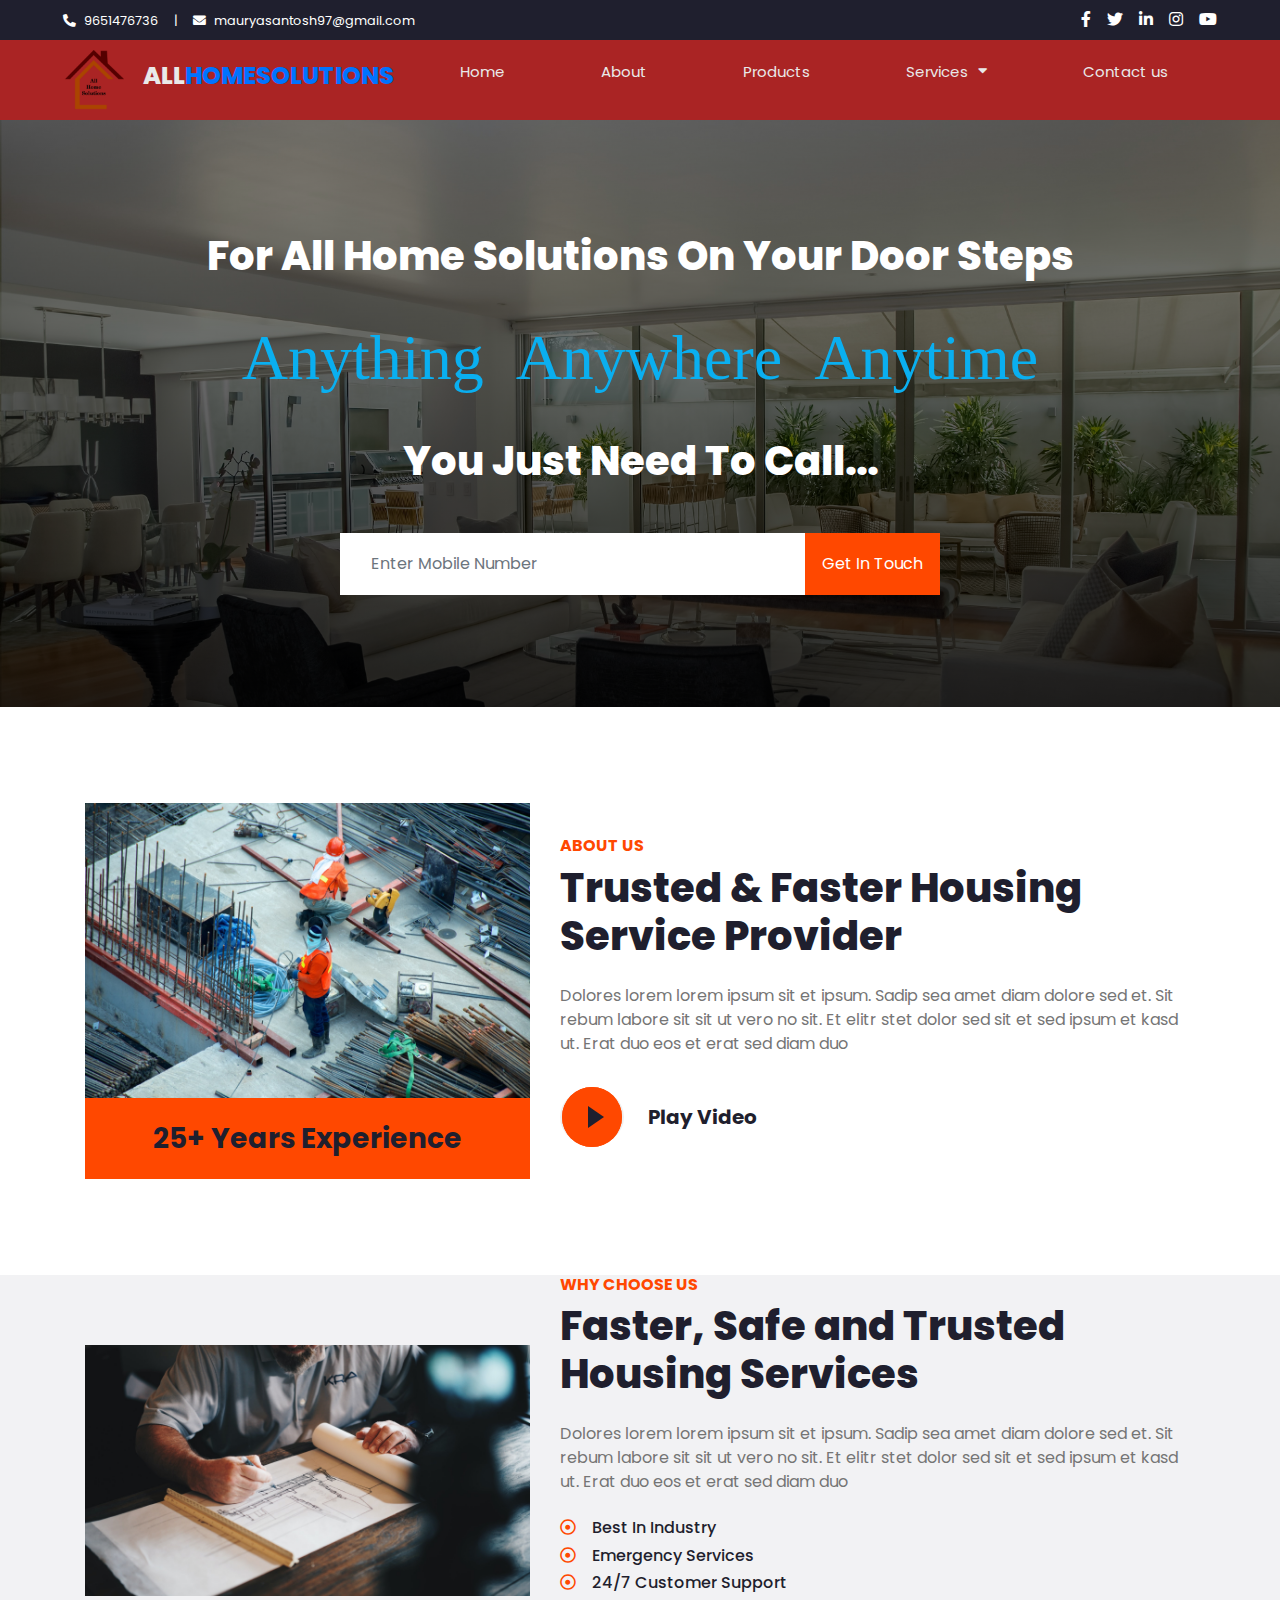
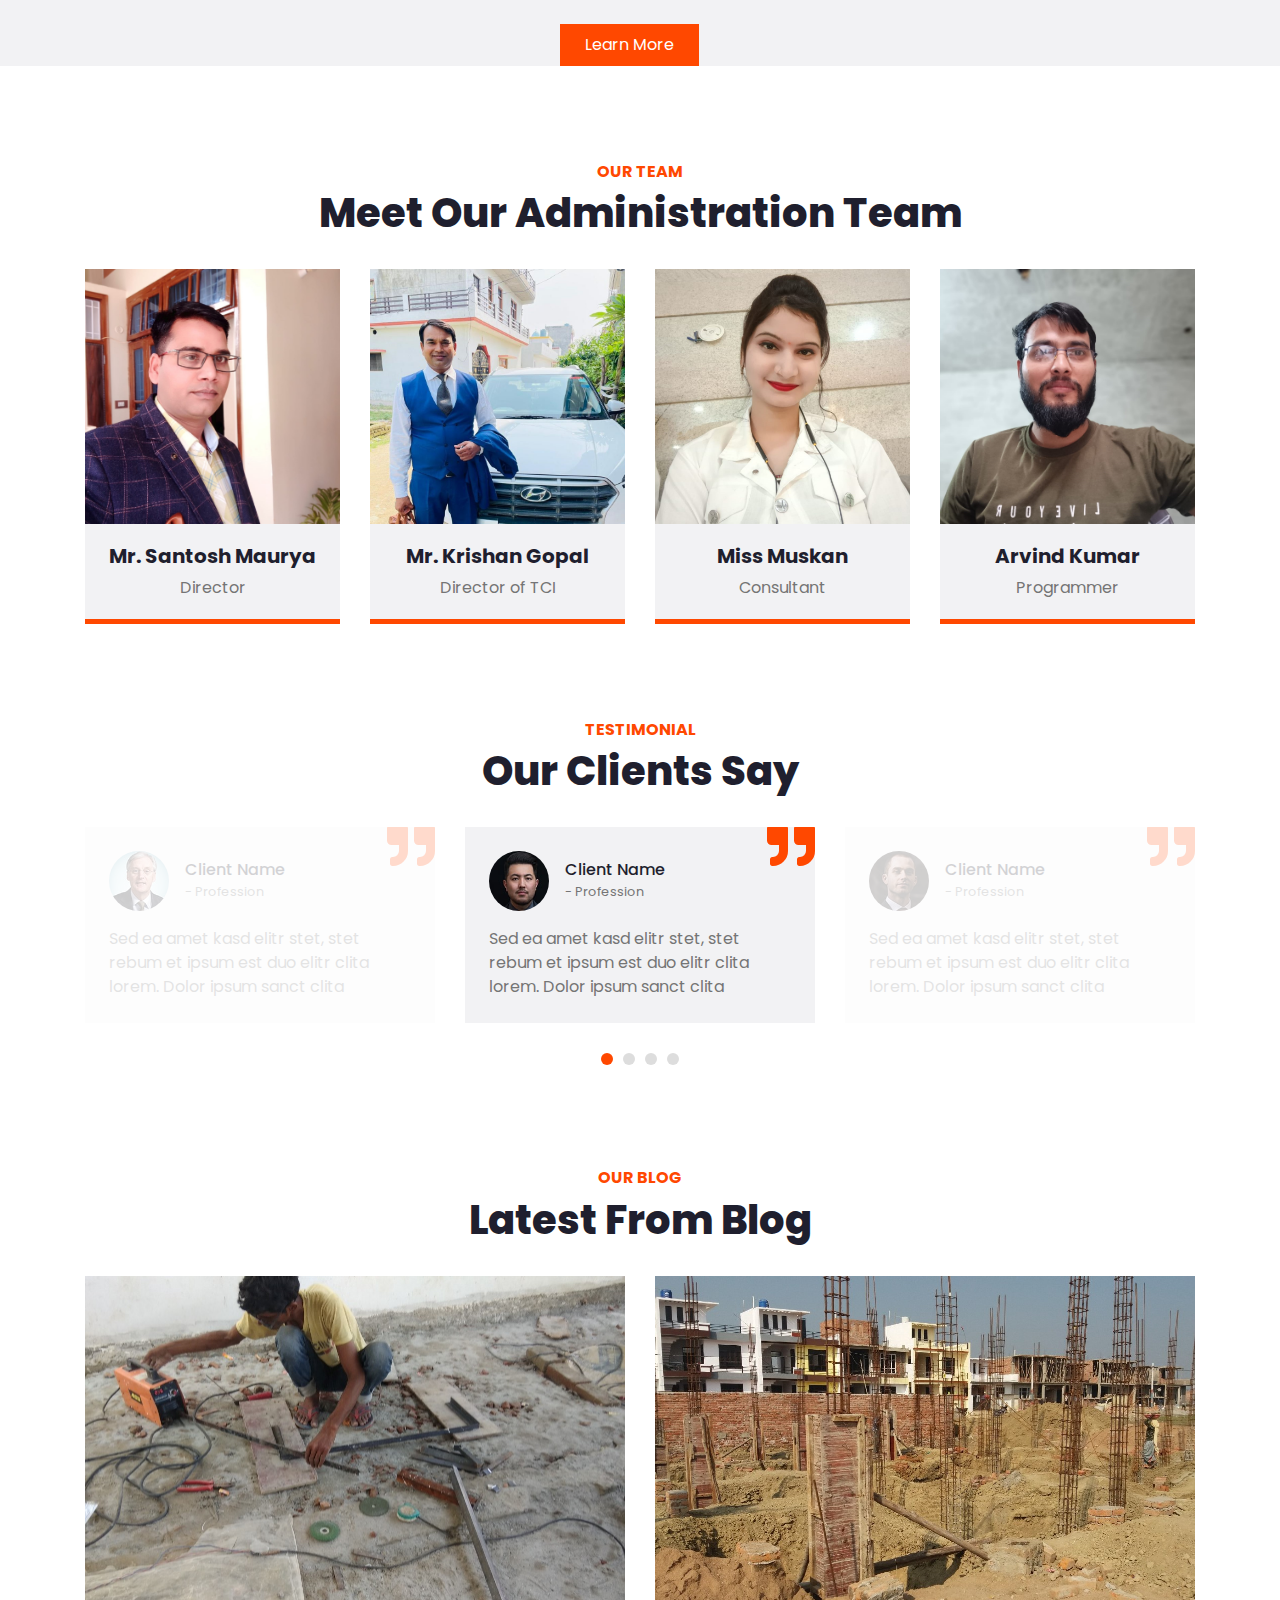
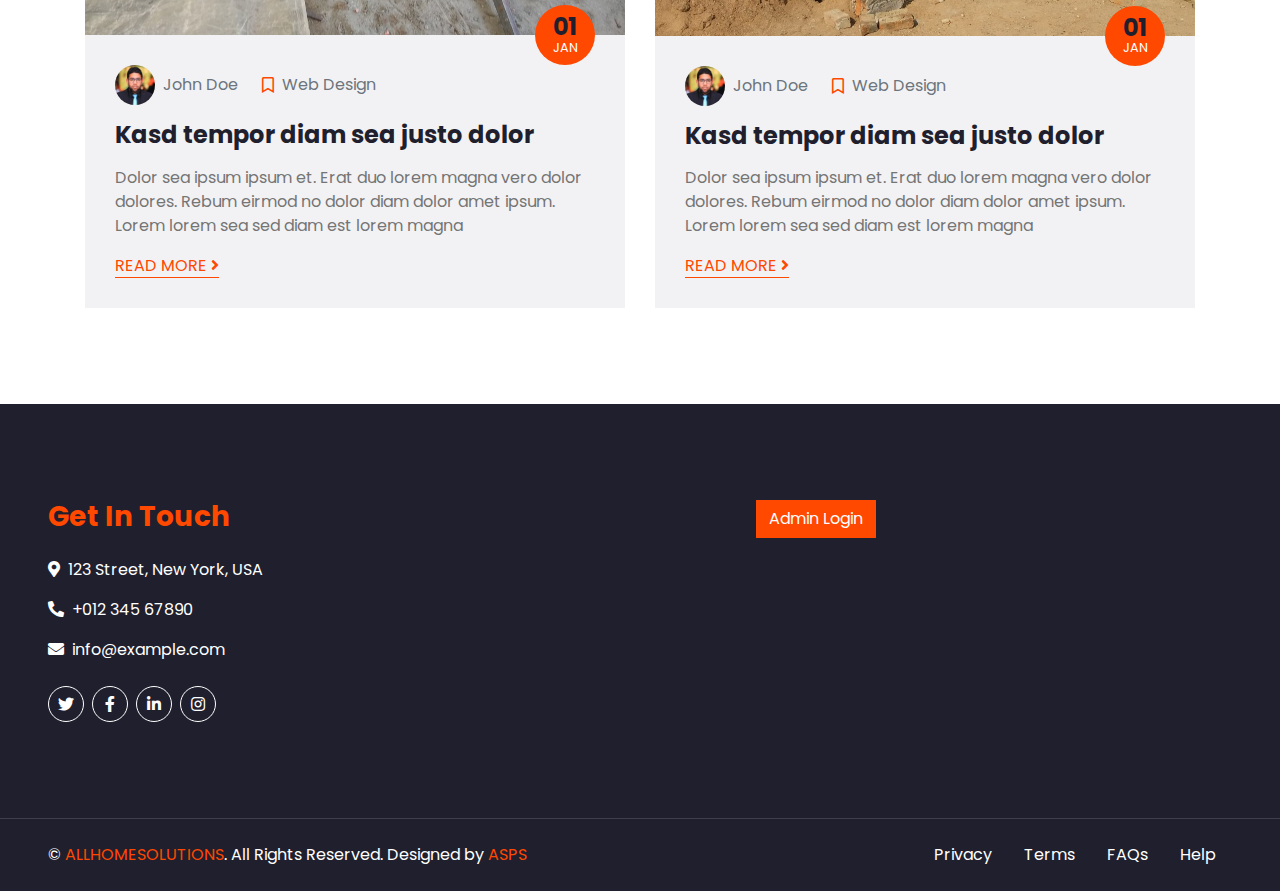
<file: index.html>
<!DOCTYPE html>
<html lang="en">

<head>
    <meta charset="utf-8">
    <title>ALLHOMESOLUTIONS</title>
    <meta content="width=device-width, initial-scale=1.0" name="viewport">


    <!-- Favicon -->
    <link href="img/favicon.ico" rel="icon">

    <!-- Google Web Fonts -->
    <link rel="preconnect" href="https://fonts.gstatic.com">
    <link href="https://fonts.googleapis.com/css2?family=Poppins:wght@100;200;300;400;500;600;700;800;900&display=swap"
        rel="stylesheet">

    <!-- Font Awesome -->
    <link href="https://cdnjs.cloudflare.com/ajax/libs/font-awesome/5.10.0/css/all.min.css" rel="stylesheet">

    <!-- Libraries Stylesheet -->
    <link href="lib/owlcarousel/assets/owl.carousel.min.css" rel="stylesheet">

    <!-- Customized Bootstrap Stylesheet -->
    <link rel="stylesheet" href="style.css" />
    <link href="css/style.css" rel="stylesheet">
    <link rel="stylesheet" media="screen and (max-width: 854px)" href="phone.css">
</head>

<body>
    <!-- Topbar Start -->
    <div class="container-fluid bg-dark">
        <div class="row py-2 px-lg-5">
            <div class="col-lg-6 text-center text-lg-left mb-2 mb-lg-0">
                <div class="d-inline-flex align-items-center text-white">
                    <small><i class="fa fa-phone-alt mr-2"></i>9651476736</small>
                    <small class="px-3">|</small>
                    <small><i class="fa fa-envelope mr-2"></i>mauryasantosh97@gmail.com</small>
                </div>
            </div>
            <div class="col-lg-6 text-center text-lg-right">
                <div class="d-inline-flex align-items-center">
                    <a class="text-white px-2" href="">
                        <i class="fab fa-facebook-f"></i>
                    </a>
                    <a class="text-white px-2" href="">
                        <i class="fab fa-twitter"></i>
                    </a>
                    <a class="text-white px-2" href="">
                        <i class="fab fa-linkedin-in"></i>
                    </a>
                    <a class="text-white px-2" href="">
                        <i class="fab fa-instagram"></i>
                    </a>
                    <a class="text-white pl-2" href="">
                        <i class="fab fa-youtube"></i>
                    </a>
                </div>
            </div>
        </div>
    </div>
    <!-- Topbar End -->



    <div class="menu-bar">
        <div style="width: 60px;"><img src="img/logo1.png" alt="" height="60px" width="100%"></div>
        <h1 class="logo">ALL<span>HOMESOLUTIONS</span></h1>

        <ul>
            <li><a href="index.html">Home</a></li>
            <li><a href="#">About</a></li>
            <li><a
                    href="https://www.indiamart.com/sk-enterprises-lucknow/">Products</a>
            </li>
            <li><a href="#">Services <i class="fas fa-caret-down"></i></a>
                <div class="dropdown-menu">
                    <ul>
                        <li><a href="#">Property Work <i class="fas fa-caret-right"></i></a>
                            <div class="dropdown-menu-1">
                                <ul>
                                    <li><a href="#">Sale & Purchase</a></li>
                                    <li><a href="#">Buildup Rowhouses</a></li>

                                </ul>
                            </div>
                        </li>

                        <li><a href="#">Home Design<i class="fas fa-caret-right"></i></a>
                            <div class="dropdown-menu-1">
                                <ul>
                                    <li><a href="#">Home Plan Layout</a></li>
                                    <li><a href="#">Interior Design</a></li>

                                </ul>
                            </div>
                        </li>
                        <li>
                            <a href="#">Plumbing Work<i class="fas fa-caret-right"></i></a>

                            <div class="dropdown-menu-1">
                                <ul>
                                    <li><a href="#">Boaring</a></li>
                                    <li><a href="#">PVC pipe Installation</a></li>
                                    <li><a href="#">CPVC pipe Installation</a></li>
                                    <li><a href="#">Kitchen Slab and sink</a></li>
                                    <li><a href="#">Tanki</a></li>
                                    <li><a href="#">Bath Taps and Bath Accessories item</a></li>
                                    <li><a href="#">Sanitary Item</a></li>
                                    <li><a href="#">Vanity and Others</a></li>
                                </ul>

                            </div>
                        <li><a href="#">Finishing Work<i class="fas fa-caret-right"></i></a>
                            <div class="dropdown-menu-1">
                                <ul>
                                    <li><a href="#">Marbles</a></li>
                                    <li><a href="#">Tiles</a></li>

                                </ul>
                            </div>
                        </li>
                        <li><a href="#">Painting Works<i class="fas fa-caret-right"></i></a>
                            <div class="dropdown-menu-1">
                                <ul>
                                    <li><a href="#">Putty</a></li>
                                    <li><a href="#">POP & Full Sealing</a></li>
                                    <li><a href="#">Painting & Others</a></li>

                                </ul>
                            </div>
                        </li>
                        <li><a href="#">Electric Works<i class="fas fa-caret-right"></i></a>
                            <div class="dropdown-menu-1">
                                <ul>
                                    <li><a href="#">Electric Pipe Installation</a></li>
                                    <li><a href="#">Wiring & All Light</a></li>
                                    <li><a href="#">Decoration</a></li>

                                </ul>
                            </div>
                        </li>
                        <li>
                            <a href="#">Other Services <i class="fas fa-caret-right"></i></a>

                            <div class="dropdown-menu-1">
                                <ul>
                                    <li><a href="#">Plantation</a></li>
                                    <li><a href="#">Home Security System</a></li>
                                    <li><a href="#">All Interior & Outer Decoration</a></li>
                                    <!-- <li><a href="#">Team-4</a></li> -->
                                </ul>
                            </div>

                        </li>

            </li>
            <!-- <li>
                <a href="#">Team <i class="fas fa-caret-right"></i></a>

                <div class="dropdown-menu-1">
                    <ul>
                        <li><a href="#">Team-1</a></li>
                        <li><a href="#">Team-2</a></li>
                        <li><a href="#">Team-3</a></li>
                        <li><a href="#">Team-4</a></li>
                    </ul>
                </div>
            </li>
            <li><a href="#">FAQ</a></li> -->
        </ul>
    </div>
    </li>
    <!-- <li><a href="#">Blog</a> -->
    </li>
    <li><a href="contact.html">Contact us</a></li>
    </ul>
    <!-- <button type="button" class="navbar-toggler" data-toggle="collapse" data-target="#navbarCollapse">
        <span class="navbar-toggler-icon">Menu</span>
    </button> -->
    </div>

    <div class="hero">

        <!-- &nbsp; -->
    </div>

    <!-- Navbar End -->


    <!-- Header Start -->

    <div class="jumbotron jumbotron-fluid mb-5">
        <div class="container text-center py-5">
            <h1 class="text-white mb-4">For All Home Solutions On Your Door Steps</h1>
            <div class="d-flex justify-content-center h2 container">
                <ul class="d-inline-flex align-items-center slowgon   text-center">
                    <li>Anything</li>
                    <li class="">Anywhere </li>
                    <li class="">Anytime</li>
                </ul>
            </div>
            <!-- <h3 class="text-warning mb-4 "><span class="m-4">Anywhere</span>.<span class="m-4">Anytime</span>.<span class="m-4">Anything</span></h3>  -->
            <!-- <h1 class="text-primary mb-4">All Service on your door step</h1> -->
            <h1 class="text-white display-5   mb-5">You Just Need To Call...</h1>
            <div class="mx-auto" style="width: 100%; max-width: 600px;">
                <div class="input-group">
                    <input type="text" class="form-control border-light" style="padding: 30px;"
                        placeholder="Enter Mobile Number">
                    <div class="input-group-append">
                        <button class="btn btn-primary px-3">Get In Touch</button>
                    </div>
                </div>
            </div>
        </div>
    </div>

    <!-- Header End -->


    <!-- About Start -->
    <div class="container-fluid py-5">
        <div class="container">
            <div class="row align-items-center">
                <div class="col-lg-5 pb-4 pb-lg-0">
                    <img class="img-fluid w-100" src="img/about.jpg" alt="">
                    <div class="bg-primary text-dark text-center p-4">
                        <h3 class="m-0">25+ Years Experience</h3>
                    </div>
                </div>
                <div class="col-lg-7">
                    <h6 class="text-primary text-uppercase font-weight-bold">About Us</h6>
                    <h1 class="mb-4">Trusted & Faster Housing Service Provider</h1>
                    <p class="mb-4">Dolores lorem lorem ipsum sit et ipsum. Sadip sea amet diam dolore sed et. Sit rebum
                        labore sit sit ut vero no sit. Et elitr stet dolor sed sit et sed ipsum et kasd ut. Erat duo eos
                        et erat sed diam duo</p>
                    <div class="d-flex align-items-center pt-2">
                        <button type="button" class="btn-play" data-toggle="modal"
                            data-src="https://www.youtube.com/embed/DWRcNpR6Kdc" data-target="#videoModal">
                            <span></span>
                        </button>
                        <h5 class="font-weight-bold m-0 ml-4">Play Video</h5>
                    </div>
                </div>
            </div>
        </div>
        <!-- Video Modal -->
        <div class="modal fade" id="videoModal" tabindex="-1" role="dialog" aria-labelledby="exampleModalLabel"
            aria-hidden="true">
            <div class="modal-dialog" role="document">
                <div class="modal-content">
                    <div class="modal-body">
                        <button type="button" class="close" data-dismiss="modal" aria-label="Close">
                            <span aria-hidden="true">&times;</span>
                        </button>
                        <!-- 16:9 aspect ratio -->
                        <div class="embed-responsive embed-responsive-16by9">
                            <iframe class="embed-responsive-item" src="" id="video" allowscriptaccess="always"
                                allow="autoplay"></iframe>
                        </div>
                    </div>
                </div>
            </div>
        </div>
    </div>
    <!-- About End -->


    <!-- Features Start -->
    <div class="container-fluid bg-secondary my-5">
        <div class="container">
            <div class="row align-items-center">
                <div class="col-lg-5">
                    <img class="img-fluid w-100" src="img/feature.jpg" alt="">
                </div>
                <div class="col-lg-7 py-5 py-lg-0">
                    <h6 class="text-primary text-uppercase font-weight-bold">Why Choose Us</h6>
                    <h1 class="mb-4">Faster, Safe and Trusted Housing Services</h1>
                    <p class="mb-4">Dolores lorem lorem ipsum sit et ipsum. Sadip sea amet diam dolore sed et. Sit rebum
                        labore sit sit ut vero no sit. Et elitr stet dolor sed sit et sed ipsum et kasd ut. Erat duo eos
                        et erat sed diam duo</p>
                    <ul class="list-inline">
                        <li>
                            <h6><i class="far fa-dot-circle text-primary mr-3"></i>Best In Industry</h6>
                        <li>
                            <h6><i class="far fa-dot-circle text-primary mr-3"></i>Emergency Services</h6>
                        </li>
                        <li>
                            <h6><i class="far fa-dot-circle text-primary mr-3"></i>24/7 Customer Support</h6>
                        </li>
                    </ul>
                    <a href="" class="btn btn-primary mt-3 py-2 px-4">Learn More</a>
                </div>
            </div>
        </div>
    </div>
    <!-- Features End -->




    <!-- Team Start -->
    <div class="container-fluid pt-5">
        <div class="container">
            <div class="text-center pb-2">
                <h6 class="text-primary text-uppercase font-weight-bold">Our Team</h6>
                <h1 class="mb-4">Meet Our Administration Team</h1>
            </div>
            <div class="row">
                <div class="col-lg-3 col-md-6">
                    <div class="team card position-relative overflow-hidden border-0 mb-5">
                        <img class="card-img-top" src="img/team-1.jpeg" alt="">
                        <div class="card-body text-center p-0">
                            <div class="team-text d-flex flex-column justify-content-center bg-secondary">
                                <h5 class="font-weight-bold">Mr. Santosh Maurya</h5>
                                <span>Director</span>
                            </div>
                            <div class="team-social d-flex align-items-center justify-content-center bg-primary">
                                <a class="btn btn-outline-dark btn-social mr-2" href="#"><i
                                        class="fab fa-twitter"></i></a>
                                <a class="btn btn-outline-dark btn-social mr-2" href="#"><i
                                        class="fab fa-facebook-f"></i></a>
                                <a class="btn btn-outline-dark btn-social mr-2" href="#"><i
                                        class="fab fa-linkedin-in"></i></a>
                                <a class="btn btn-outline-dark btn-social" href="#"><i class="fab fa-instagram"></i></a>
                            </div>
                        </div>
                    </div>
                </div>
                <div class="col-lg-3 col-md-6">
                    <div class="team card position-relative overflow-hidden border-0 mb-5">
                        <img class="card-img-top" src="img/team-2.jpeg" alt="">
                        <div class="card-body text-center p-0">
                            <div class="team-text d-flex flex-column justify-content-center bg-secondary">
                                <h5 class="font-weight-bold">Mr. Krishan Gopal</h5>
                                <span>Director of TCI</span>
                            </div>
                            <div class="team-social d-flex align-items-center justify-content-center bg-primary">
                                <a class="btn btn-outline-dark btn-social mr-2" href="#"><i
                                        class="fab fa-twitter"></i></a>
                                <a class="btn btn-outline-dark btn-social mr-2" href="#"><i
                                        class="fab fa-facebook-f"></i></a>
                                <a class="btn btn-outline-dark btn-social mr-2" href="#"><i
                                        class="fab fa-linkedin-in"></i></a>
                                <a class="btn btn-outline-dark btn-social" href="#"><i class="fab fa-instagram"></i></a>
                            </div>
                        </div>
                    </div>
                </div>
                <div class="col-lg-3 col-md-6">
                    <div class="team card position-relative overflow-hidden border-0 mb-5">
                        <img class="card-img-top" src="img/team-3.jpeg" alt="">
                        <div class="card-body text-center p-0">
                            <div class="team-text d-flex flex-column justify-content-center bg-secondary">
                                <h5 class="font-weight-bold">Miss Muskan</h5>
                                <span>Consultant</span>
                            </div>
                            <div class="team-social d-flex align-items-center justify-content-center bg-primary">
                                <a class="btn btn-outline-dark btn-social mr-2" href="#"><i
                                        class="fab fa-twitter"></i></a>
                                <a class="btn btn-outline-dark btn-social mr-2" href="#"><i
                                        class="fab fa-facebook-f"></i></a>
                                <a class="btn btn-outline-dark btn-social mr-2" href="#"><i
                                        class="fab fa-linkedin-in"></i></a>
                                <a class="btn btn-outline-dark btn-social" href="#"><i class="fab fa-instagram"></i></a>
                            </div>
                        </div>
                    </div>
                </div>
                <div class="col-lg-3 col-md-6">
                    <div class="team card position-relative overflow-hidden border-0 mb-5">
                        <img class="card-img-top" src="img/team-4.jpeg" alt="">
                        <div class="card-body text-center p-0">
                            <div class="team-text d-flex flex-column justify-content-center bg-secondary">
                                <h5 class="font-weight-bold">Arvind Kumar</h5>
                                <span>Programmer</span>
                            </div>
                            <div class="team-social d-flex align-items-center justify-content-center bg-primary">
                                <a class="btn btn-outline-dark btn-social mr-2" href="#"><i
                                        class="fab fa-twitter"></i></a>
                                <a class="btn btn-outline-dark btn-social mr-2" href="#"><i
                                        class="fab fa-facebook-f"></i></a>
                                <a class="btn btn-outline-dark btn-social mr-2" href="#"><i
                                        class="fab fa-linkedin-in"></i></a>
                                <a class="btn btn-outline-dark btn-social" href="#"><i class="fab fa-instagram"></i></a>
                            </div>
                        </div>
                    </div>
                </div>
            </div>
        </div>
    </div>
    <!-- Team End -->


    <!-- Testimonial Start -->
    <div class="container-fluid py-5">
        <div class="container">
            <div class="text-center pb-2">
                <h6 class="text-primary text-uppercase font-weight-bold">Testimonial</h6>
                <h1 class="mb-4">Our Clients Say</h1>
            </div>
            <div class="owl-carousel testimonial-carousel">
                <div class="position-relative bg-secondary p-4">
                    <i class="fa fa-3x fa-quote-right text-primary position-absolute" style="top: -6px; right: 0;"></i>
                    <div class="d-flex align-items-center mb-3">
                        <img class="img-fluid rounded-circle" src="img/testimonial-1.jpg"
                            style="width: 60px; height: 60px;" alt="">
                        <div class="ml-3">
                            <h6 class="font-weight-semi-bold m-0">Client Name</h6>
                            <small>- Profession</small>
                        </div>
                    </div>
                    <p class="m-0">Sed ea amet kasd elitr stet, stet rebum et ipsum est duo elitr clita lorem. Dolor
                        ipsum sanct clita</p>
                </div>
                <div class="position-relative bg-secondary p-4">
                    <i class="fa fa-3x fa-quote-right text-primary position-absolute" style="top: -6px; right: 0;"></i>
                    <div class="d-flex align-items-center mb-3">
                        <img class="img-fluid rounded-circle" src="img/testimonial-2.jpg"
                            style="width: 60px; height: 60px;" alt="">
                        <div class="ml-3">
                            <h6 class="font-weight-semi-bold m-0">Client Name</h6>
                            <small>- Profession</small>
                        </div>
                    </div>
                    <p class="m-0">Sed ea amet kasd elitr stet, stet rebum et ipsum est duo elitr clita lorem. Dolor
                        ipsum sanct clita</p>
                </div>
                <div class="position-relative bg-secondary p-4">
                    <i class="fa fa-3x fa-quote-right text-primary position-absolute" style="top: -6px; right: 0;"></i>
                    <div class="d-flex align-items-center mb-3">
                        <img class="img-fluid rounded-circle" src="img/testimonial-3.jpg"
                            style="width: 60px; height: 60px;" alt="">
                        <div class="ml-3">
                            <h6 class="font-weight-semi-bold m-0">Client Name</h6>
                            <small>- Profession</small>
                        </div>
                    </div>
                    <p class="m-0">Sed ea amet kasd elitr stet, stet rebum et ipsum est duo elitr clita lorem. Dolor
                        ipsum sanct clita</p>
                </div>
                <div class="position-relative bg-secondary p-4">
                    <i class="fa fa-3x fa-quote-right text-primary position-absolute" style="top: -6px; right: 0;"></i>
                    <div class="d-flex align-items-center mb-3">
                        <img class="img-fluid rounded-circle" src="img/testimonial-4.jpg"
                            style="width: 60px; height: 60px;" alt="">
                        <div class="ml-3">
                            <h6 class="font-weight-semi-bold m-0">Client Name</h6>
                            <small>- Profession</small>
                        </div>
                    </div>
                    <p class="m-0">Sed ea amet kasd elitr stet, stet rebum et ipsum est duo elitr clita lorem. Dolor
                        ipsum sanct clita</p>
                </div>
            </div>
        </div>
    </div>
    <!-- Testimonial End -->


    <!-- Blog Start -->
    <div class="container-fluid pt-5">
        <div class="container">
            <div class="text-center pb-2">
                <h6 class="text-primary text-uppercase font-weight-bold">Our Blog</h6>
                <h1 class="mb-4">Latest From Blog</h1>
            </div>
            <div class="row">
                <div class="col-md-6 mb-5">
                    <div class="position-relative">
                        <img class="img-fluid w-100" src="img/blog-1.jpeg" alt="">
                        <div class="position-absolute bg-primary d-flex flex-column align-items-center justify-content-center rounded-circle"
                            style="width: 60px; height: 60px; bottom: -30px; right: 30px;">
                            <h4 class="font-weight-bold mb-n1">01</h4>
                            <small class="text-white text-uppercase">Jan</small>
                        </div>
                    </div>
                    <div class="bg-secondary" style="padding: 30px;">
                        <div class="d-flex mb-3">
                            <div class="d-flex align-items-center">
                                <img class="rounded-circle" style="width: 40px; height: 40px;" src="img/user.jpg"
                                    alt="">
                                <a class="text-muted ml-2" href="">John Doe</a>
                            </div>
                            <div class="d-flex align-items-center ml-4">
                                <i class="far fa-bookmark text-primary"></i>
                                <a class="text-muted ml-2" href="">Web Design</a>
                            </div>
                        </div>
                        <h4 class="font-weight-bold mb-3">Kasd tempor diam sea justo dolor</h4>
                        <p>Dolor sea ipsum ipsum et. Erat duo lorem magna vero dolor dolores. Rebum eirmod no dolor diam
                            dolor amet ipsum. Lorem lorem sea sed diam est lorem magna</p>
                        <a class="border-bottom border-primary text-uppercase text-decoration-none" href="">Read More <i
                                class="fa fa-angle-right"></i></a>
                    </div>
                </div>
                <div class="col-md-6 mb-5">
                    <div class="position-relative">
                        <img class="img-fluid w-100" src="img/blog-2.jpeg" alt="">
                        <div class="position-absolute bg-primary d-flex flex-column align-items-center justify-content-center rounded-circle"
                            style="width: 60px; height: 60px; bottom: -30px; right: 30px;">
                            <h4 class="font-weight-bold mb-n1">01</h4>
                            <small class="text-white text-uppercase">Jan</small>
                        </div>
                    </div>
                    <div class="bg-secondary" style="padding: 30px;">
                        <div class="d-flex mb-3">
                            <div class="d-flex align-items-center">
                                <img class="rounded-circle" style="width: 40px; height: 40px;" src="img/user.jpg"
                                    alt="">
                                <a class="text-muted ml-2" href="">John Doe</a>
                            </div>
                            <div class="d-flex align-items-center ml-4">
                                <i class="far fa-bookmark text-primary"></i>
                                <a class="text-muted ml-2" href="">Web Design</a>
                            </div>
                        </div>
                        <h4 class="font-weight-bold mb-3">Kasd tempor diam sea justo dolor</h4>
                        <p>Dolor sea ipsum ipsum et. Erat duo lorem magna vero dolor dolores. Rebum eirmod no dolor diam
                            dolor amet ipsum. Lorem lorem sea sed diam est lorem magna</p>
                        <a class="border-bottom border-primary text-uppercase text-decoration-none" href="">Read More <i
                                class="fa fa-angle-right"></i></a>
                    </div>
                </div>
            </div>
        </div>
    </div>
    <!-- Blog End -->


    <!-- Footer Start -->
    <div class="container-fluid bg-dark text-white mt-5 py-5 px-sm-3 px-md-5">
        <div class="row pt-5">
            <div class="col-lg-7 col-md-6">
                <div class="row">
                    <div class="col-md-6 mb-5">
                        <h3 class="text-primary mb-4">Get In Touch</h3>
                        <p><i class="fa fa-map-marker-alt mr-2"></i>123 Street, New York, USA</p>
                        <p><i class="fa fa-phone-alt mr-2"></i>+012 345 67890</p>
                        <p><i class="fa fa-envelope mr-2"></i>info@example.com</p>
                        <div class="d-flex justify-content-start mt-4">
                            <a class="btn btn-outline-light btn-social mr-2" href="#"><i class="fab fa-twitter"></i></a>
                            <a class="btn btn-outline-light btn-social mr-2" href="#"><i
                                    class="fab fa-facebook-f"></i></a>
                            <a class="btn btn-outline-light btn-social mr-2" href="#"><i
                                    class="fab fa-linkedin-in"></i></a>
                            <a class="btn btn-outline-light btn-social" href="#"><i class="fab fa-instagram"></i></a>
                        </div>
                    </div>
                    <div class="col-md-6 mb-5">
                        <!-- <h3 class="text-primary mb-4">Quick Links</h3>
                        <div class="d-flex flex-column justify-content-start">
                            <a class="text-white mb-2" href="#"><i class="fa fa-angle-right mr-2"></i>Home</a>
                            <a class="text-white mb-2" href="#"><i class="fa fa-angle-right mr-2"></i>About Us</a>
                            <a class="text-white mb-2" href="#"><i class="fa fa-angle-right mr-2"></i>Our Services</a>
                            <a class="text-white mb-2" href="#"><i class="fa fa-angle-right mr-2"></i>Pricing Plan</a>
                            <a class="text-white" href="#"><i class="fa fa-angle-right mr-2"></i>Contact Us</a>
                        </div> -->
                    </div>
                </div>
            </div>
            <div class="col-lg-5 col-md-6 mb-5">
                <!-- <h3 class="text-primary mb-4">Newsletter</h3> -->
                <a href="admin.html"><button type="button" class="btn btn-primary mb-4">Admin Login</button></a>
                <!-- <p>Rebum labore lorem dolores kasd est, et ipsum amet et at kasd, ipsum sea tempor magna tempor. Accu
                    kasd sed ea duo ipsum. Dolor duo eirmod sea justo no lorem est diam</p> -->
                <!-- <div class="w-100">
                    <div class="input-group">
                        <input type="text" class="form-control border-light" style="padding: 30px;"
                            placeholder="Your Email Address">
                        <div class="input-group-append">
                            <button class="btn btn-primary px-4">Sign Up</button>
                        </div>
                    </div>
                </div> -->
            </div>
        </div>
    </div>
    <div class="container-fluid bg-dark text-white border-top py-4 px-sm-3 px-md-5"
        style="border-color: #3E3E4E !important;">
        <div class="row">
            <div class="col-lg-6 text-center text-md-left mb-3 mb-md-0">
                <p class="m-0 text-white">&copy; <a href="#">ALLHOMESOLUTIONS</a>. All Rights Reserved.
                    Designed by <a href="#">ASPS</a>
                </p>


            </div>
            <div class="col-lg-6 text-center text-md-right">
                <ul class="nav d-inline-flex">
                    <li class="nav-item">
                        <a class="nav-link text-white py-0" href="#">Privacy</a>
                    </li>
                    <li class="nav-item">
                        <a class="nav-link text-white py-0" href="#">Terms</a>
                    </li>
                    <li class="nav-item">
                        <a class="nav-link text-white py-0" href="#">FAQs</a>
                    </li>
                    <li class="nav-item">
                        <a class="nav-link text-white py-0" href="#">Help</a>
                    </li>
                </ul>
            </div>
        </div>
    </div>
    <!-- Footer End -->


    <!-- Back to Top -->
    <a href="#" class="btn btn-lg btn-primary back-to-top"><i class="fa fa-angle-double-up"></i></a>


    <!-- JavaScript Libraries -->
    <script src="https://code.jquery.com/jquery-3.4.1.min.js"></script>
    <script src="https://stackpath.bootstrapcdn.com/bootstrap/4.4.1/js/bootstrap.bundle.min.js"></script>
    <script src="lib/easing/easing.min.js"></script>
    <script src="lib/waypoints/waypoints.min.js"></script>
    <script src="lib/counterup/counterup.min.js"></script>
    <script src="lib/owlcarousel/owl.carousel.min.js"></script>

    <!-- Contact Javascript File -->
    <script src="mail/jqBootstrapValidation.min.js"></script>
    <script src="mail/contact.js"></script>

    <!-- Template Javascript -->
    <script src="js/main.js"></script>
</body>

</html>
</file>
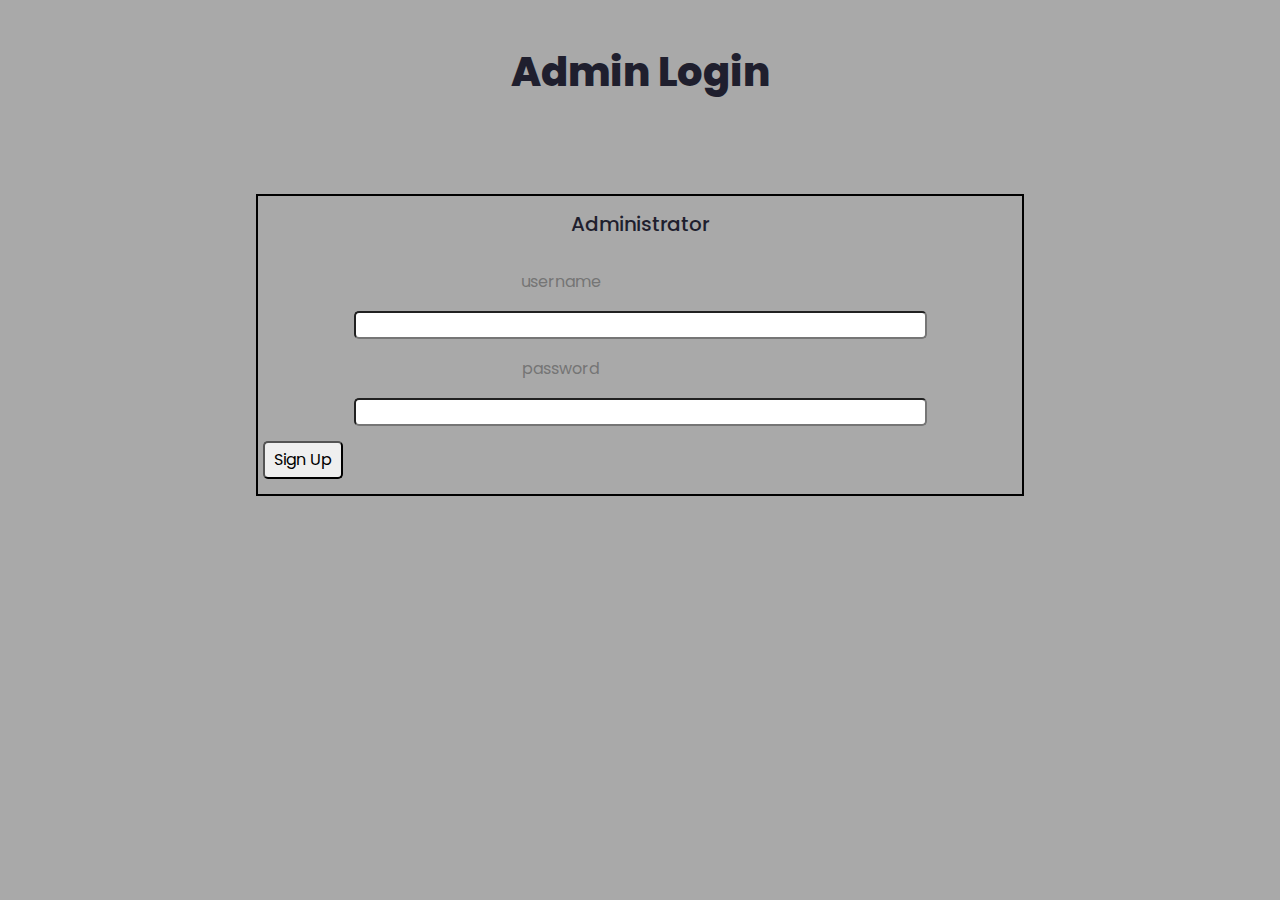
<file: admin.html>
<!DOCTYPE html>
<html lang="en">
<head>
    <meta charset="UTF-8">
    <meta http-equiv="X-UA-Compatible" content="IE=edge">
    <meta name="viewport" content="width=device-width, initial-scale=1.0">
     <!-- Favicon -->
     <link href="img/favicon.ico" rel="icon">

     <!-- Google Web Fonts -->
     <link rel="preconnect" href="https://fonts.gstatic.com">
     <link href="https://fonts.googleapis.com/css2?family=Poppins:wght@100;200;300;400;500;600;700;800;900&display=swap"
         rel="stylesheet">
 
     <!-- Font Awesome -->
     <link href="https://cdnjs.cloudflare.com/ajax/libs/font-awesome/5.10.0/css/all.min.css" rel="stylesheet">
 
     <!-- Libraries Stylesheet -->
     <link href="lib/owlcarousel/assets/owl.carousel.min.css" rel="stylesheet">
 
     <!-- Customized Bootstrap Stylesheet -->
     <link rel="stylesheet" href="style.css" />
     <link href="css/style.css" rel="stylesheet">
     <link rel="stylesheet" media="screen and (max-width: 854px)" href="phone.css">
    <title></title>
    <style>
        *{
            margin: 0;
            padding:0 ;
            box-sizing: border-box;
        }
        body{
            /* background: url(https://picsum.photos/seed/picsum/200/300);
            background-repeat: no-repeat;
            background-size: cover;
            background-position: center center; */
            background-color: darkgray;
        }
    .fomc{
      position: relative;
      top: 50px;
     width: 60%;
     margin: auto;
    border: 2px solid black;
  
    
    }
    .fomc input{
        display: block;
        width:75% ;
     margin: auto;
        border-radius: 5px;
        justify-content: center;
      
    }
    .fomc label{
        display: inline-block;
      text-align: center;
        padding: .1em;
        width:75% ;
        margin: 1em ;
     }
     #submit{
         width: 5em;
         margin: 15px 5px;
        padding: .3em;
     }
    </style>
</head>
<body  >
 


    <div class="m-5  text-center"  id="ahead"><h1>Admin Login</h1></div>
<div class="fomc">

    <form action="" class="">
        <h5 class="text-center m-3 ">Administrator</h5>
        <label for="username">username</label>
        <input type="text" name="username" id="username">
        <label for="">password</label>
        <input type="password" name="password" id="password">
        <input type="submit" value="Sign Up" id="submit">
    </form>
</div>
</body>
</html>
</file>
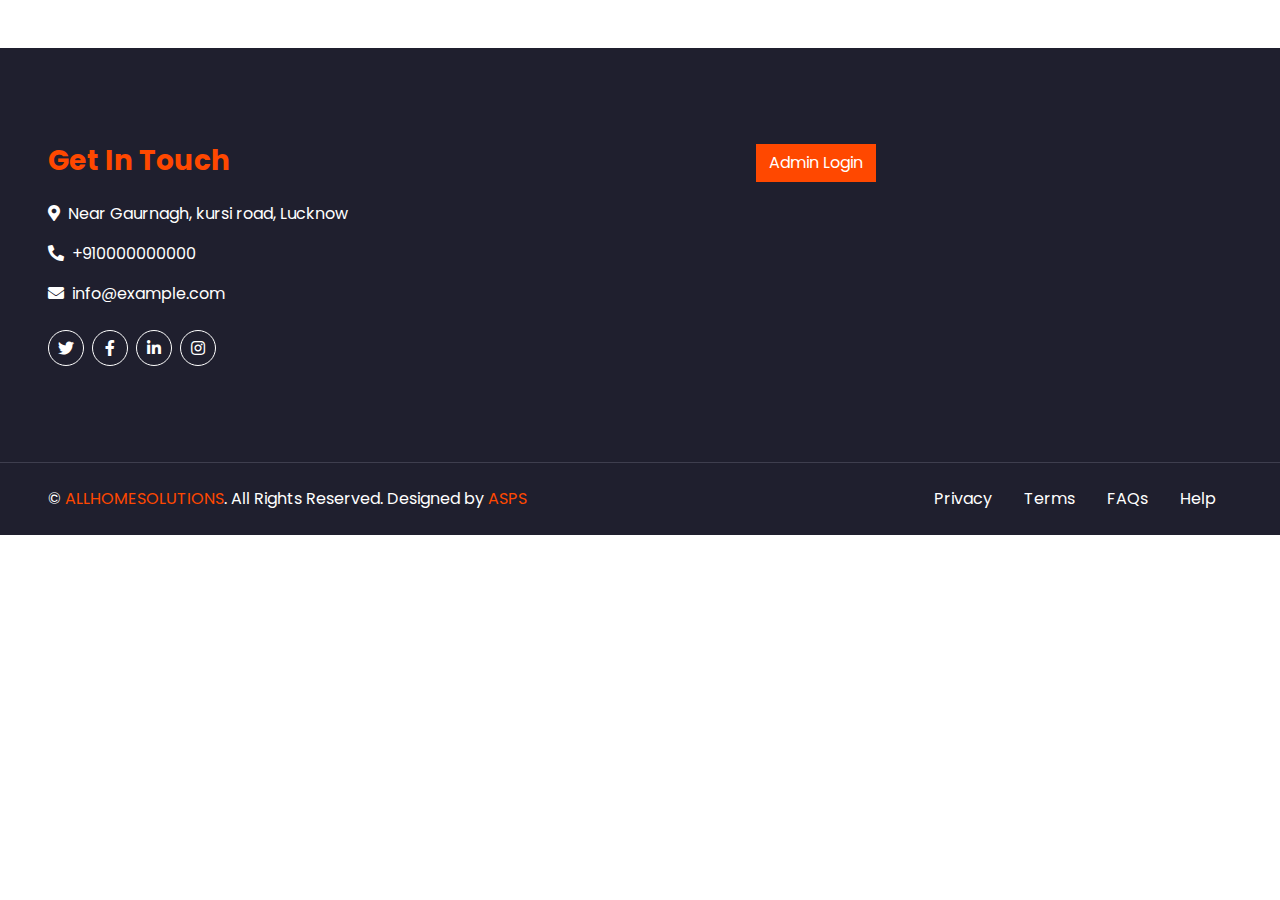
<file: footer.html>
<!DOCTYPE html>
<html lang="en">
<head>
    <meta charset="UTF-8">
    <meta http-equiv="X-UA-Compatible" content="IE=edge">
    <meta name="viewport" content="width=device-width, initial-scale=1.0">
    <title>Document</title>
    <!-- Favicon -->
    <link href="img/favicon.ico" rel="icon">

    <!-- Google Web Fonts -->
    <link rel="preconnect" href="https://fonts.gstatic.com">
    <link href="https://fonts.googleapis.com/css2?family=Poppins:wght@100;200;300;400;500;600;700;800;900&display=swap"
        rel="stylesheet">

    <!-- Font Awesome -->
    <link href="https://cdnjs.cloudflare.com/ajax/libs/font-awesome/5.10.0/css/all.min.css" rel="stylesheet">

    <!-- Libraries Stylesheet -->
    <link href="lib/owlcarousel/assets/owl.carousel.min.css" rel="stylesheet">

    <!-- Customized Bootstrap Stylesheet -->
    <link rel="stylesheet" href="style.css" />
    <link href="css/style.css" rel="stylesheet">
    <link rel="stylesheet" media="screen and (max-width: 854px)" href="phone.css">
</head>


<body>
    <div class="container-fluid bg-dark text-white mt-5 py-5 px-sm-3 px-md-5">
        <div class="row pt-5">
            <div class="col-lg-7 col-md-6">
                <div class="row">
                    <div class="col-md-6 mb-5">
                        <h3 class="text-primary mb-4">Get In Touch</h3>
                        <p><i class="fa fa-map-marker-alt mr-2"></i>Near Gaurnagh, kursi road, Lucknow</p>
                        <p><i class="fa fa-phone-alt mr-2"></i>+910000000000</p>
                        <p><i class="fa fa-envelope mr-2"></i>info@example.com</p>
                        <div class="d-flex justify-content-start mt-4">
                            <a class="btn btn-outline-light btn-social mr-2" href="#"><i class="fab fa-twitter"></i></a>
                            <a class="btn btn-outline-light btn-social mr-2" href="#"><i
                                    class="fab fa-facebook-f"></i></a>
                            <a class="btn btn-outline-light btn-social mr-2" href="#"><i
                                    class="fab fa-linkedin-in"></i></a>
                            <a class="btn btn-outline-light btn-social" href="#"><i class="fab fa-instagram"></i></a>
                        </div>
                    </div>
                    <div class="col-md-6 mb-5">
                        <!-- <h3 class="text-primary mb-4">Quick Links</h3>
                        <div class="d-flex flex-column justify-content-start">
                            <a class="text-white mb-2" href="#"><i class="fa fa-angle-right mr-2"></i>Home</a>
                            <a class="text-white mb-2" href="#"><i class="fa fa-angle-right mr-2"></i>About Us</a>
                            <a class="text-white mb-2" href="#"><i class="fa fa-angle-right mr-2"></i>Our Services</a>
                            <a class="text-white mb-2" href="#"><i class="fa fa-angle-right mr-2"></i>Pricing Plan</a>
                            <a class="text-white" href="#"><i class="fa fa-angle-right mr-2"></i>Contact Us</a>
                        </div> -->
                    </div>
                </div>
            </div>
            <div class="col-lg-5 col-md-6 mb-5">
                <!-- <h3 class="text-primary mb-4">Newsletter</h3> -->
                <button type="button" class="btn btn-primary mb-4">Admin Login</button>
                <!-- <p>Rebum labore lorem dolores kasd est, et ipsum amet et at kasd, ipsum sea tempor magna tempor. Accu
                    kasd sed ea duo ipsum. Dolor duo eirmod sea justo no lorem est diam</p> -->
                <!-- <div class="w-100">
                    <div class="input-group">
                        <input type="text" class="form-control border-light" style="padding: 30px;"
                            placeholder="Your Email Address">
                        <div class="input-group-append">
                            <button class="btn btn-primary px-4">Sign Up</button>
                        </div>
                    </div>
                </div> -->
            </div>
        </div>
    </div>
    <div class="container-fluid bg-dark text-white border-top py-4 px-sm-3 px-md-5"
        style="border-color: #3E3E4E !important;">
        <div class="row">
            <div class="col-lg-6 text-center text-md-left mb-3 mb-md-0">
                <p class="m-0 text-white">&copy; <a href="#">ALLHOMESOLUTIONS</a>. All Rights Reserved.
                    Designed by <a href="#">ASPS</a>
                </p>

             
            </div>
            <div class="col-lg-6 text-center text-md-right">
                <ul class="nav d-inline-flex">
                    <li class="nav-item">
                        <a class="nav-link text-white py-0" href="#">Privacy</a>
                    </li>
                    <li class="nav-item">
                        <a class="nav-link text-white py-0" href="#">Terms</a>
                    </li>
                    <li class="nav-item">
                        <a class="nav-link text-white py-0" href="#">FAQs</a>
                    </li>
                    <li class="nav-item">
                        <a class="nav-link text-white py-0" href="#">Help</a>
                    </li>
                </ul>
            </div>
        </div>
    </div>
</body>
</html>
</file>
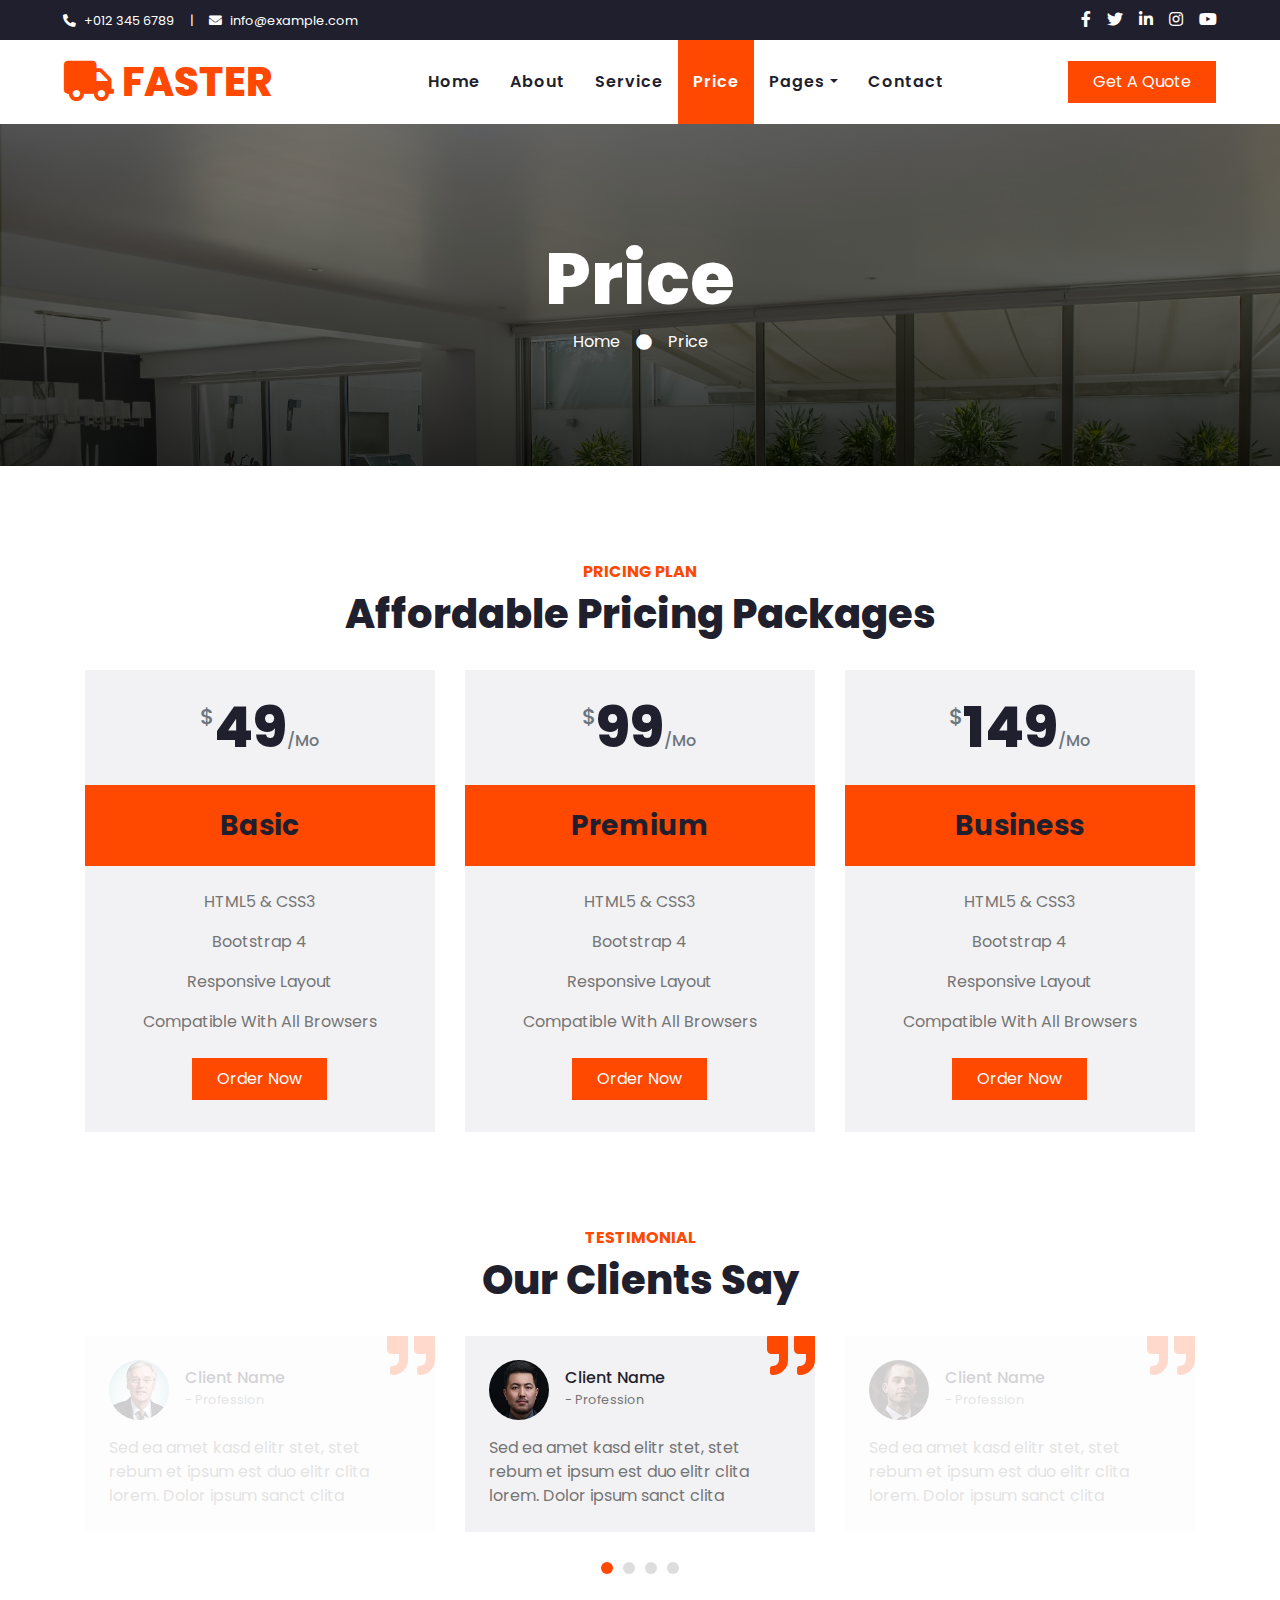
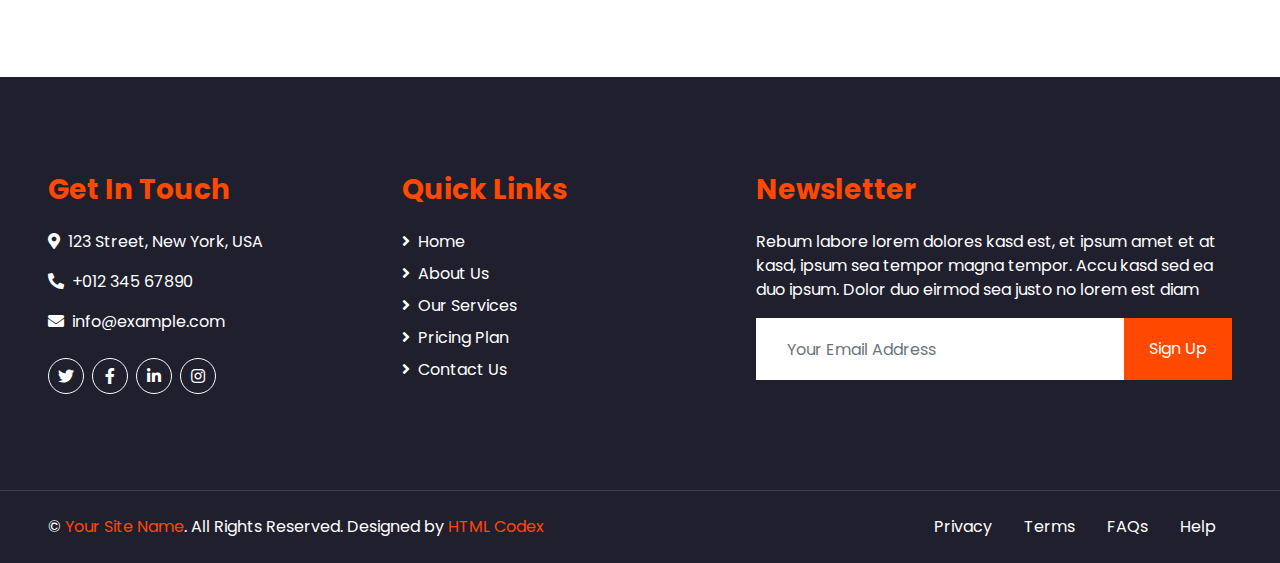
<file: price.html>
<!DOCTYPE html>
<html lang="en">

<head>
    <meta charset="utf-8">
    <title>FASTER - Logistics Company Website Template</title>
    <meta content="width=device-width, initial-scale=1.0" name="viewport">
    <meta content="Free HTML Templates" name="keywords">
    <meta content="Free HTML Templates" name="description">

    <!-- Favicon -->
    <link href="img/favicon.ico" rel="icon">

    <!-- Google Web Fonts -->
    <link rel="preconnect" href="https://fonts.gstatic.com">
    <link href="https://fonts.googleapis.com/css2?family=Poppins:wght@100;200;300;400;500;600;700;800;900&display=swap" rel="stylesheet">

    <!-- Font Awesome -->
    <link href="https://cdnjs.cloudflare.com/ajax/libs/font-awesome/5.10.0/css/all.min.css" rel="stylesheet">

    <!-- Libraries Stylesheet -->
    <link href="lib/owlcarousel/assets/owl.carousel.min.css" rel="stylesheet">

    <!-- Customized Bootstrap Stylesheet -->
    <link href="css/style.css" rel="stylesheet">
</head>

<body>
    <!-- Topbar Start -->
    <div class="container-fluid bg-dark">
        <div class="row py-2 px-lg-5">
            <div class="col-lg-6 text-center text-lg-left mb-2 mb-lg-0">
                <div class="d-inline-flex align-items-center text-white">
                    <small><i class="fa fa-phone-alt mr-2"></i>+012 345 6789</small>
                    <small class="px-3">|</small>
                    <small><i class="fa fa-envelope mr-2"></i>info@example.com</small>
                </div>
            </div>
            <div class="col-lg-6 text-center text-lg-right">
                <div class="d-inline-flex align-items-center">
                    <a class="text-white px-2" href="">
                        <i class="fab fa-facebook-f"></i>
                    </a>
                    <a class="text-white px-2" href="">
                        <i class="fab fa-twitter"></i>
                    </a>
                    <a class="text-white px-2" href="">
                        <i class="fab fa-linkedin-in"></i>
                    </a>
                    <a class="text-white px-2" href="">
                        <i class="fab fa-instagram"></i>
                    </a>
                    <a class="text-white pl-2" href="">
                        <i class="fab fa-youtube"></i>
                    </a>
                </div>
            </div>
        </div>
    </div>
    <!-- Topbar End -->


    <!-- Navbar Start -->
    <div class="container-fluid p-0">
        <nav class="navbar navbar-expand-lg bg-light navbar-light py-3 py-lg-0 px-lg-5">
            <a href="index.html" class="navbar-brand ml-lg-3">
                <h1 class="m-0 display-5 text-uppercase text-primary"><i class="fa fa-truck mr-2"></i>Faster</h1>
            </a>
            <button type="button" class="navbar-toggler" data-toggle="collapse" data-target="#navbarCollapse">
                <span class="navbar-toggler-icon"></span>
            </button>
            <div class="collapse navbar-collapse justify-content-between px-lg-3" id="navbarCollapse">
                <div class="navbar-nav m-auto py-0">
                    <a href="index.html" class="nav-item nav-link">Home</a>
                    <a href="about.html" class="nav-item nav-link">About</a>
                    <a href="service.html" class="nav-item nav-link">Service</a>
                    <a href="price.html" class="nav-item nav-link active">Price</a>
                    <div class="nav-item dropdown">
                        <a href="#" class="nav-link dropdown-toggle" data-toggle="dropdown">Pages</a>
                        <div class="dropdown-menu rounded-0 m-0">
                            <a href="blog.html" class="dropdown-item">Blog Grid</a>
                            <a href="single.html" class="dropdown-item">Blog Detail</a>
                        </div>
                    </div>
                    <a href="contact.html" class="nav-item nav-link">Contact</a>
                </div>
                <a href="" class="btn btn-primary py-2 px-4 d-none d-lg-block">Get A Quote</a>
            </div>
        </nav>
    </div>
    <!-- Navbar End -->


    <!-- Header Start -->
    <div class="jumbotron jumbotron-fluid mb-5">
        <div class="container text-center py-5">
            <h1 class="text-white display-3">Price</h1>
            <div class="d-inline-flex align-items-center text-white">
                <p class="m-0"><a class="text-white" href="">Home</a></p>
                <i class="fa fa-circle px-3"></i>
                <p class="m-0">Price</p>
            </div>
        </div>
    </div>
    <!-- Header End -->


    <!-- Pricing Plan Start -->
    <div class="container-fluid pt-5">
        <div class="container">
            <div class="text-center pb-2">
                <h6 class="text-primary text-uppercase font-weight-bold">Pricing Plan</h6>
                <h1 class="mb-4">Affordable Pricing Packages</h1>
            </div>
            <div class="row">
                <div class="col-md-4 mb-5">
                    <div class="bg-secondary">
                        <div class="text-center p-4">
                            <h1 class="display-4 mb-0">
                                <small class="align-top text-muted font-weight-medium" style="font-size: 22px; line-height: 45px;">$</small>49<small class="align-bottom text-muted font-weight-medium" style="font-size: 16px; line-height: 40px;">/Mo</small>
                            </h1>
                        </div>
                        <div class="bg-primary text-center p-4">
                            <h3 class="m-0">Basic</h3>
                        </div>
                        <div class="d-flex flex-column align-items-center py-4">
                            <p>HTML5 & CSS3</p>
                            <p>Bootstrap 4</p>
                            <p>Responsive Layout</p>
                            <p>Compatible With All Browsers</p>
                            <a href="" class="btn btn-primary py-2 px-4 my-2">Order Now</a>
                        </div>
                    </div>
                </div>
                <div class="col-md-4 mb-5">
                    <div class="bg-secondary">
                        <div class="text-center p-4">
                            <h1 class="display-4 mb-0">
                                <small class="align-top text-muted font-weight-medium" style="font-size: 22px; line-height: 45px;">$</small>99<small class="align-bottom text-muted font-weight-medium" style="font-size: 16px; line-height: 40px;">/Mo</small>
                            </h1>
                        </div>
                        <div class="bg-primary text-center p-4">
                            <h3 class="m-0">Premium</h3>
                        </div>
                        <div class="d-flex flex-column align-items-center py-4">
                            <p>HTML5 & CSS3</p>
                            <p>Bootstrap 4</p>
                            <p>Responsive Layout</p>
                            <p>Compatible With All Browsers</p>
                            <a href="" class="btn btn-primary py-2 px-4 my-2">Order Now</a>
                        </div>
                    </div>
                </div>
                <div class="col-md-4 mb-5">
                    <div class="bg-secondary">
                        <div class="text-center p-4">
                            <h1 class="display-4 mb-0">
                                <small class="align-top text-muted font-weight-medium" style="font-size: 22px; line-height: 45px;">$</small>149<small class="align-bottom text-muted font-weight-medium" style="font-size: 16px; line-height: 40px;">/Mo</small>
                            </h1>
                        </div>
                        <div class="bg-primary text-center p-4">
                            <h3 class="m-0">Business</h3>
                        </div>
                        <div class="d-flex flex-column align-items-center py-4">
                            <p>HTML5 & CSS3</p>
                            <p>Bootstrap 4</p>
                            <p>Responsive Layout</p>
                            <p>Compatible With All Browsers</p>
                            <a href="" class="btn btn-primary py-2 px-4 my-2">Order Now</a>
                        </div>
                    </div>
                </div>
            </div>
        </div>
    </div>
    <!-- Pricing Plan End -->


    <!-- Testimonial Start -->
    <div class="container-fluid py-5">
        <div class="container">
            <div class="text-center pb-2">
                <h6 class="text-primary text-uppercase font-weight-bold">Testimonial</h6>
                <h1 class="mb-4">Our Clients Say</h1>
            </div>
            <div class="owl-carousel testimonial-carousel">
                <div class="position-relative bg-secondary p-4">
                    <i class="fa fa-3x fa-quote-right text-primary position-absolute" style="top: -6px; right: 0;"></i>
                    <div class="d-flex align-items-center mb-3">
                        <img class="img-fluid rounded-circle" src="img/testimonial-1.jpg" style="width: 60px; height: 60px;" alt="">
                        <div class="ml-3">
                            <h6 class="font-weight-semi-bold m-0">Client Name</h6>
                            <small>- Profession</small>
                        </div>
                    </div>
                    <p class="m-0">Sed ea amet kasd elitr stet, stet rebum et ipsum est duo elitr clita lorem. Dolor ipsum sanct clita</p>
                </div>
                <div class="position-relative bg-secondary p-4">
                    <i class="fa fa-3x fa-quote-right text-primary position-absolute" style="top: -6px; right: 0;"></i>
                    <div class="d-flex align-items-center mb-3">
                        <img class="img-fluid rounded-circle" src="img/testimonial-2.jpg" style="width: 60px; height: 60px;" alt="">
                        <div class="ml-3">
                            <h6 class="font-weight-semi-bold m-0">Client Name</h6>
                            <small>- Profession</small>
                        </div>
                    </div>
                    <p class="m-0">Sed ea amet kasd elitr stet, stet rebum et ipsum est duo elitr clita lorem. Dolor ipsum sanct clita</p>
                </div>
                <div class="position-relative bg-secondary p-4">
                    <i class="fa fa-3x fa-quote-right text-primary position-absolute" style="top: -6px; right: 0;"></i>
                    <div class="d-flex align-items-center mb-3">
                        <img class="img-fluid rounded-circle" src="img/testimonial-3.jpg" style="width: 60px; height: 60px;" alt="">
                        <div class="ml-3">
                            <h6 class="font-weight-semi-bold m-0">Client Name</h6>
                            <small>- Profession</small>
                        </div>
                    </div>
                    <p class="m-0">Sed ea amet kasd elitr stet, stet rebum et ipsum est duo elitr clita lorem. Dolor ipsum sanct clita</p>
                </div>
                <div class="position-relative bg-secondary p-4">
                    <i class="fa fa-3x fa-quote-right text-primary position-absolute" style="top: -6px; right: 0;"></i>
                    <div class="d-flex align-items-center mb-3">
                        <img class="img-fluid rounded-circle" src="img/testimonial-4.jpg" style="width: 60px; height: 60px;" alt="">
                        <div class="ml-3">
                            <h6 class="font-weight-semi-bold m-0">Client Name</h6>
                            <small>- Profession</small>
                        </div>
                    </div>
                    <p class="m-0">Sed ea amet kasd elitr stet, stet rebum et ipsum est duo elitr clita lorem. Dolor ipsum sanct clita</p>
                </div>
            </div>
        </div>
    </div>
    <!-- Testimonial End -->


    <!-- Footer Start -->
    <div class="container-fluid bg-dark text-white mt-5 py-5 px-sm-3 px-md-5">
        <div class="row pt-5">
            <div class="col-lg-7 col-md-6">
                <div class="row">
                    <div class="col-md-6 mb-5">
                        <h3 class="text-primary mb-4">Get In Touch</h3>
                        <p><i class="fa fa-map-marker-alt mr-2"></i>123 Street, New York, USA</p>
                        <p><i class="fa fa-phone-alt mr-2"></i>+012 345 67890</p>
                        <p><i class="fa fa-envelope mr-2"></i>info@example.com</p>
                        <div class="d-flex justify-content-start mt-4">
                            <a class="btn btn-outline-light btn-social mr-2" href="#"><i class="fab fa-twitter"></i></a>
                            <a class="btn btn-outline-light btn-social mr-2" href="#"><i class="fab fa-facebook-f"></i></a>
                            <a class="btn btn-outline-light btn-social mr-2" href="#"><i class="fab fa-linkedin-in"></i></a>
                            <a class="btn btn-outline-light btn-social" href="#"><i class="fab fa-instagram"></i></a>
                        </div>
                    </div>
                    <div class="col-md-6 mb-5">
                        <h3 class="text-primary mb-4">Quick Links</h3>
                        <div class="d-flex flex-column justify-content-start">
                            <a class="text-white mb-2" href="#"><i class="fa fa-angle-right mr-2"></i>Home</a>
                            <a class="text-white mb-2" href="#"><i class="fa fa-angle-right mr-2"></i>About Us</a>
                            <a class="text-white mb-2" href="#"><i class="fa fa-angle-right mr-2"></i>Our Services</a>
                            <a class="text-white mb-2" href="#"><i class="fa fa-angle-right mr-2"></i>Pricing Plan</a>
                            <a class="text-white" href="#"><i class="fa fa-angle-right mr-2"></i>Contact Us</a>
                        </div>
                    </div>
                </div>
            </div>
            <div class="col-lg-5 col-md-6 mb-5">
                <h3 class="text-primary mb-4">Newsletter</h3>
                <p>Rebum labore lorem dolores kasd est, et ipsum amet et at kasd, ipsum sea tempor magna tempor. Accu kasd sed ea duo ipsum. Dolor duo eirmod sea justo no lorem est diam</p>
                <div class="w-100">
                    <div class="input-group">
                        <input type="text" class="form-control border-light" style="padding: 30px;" placeholder="Your Email Address">
                        <div class="input-group-append">
                            <button class="btn btn-primary px-4">Sign Up</button>
                        </div>
                    </div>
                </div>
            </div>
        </div>
    </div>
    <div class="container-fluid bg-dark text-white border-top py-4 px-sm-3 px-md-5" style="border-color: #3E3E4E !important;">
        <div class="row">
            <div class="col-lg-6 text-center text-md-left mb-3 mb-md-0">
                <p class="m-0 text-white">&copy; <a href="#">Your Site Name</a>. All Rights Reserved. 
				
				<!--/*** This template is free as long as you keep the footer author’s credit link/attribution link/backlink. If you'd like to use the template without the footer author’s credit link/attribution link/backlink, you can purchase the Credit Removal License from "https://htmlcodex.com/credit-removal". Thank you for your support. ***/-->
				Designed by <a href="https://htmlcodex.com">HTML Codex</a>
                </p>
            </div>
            <div class="col-lg-6 text-center text-md-right">
                <ul class="nav d-inline-flex">
                    <li class="nav-item">
                        <a class="nav-link text-white py-0" href="#">Privacy</a>
                    </li>
                    <li class="nav-item">
                        <a class="nav-link text-white py-0" href="#">Terms</a>
                    </li>
                    <li class="nav-item">
                        <a class="nav-link text-white py-0" href="#">FAQs</a>
                    </li>
                    <li class="nav-item">
                        <a class="nav-link text-white py-0" href="#">Help</a>
                    </li>
                </ul>
            </div>
        </div>
    </div>
    <!-- Footer End -->


    <!-- Back to Top -->
    <a href="#" class="btn btn-lg btn-primary back-to-top"><i class="fa fa-angle-double-up"></i></a>


    <!-- JavaScript Libraries -->
    <script src="https://code.jquery.com/jquery-3.4.1.min.js"></script>
    <script src="https://stackpath.bootstrapcdn.com/bootstrap/4.4.1/js/bootstrap.bundle.min.js"></script>
    <script src="lib/easing/easing.min.js"></script>
    <script src="lib/waypoints/waypoints.min.js"></script>
    <script src="lib/counterup/counterup.min.js"></script>
    <script src="lib/owlcarousel/owl.carousel.min.js"></script>

    <!-- Contact Javascript File -->
    <script src="mail/jqBootstrapValidation.min.js"></script>
    <script src="mail/contact.js"></script>

    <!-- Template Javascript -->
    <script src="js/main.js"></script>
</body>

</html>
</file>
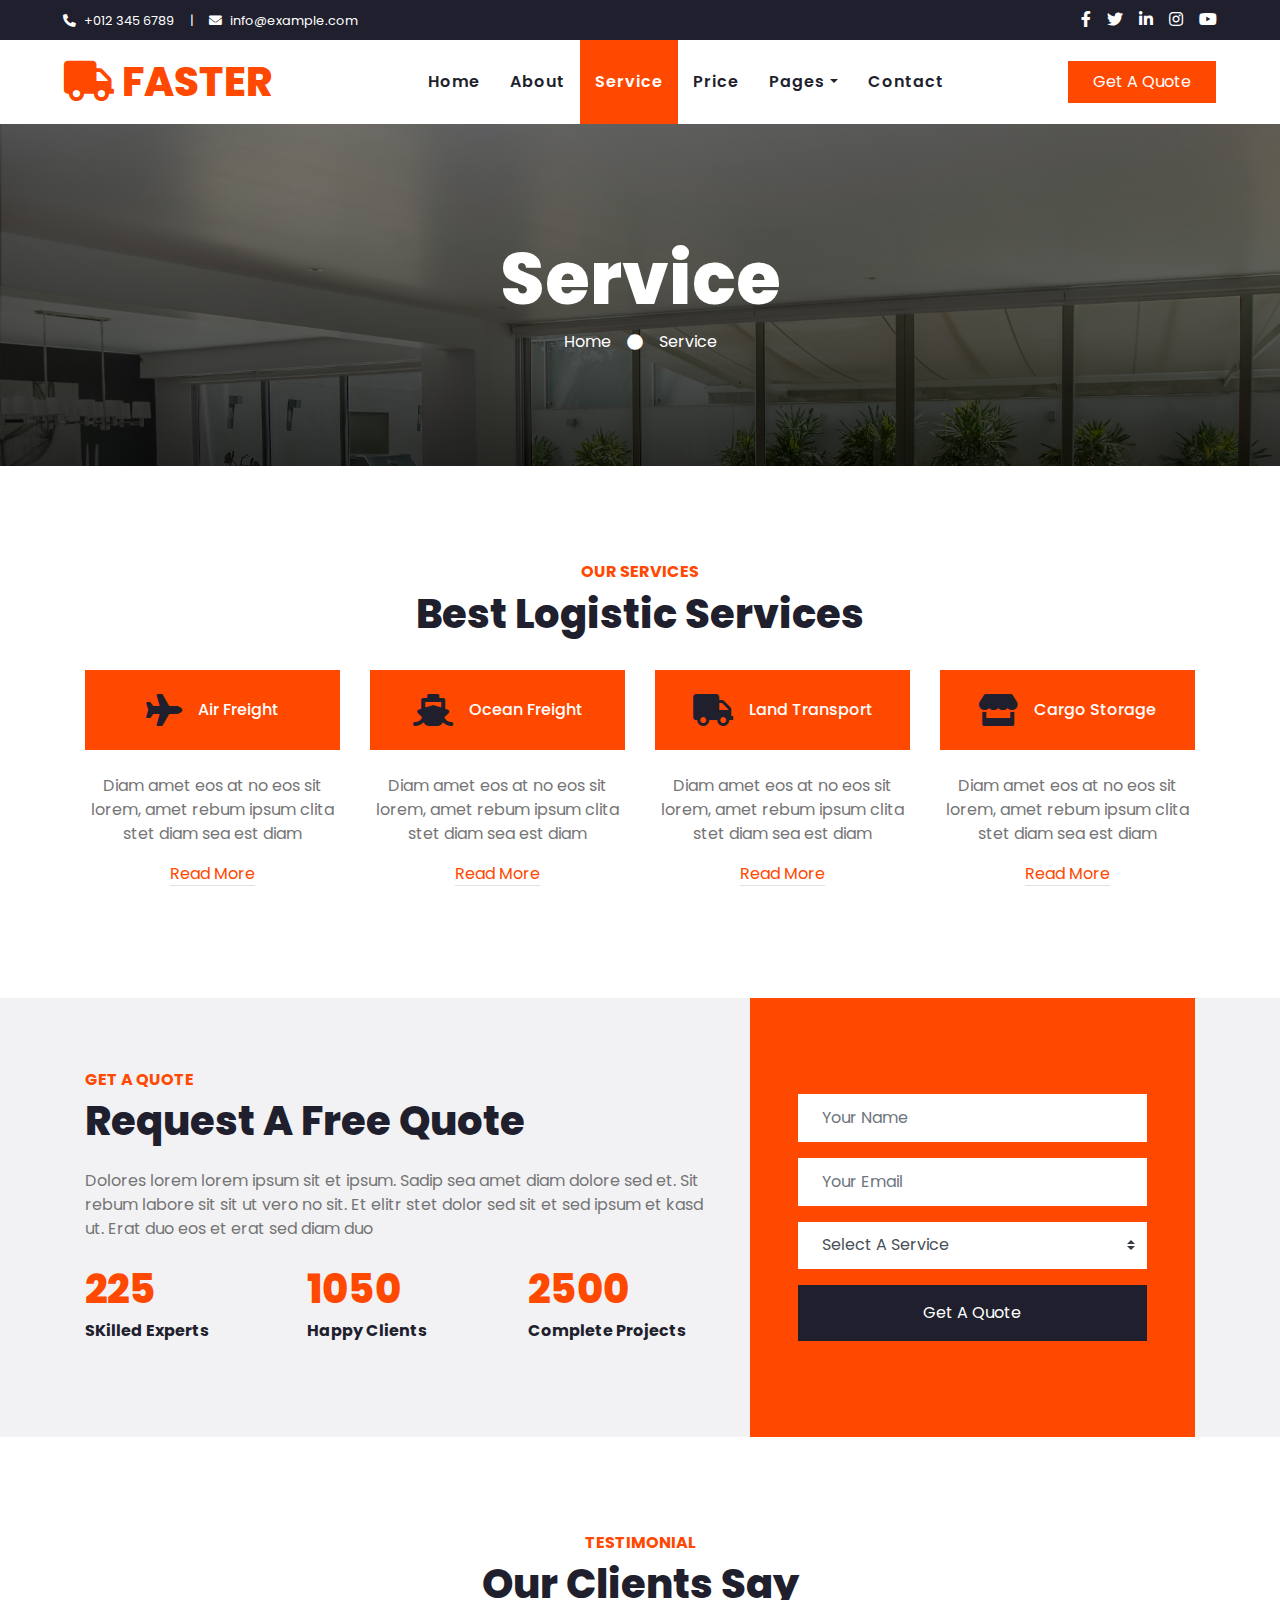
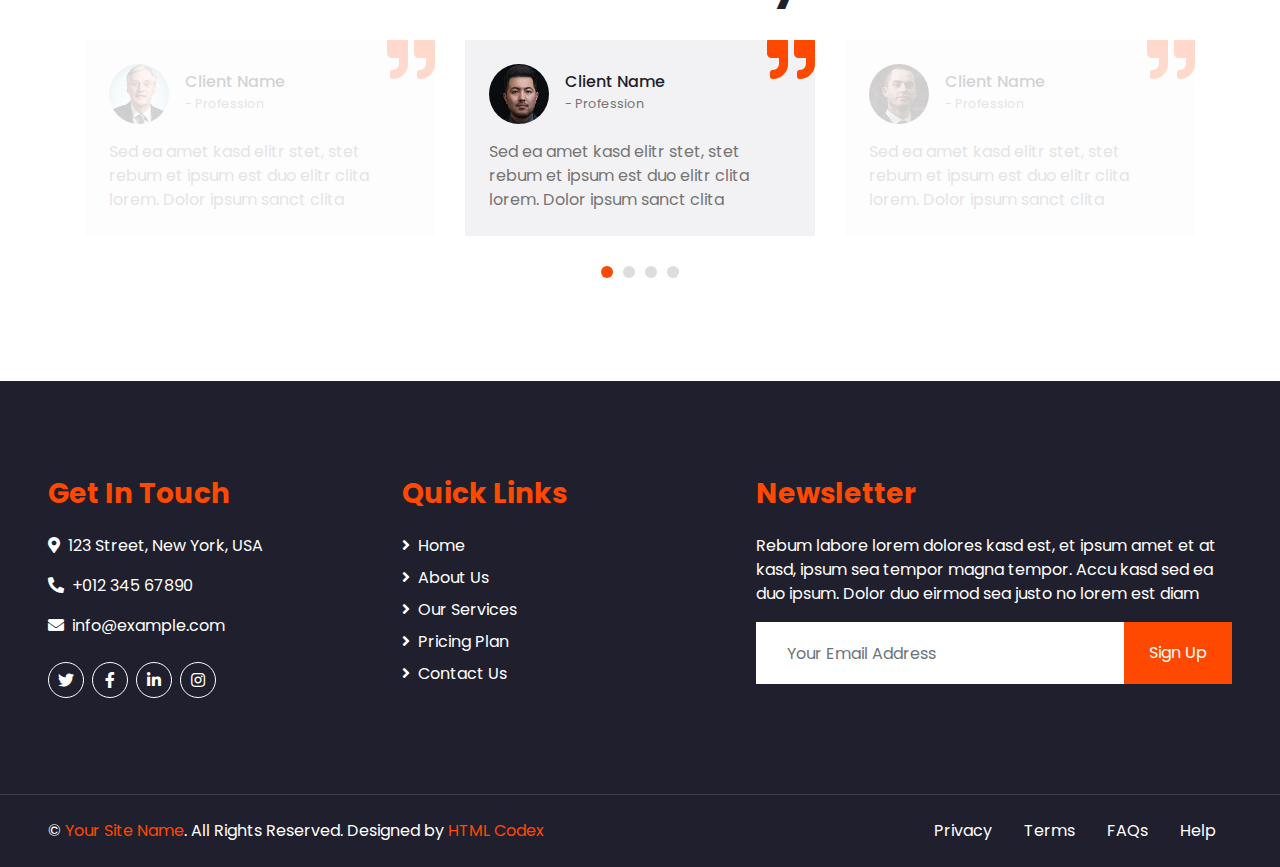
<file: service.html>
<!DOCTYPE html>
<html lang="en">

<head>
    <meta charset="utf-8">
    <title>FASTER - Logistics Company Website Template</title>
    <meta content="width=device-width, initial-scale=1.0" name="viewport">
    <meta content="Free HTML Templates" name="keywords">
    <meta content="Free HTML Templates" name="description">

    <!-- Favicon -->
    <link href="img/favicon.ico" rel="icon">

    <!-- Google Web Fonts -->
    <link rel="preconnect" href="https://fonts.gstatic.com">
    <link href="https://fonts.googleapis.com/css2?family=Poppins:wght@100;200;300;400;500;600;700;800;900&display=swap" rel="stylesheet">

    <!-- Font Awesome -->
    <link href="https://cdnjs.cloudflare.com/ajax/libs/font-awesome/5.10.0/css/all.min.css" rel="stylesheet">

    <!-- Libraries Stylesheet -->
    <link href="lib/owlcarousel/assets/owl.carousel.min.css" rel="stylesheet">

    <!-- Customized Bootstrap Stylesheet -->
    <link href="css/style.css" rel="stylesheet">
</head>

<body>
    <!-- Topbar Start -->
    <div class="container-fluid bg-dark">
        <div class="row py-2 px-lg-5">
            <div class="col-lg-6 text-center text-lg-left mb-2 mb-lg-0">
                <div class="d-inline-flex align-items-center text-white">
                    <small><i class="fa fa-phone-alt mr-2"></i>+012 345 6789</small>
                    <small class="px-3">|</small>
                    <small><i class="fa fa-envelope mr-2"></i>info@example.com</small>
                </div>
            </div>
            <div class="col-lg-6 text-center text-lg-right">
                <div class="d-inline-flex align-items-center">
                    <a class="text-white px-2" href="">
                        <i class="fab fa-facebook-f"></i>
                    </a>
                    <a class="text-white px-2" href="">
                        <i class="fab fa-twitter"></i>
                    </a>
                    <a class="text-white px-2" href="">
                        <i class="fab fa-linkedin-in"></i>
                    </a>
                    <a class="text-white px-2" href="">
                        <i class="fab fa-instagram"></i>
                    </a>
                    <a class="text-white pl-2" href="">
                        <i class="fab fa-youtube"></i>
                    </a>
                </div>
            </div>
        </div>
    </div>
    <!-- Topbar End -->


    <!-- Navbar Start -->
    <div class="container-fluid p-0">
        <nav class="navbar navbar-expand-lg bg-light navbar-light py-3 py-lg-0 px-lg-5">
            <a href="index.html" class="navbar-brand ml-lg-3">
                <h1 class="m-0 display-5 text-uppercase text-primary"><i class="fa fa-truck mr-2"></i>Faster</h1>
            </a>
            <button type="button" class="navbar-toggler" data-toggle="collapse" data-target="#navbarCollapse">
                <span class="navbar-toggler-icon"></span>
            </button>
            <div class="collapse navbar-collapse justify-content-between px-lg-3" id="navbarCollapse">
                <div class="navbar-nav m-auto py-0">
                    <a href="index.html" class="nav-item nav-link">Home</a>
                    <a href="about.html" class="nav-item nav-link">About</a>
                    <a href="service.html" class="nav-item nav-link active">Service</a>
                    <a href="price.html" class="nav-item nav-link">Price</a>
                    <div class="nav-item dropdown">
                        <a href="#" class="nav-link dropdown-toggle" data-toggle="dropdown">Pages</a>
                        <div class="dropdown-menu rounded-0 m-0">
                            <a href="blog.html" class="dropdown-item">Blog Grid</a>
                            <a href="single.html" class="dropdown-item">Blog Detail</a>
                        </div>
                    </div>
                    <a href="contact.html" class="nav-item nav-link">Contact</a>
                </div>
                <a href="" class="btn btn-primary py-2 px-4 d-none d-lg-block">Get A Quote</a>
            </div>
        </nav>
    </div>
    <!-- Navbar End -->


    <!-- Header Start -->
    <div class="jumbotron jumbotron-fluid mb-5">
        <div class="container text-center py-5">
            <h1 class="text-white display-3">Service</h1>
            <div class="d-inline-flex align-items-center text-white">
                <p class="m-0"><a class="text-white" href="">Home</a></p>
                <i class="fa fa-circle px-3"></i>
                <p class="m-0">Service</p>
            </div>
        </div>
    </div>
    <!-- Header End -->


    <!-- Services Start -->
    <div class="container-fluid pt-5">
        <div class="container">
            <div class="text-center pb-2">
                <h6 class="text-primary text-uppercase font-weight-bold">Our Services</h6>
                <h1 class="mb-4">Best Logistic Services</h1>
            </div>
            <div class="row pb-3">
                <div class="col-lg-3 col-md-6 text-center mb-5">
                    <div class="d-flex align-items-center justify-content-center bg-primary mb-4 p-4">
                        <i class="fa fa-2x fa-plane text-dark pr-3"></i>
                        <h6 class="text-white font-weight-medium m-0">Air Freight</h6>
                    </div>
                    <p>Diam amet eos at no eos sit lorem, amet rebum ipsum clita stet diam sea est diam</p>
                    <a class="border-bottom text-decoration-none" href="">Read More</a>
                </div>
                <div class="col-lg-3 col-md-6 text-center mb-5">
                    <div class="d-flex align-items-center justify-content-center bg-primary mb-4 p-4">
                        <i class="fa fa-2x fa-ship text-dark pr-3"></i>
                        <h6 class="text-white font-weight-medium m-0">Ocean Freight</h6>
                    </div>
                    <p>Diam amet eos at no eos sit lorem, amet rebum ipsum clita stet diam sea est diam</p>
                    <a class="border-bottom text-decoration-none" href="">Read More</a>
                </div>
                <div class="col-lg-3 col-md-6 text-center mb-5">
                    <div class="d-flex align-items-center justify-content-center bg-primary mb-4 p-4">
                        <i class="fa fa-2x fa-truck text-dark pr-3"></i>
                        <h6 class="text-white font-weight-medium m-0">Land Transport</h6>
                    </div>
                    <p>Diam amet eos at no eos sit lorem, amet rebum ipsum clita stet diam sea est diam</p>
                    <a class="border-bottom text-decoration-none" href="">Read More</a>
                </div>
                <div class="col-lg-3 col-md-6 text-center mb-5">
                    <div class="d-flex align-items-center justify-content-center bg-primary mb-4 p-4">
                        <i class="fa fa-2x fa-store text-dark pr-3"></i>
                        <h6 class="text-white font-weight-medium m-0">Cargo Storage</h6>
                    </div>
                    <p>Diam amet eos at no eos sit lorem, amet rebum ipsum clita stet diam sea est diam</p>
                    <a class="border-bottom text-decoration-none" href="">Read More</a>
                </div>
            </div>
        </div>
    </div>
    <!-- Services End -->


    <!--  Quote Request Start -->
    <div class="container-fluid bg-secondary my-5">
        <div class="container">
            <div class="row align-items-center">
                <div class="col-lg-7 py-5 py-lg-0">
                    <h6 class="text-primary text-uppercase font-weight-bold">Get A Quote</h6>
                    <h1 class="mb-4">Request A Free Quote</h1>
                    <p class="mb-4">Dolores lorem lorem ipsum sit et ipsum. Sadip sea amet diam dolore sed et. Sit rebum labore sit sit ut vero no sit. Et elitr stet dolor sed sit et sed ipsum et kasd ut. Erat duo eos et erat sed diam duo</p>
                    <div class="row">
                        <div class="col-sm-4">
                            <h1 class="text-primary mb-2" data-toggle="counter-up">225</h1>
                            <h6 class="font-weight-bold mb-4">SKilled Experts</h6>
                        </div>
                        <div class="col-sm-4">
                            <h1 class="text-primary mb-2" data-toggle="counter-up">1050</h1>
                            <h6 class="font-weight-bold mb-4">Happy Clients</h6>
                        </div>
                        <div class="col-sm-4">
                            <h1 class="text-primary mb-2" data-toggle="counter-up">2500</h1>
                            <h6 class="font-weight-bold mb-4">Complete Projects</h6>
                        </div>
                    </div>
                </div>
                <div class="col-lg-5">
                    <div class="bg-primary py-5 px-4 px-sm-5">
                        <form class="py-5">
                            <div class="form-group">
                                <input type="text" class="form-control border-0 p-4" placeholder="Your Name" required="required" />
                            </div>
                            <div class="form-group">
                                <input type="email" class="form-control border-0 p-4" placeholder="Your Email" required="required" />
                            </div>
                            <div class="form-group">
                                <select class="custom-select border-0 px-4" style="height: 47px;">
                                    <option selected>Select A Service</option>
                                    <option value="1">Service 1</option>
                                    <option value="2">Service 1</option>
                                    <option value="3">Service 1</option>
                                </select>
                            </div>
                            <div>
                                <button class="btn btn-dark btn-block border-0 py-3" type="submit">Get A Quote</button>
                            </div>
                        </form>
                    </div>
                </div>
            </div>
        </div>
    </div>
    <!-- Quote Request Start -->


    <!-- Testimonial Start -->
    <div class="container-fluid py-5">
        <div class="container">
            <div class="text-center pb-2">
                <h6 class="text-primary text-uppercase font-weight-bold">Testimonial</h6>
                <h1 class="mb-4">Our Clients Say</h1>
            </div>
            <div class="owl-carousel testimonial-carousel">
                <div class="position-relative bg-secondary p-4">
                    <i class="fa fa-3x fa-quote-right text-primary position-absolute" style="top: -6px; right: 0;"></i>
                    <div class="d-flex align-items-center mb-3">
                        <img class="img-fluid rounded-circle" src="img/testimonial-1.jpg" style="width: 60px; height: 60px;" alt="">
                        <div class="ml-3">
                            <h6 class="font-weight-semi-bold m-0">Client Name</h6>
                            <small>- Profession</small>
                        </div>
                    </div>
                    <p class="m-0">Sed ea amet kasd elitr stet, stet rebum et ipsum est duo elitr clita lorem. Dolor ipsum sanct clita</p>
                </div>
                <div class="position-relative bg-secondary p-4">
                    <i class="fa fa-3x fa-quote-right text-primary position-absolute" style="top: -6px; right: 0;"></i>
                    <div class="d-flex align-items-center mb-3">
                        <img class="img-fluid rounded-circle" src="img/testimonial-2.jpg" style="width: 60px; height: 60px;" alt="">
                        <div class="ml-3">
                            <h6 class="font-weight-semi-bold m-0">Client Name</h6>
                            <small>- Profession</small>
                        </div>
                    </div>
                    <p class="m-0">Sed ea amet kasd elitr stet, stet rebum et ipsum est duo elitr clita lorem. Dolor ipsum sanct clita</p>
                </div>
                <div class="position-relative bg-secondary p-4">
                    <i class="fa fa-3x fa-quote-right text-primary position-absolute" style="top: -6px; right: 0;"></i>
                    <div class="d-flex align-items-center mb-3">
                        <img class="img-fluid rounded-circle" src="img/testimonial-3.jpg" style="width: 60px; height: 60px;" alt="">
                        <div class="ml-3">
                            <h6 class="font-weight-semi-bold m-0">Client Name</h6>
                            <small>- Profession</small>
                        </div>
                    </div>
                    <p class="m-0">Sed ea amet kasd elitr stet, stet rebum et ipsum est duo elitr clita lorem. Dolor ipsum sanct clita</p>
                </div>
                <div class="position-relative bg-secondary p-4">
                    <i class="fa fa-3x fa-quote-right text-primary position-absolute" style="top: -6px; right: 0;"></i>
                    <div class="d-flex align-items-center mb-3">
                        <img class="img-fluid rounded-circle" src="img/testimonial-4.jpg" style="width: 60px; height: 60px;" alt="">
                        <div class="ml-3">
                            <h6 class="font-weight-semi-bold m-0">Client Name</h6>
                            <small>- Profession</small>
                        </div>
                    </div>
                    <p class="m-0">Sed ea amet kasd elitr stet, stet rebum et ipsum est duo elitr clita lorem. Dolor ipsum sanct clita</p>
                </div>
            </div>
        </div>
    </div>
    <!-- Testimonial End -->


    <!-- Footer Start -->
    <div class="container-fluid bg-dark text-white mt-5 py-5 px-sm-3 px-md-5">
        <div class="row pt-5">
            <div class="col-lg-7 col-md-6">
                <div class="row">
                    <div class="col-md-6 mb-5">
                        <h3 class="text-primary mb-4">Get In Touch</h3>
                        <p><i class="fa fa-map-marker-alt mr-2"></i>123 Street, New York, USA</p>
                        <p><i class="fa fa-phone-alt mr-2"></i>+012 345 67890</p>
                        <p><i class="fa fa-envelope mr-2"></i>info@example.com</p>
                        <div class="d-flex justify-content-start mt-4">
                            <a class="btn btn-outline-light btn-social mr-2" href="#"><i class="fab fa-twitter"></i></a>
                            <a class="btn btn-outline-light btn-social mr-2" href="#"><i class="fab fa-facebook-f"></i></a>
                            <a class="btn btn-outline-light btn-social mr-2" href="#"><i class="fab fa-linkedin-in"></i></a>
                            <a class="btn btn-outline-light btn-social" href="#"><i class="fab fa-instagram"></i></a>
                        </div>
                    </div>
                    <div class="col-md-6 mb-5">
                        <h3 class="text-primary mb-4">Quick Links</h3>
                        <div class="d-flex flex-column justify-content-start">
                            <a class="text-white mb-2" href="#"><i class="fa fa-angle-right mr-2"></i>Home</a>
                            <a class="text-white mb-2" href="#"><i class="fa fa-angle-right mr-2"></i>About Us</a>
                            <a class="text-white mb-2" href="#"><i class="fa fa-angle-right mr-2"></i>Our Services</a>
                            <a class="text-white mb-2" href="#"><i class="fa fa-angle-right mr-2"></i>Pricing Plan</a>
                            <a class="text-white" href="#"><i class="fa fa-angle-right mr-2"></i>Contact Us</a>
                        </div>
                    </div>
                </div>
            </div>
            <div class="col-lg-5 col-md-6 mb-5">
                <h3 class="text-primary mb-4">Newsletter</h3>
                <p>Rebum labore lorem dolores kasd est, et ipsum amet et at kasd, ipsum sea tempor magna tempor. Accu kasd sed ea duo ipsum. Dolor duo eirmod sea justo no lorem est diam</p>
                <div class="w-100">
                    <div class="input-group">
                        <input type="text" class="form-control border-light" style="padding: 30px;" placeholder="Your Email Address">
                        <div class="input-group-append">
                            <button class="btn btn-primary px-4">Sign Up</button>
                        </div>
                    </div>
                </div>
            </div>
        </div>
    </div>
    <div class="container-fluid bg-dark text-white border-top py-4 px-sm-3 px-md-5" style="border-color: #3E3E4E !important;">
        <div class="row">
            <div class="col-lg-6 text-center text-md-left mb-3 mb-md-0">
                <p class="m-0 text-white">&copy; <a href="#">Your Site Name</a>. All Rights Reserved. 
				
				<!--/*** This template is free as long as you keep the footer author’s credit link/attribution link/backlink. If you'd like to use the template without the footer author’s credit link/attribution link/backlink, you can purchase the Credit Removal License from "https://htmlcodex.com/credit-removal". Thank you for your support. ***/-->
				Designed by <a href="https://htmlcodex.com">HTML Codex</a>
                </p>
            </div>
            <div class="col-lg-6 text-center text-md-right">
                <ul class="nav d-inline-flex">
                    <li class="nav-item">
                        <a class="nav-link text-white py-0" href="#">Privacy</a>
                    </li>
                    <li class="nav-item">
                        <a class="nav-link text-white py-0" href="#">Terms</a>
                    </li>
                    <li class="nav-item">
                        <a class="nav-link text-white py-0" href="#">FAQs</a>
                    </li>
                    <li class="nav-item">
                        <a class="nav-link text-white py-0" href="#">Help</a>
                    </li>
                </ul>
            </div>
        </div>
    </div>
    <!-- Footer End -->


    <!-- Back to Top -->
    <a href="#" class="btn btn-lg btn-primary back-to-top"><i class="fa fa-angle-double-up"></i></a>


    <!-- JavaScript Libraries -->
    <script src="https://code.jquery.com/jquery-3.4.1.min.js"></script>
    <script src="https://stackpath.bootstrapcdn.com/bootstrap/4.4.1/js/bootstrap.bundle.min.js"></script>
    <script src="lib/easing/easing.min.js"></script>
    <script src="lib/waypoints/waypoints.min.js"></script>
    <script src="lib/counterup/counterup.min.js"></script>
    <script src="lib/owlcarousel/owl.carousel.min.js"></script>

    <!-- Contact Javascript File -->
    <script src="mail/jqBootstrapValidation.min.js"></script>
    <script src="mail/contact.js"></script>

    <!-- Template Javascript -->
    <script src="js/main.js"></script>
</body>

</html>
</file>
<file: style.css>
:root {
    --color-primary: #0073ff;
    --color-white: #e9e9e9;
    --color-black: #141d28;
    
 
  }
  
  * {
    margin: 0;
    padding: 0;
    box-sizing: border-box;
  }
  
  body {
    font-family: sans-serif;
   
  }
  
  .logo {
    color: var(--color-white);
    font-size: 1.5rem;
  }
  
  .logo span {
    color: var(--color-primary);
  }
  
  .menu-bar {
    background-color: rgb(170, 36, 36);
    height: 80px;
    width: 100%;
    display: flex;
    justify-content: space-between;
    align-items: center;
    padding: 0 5%;
  
    position: relative;
  }
  
  .menu-bar ul {
    list-style: none;
    display: flex;
  
  }
  
  .menu-bar ul li {
    /* width: 120px; */
    padding: 1em 3em;
    /* text-align: center; */
  
    position: relative;
  }
  
  .menu-bar ul li a {
    font-size: 15px;
    color: var(--color-white);
    text-decoration: none;
  
    transition: all 0.3s;
  }
  
  .menu-bar ul li a:hover {
    color: var(--color-primary);
  }
  
  .fas {
    float: right;
    margin-left: 10px;
    padding-top: 3px;
  }
  
  /* dropdown menu style */
  .dropdown-menu {
    display: none;
  }
  
  .menu-bar ul li:hover .dropdown-menu {
    display: block;
    position: absolute;
    left: 0;
    top: 100%;
    background-color: var(--color-black);
  }
  
  .menu-bar ul li:hover .dropdown-menu ul {
    display: block;
    margin: 10px;
  }
  
  .menu-bar ul li:hover .dropdown-menu ul li {
    width: 160px;
    padding: 10px;
  }
  
  .dropdown-menu-1 {
    
    display: none;
  }
  
  .dropdown-menu ul li:hover .dropdown-menu-1 {
    display: block;
    position: absolute;
    left: 150px;
    top: 0;
    background-color: var(--color-black);
  }
  .menu-bar ul li:hover{
    background-color: #adafa7;
  }
  .slowgon li{
    list-style: none;
    font-family: 'Lobster', cursive;
    margin: 1rem;
    font-size:5vw;;
    box-sizing: border-box;
color: #0aaff0;
flex-wrap: wrap;
  }
 /* .hero {
    height: calc(100vh - 80px);
    background-image: url(./bg.jpg);
    background-position: center;
  }
  */
</file>
<file: phone.css>
.menu-bar{
flex-direction: column;
height: fit-content;
}
.menu-bar ul {
   
    margin-right: 130px;
    flex-direction: column;
  
  
  }
  /* .menu-bar ul li{
   padding: 0px;
   margin: 0px;
   font-size: 0.5px;
  
  } */
  .menu-bar ul li:hover .dropdown-menu ul {
    display: block;
    margin: 1px;
    font-size: .5px;
  }
  /* .menu-bar ul li:hover .dropdown-menu ul li {
   font-size: 1px;
    width: 130px;
    margin: 2px;
   padding: 1px 2px;
  } */
</file>
<file: css/style.css>
/******* Bootstrap Theming ********/
/*!
 * Bootstrap v4.5.3 (https://getbootstrap.com/)
 * Copyright 2011-2020 The Bootstrap Authors
 * Copyright 2011-2020 Twitter, Inc.
 * Licensed under MIT (https://github.com/twbs/bootstrap/blob/main/LICENSE)
 */
:root {
  --blue: #007bff;
  --indigo: #6610f2;
  --purple: #6f42c1;
  --pink: #e83e8c;
  --red: #dc3545;
  --orange: #fd7e14;
  --yellow: #ffc107;
  --green: #28a745;
  --teal: #20c997;
  --cyan: #17a2b8;
  --white: #fff;
  --gray: #6c757d;
  --gray-dark: #343a40;
  --primary: #FF4800;
  --secondary: #F2F2F4;
  --success: #28a745;
  --info: #17a2b8;
  --warning: #ffc107;
  --danger: #dc3545;
  --light: #FFFFFF;
  --dark: #1F1F2E;
  --breakpoint-xs: 0;
  --breakpoint-sm: 576px;
  --breakpoint-md: 768px;
  --breakpoint-lg: 992px;
  --breakpoint-xl: 1200px;
  --font-family-sans-serif: "Poppins", sans-serif;
  --font-family-monospace: SFMono-Regular, Menlo, Monaco, Consolas, "Liberation Mono", "Courier New", monospace;
}

*,
*::before,
*::after {
  box-sizing: border-box;
}

html {
  font-family: sans-serif;
  line-height: 1.15;
  -webkit-text-size-adjust: 100%;
  -webkit-tap-highlight-color: rgba(0, 0, 0, 0);
}

article, aside, figcaption, figure, footer, header, hgroup, main, nav, section {
  display: block;
}

body {
  margin: 0;
  font-family: "Poppins", sans-serif;
  font-size: 1rem;
  font-weight: 400;
  line-height: 1.5;
  color: #757575;
  text-align: left;
  background-color: #fff;
}

[tabindex="-1"]:focus:not(:focus-visible) {
  outline: 0 !important;
}

hr {
  box-sizing: content-box;
  height: 0;
  overflow: visible;
}

h1, h2, h3, h4, h5, h6 {
  margin-top: 0;
  margin-bottom: 0.5rem;
}

p {
  margin-top: 0;
  margin-bottom: 1rem;
}

abbr[title],
abbr[data-original-title] {
  text-decoration: underline;
  text-decoration: underline dotted;
  cursor: help;
  border-bottom: 0;
  text-decoration-skip-ink: none;
}

address {
  margin-bottom: 1rem;
  font-style: normal;
  line-height: inherit;
}

ol,
ul,
dl {
  margin-top: 0;
  margin-bottom: 1rem;
}

ol ol,
ul ul,
ol ul,
ul ol {
  margin-bottom: 0;
}

dt {
  font-weight: 700;
}

dd {
  margin-bottom: .5rem;
  margin-left: 0;
}

blockquote {
  margin: 0 0 1rem;
}

b,
strong {
  font-weight: bolder;
}

small {
  font-size: 80%;
}

sub,
sup {
  position: relative;
  font-size: 75%;
  line-height: 0;
  vertical-align: baseline;
}

sub {
  bottom: -.25em;
}

sup {
  top: -.5em;
}

a {
  color: #FF4800;
  text-decoration: none;
  background-color: transparent;
}

a:hover {
  color: #b33200;
  text-decoration: underline;
}

a:not([href]):not([class]) {
  color: inherit;
  text-decoration: none;
}

a:not([href]):not([class]):hover {
  color: inherit;
  text-decoration: none;
}

pre,
code,
kbd,
samp {
  font-family: SFMono-Regular, Menlo, Monaco, Consolas, "Liberation Mono", "Courier New", monospace;
  font-size: 1em;
}

pre {
  margin-top: 0;
  margin-bottom: 1rem;
  overflow: auto;
  -ms-overflow-style: scrollbar;
}

figure {
  margin: 0 0 1rem;
}

img {
  vertical-align: middle;
  border-style: none;
}

svg {
  overflow: hidden;
  vertical-align: middle;
}

table {
  border-collapse: collapse;
}

caption {
  padding-top: 0.75rem;
  padding-bottom: 0.75rem;
  color: #6c757d;
  text-align: left;
  caption-side: bottom;
}

th {
  text-align: inherit;
  text-align: -webkit-match-parent;
}

label {
  display: inline-block;
  margin-bottom: 0.5rem;
}

button {
  border-radius: 0;
}

button:focus {
  outline: 1px dotted;
  outline: 5px auto -webkit-focus-ring-color;
}

input,
button,
select,
optgroup,
textarea {
  margin: 0;
  font-family: inherit;
  font-size: inherit;
  line-height: inherit;
}

button,
input {
  overflow: visible;
}

button,
select {
  text-transform: none;
}

[role="button"] {
  cursor: pointer;
}

select {
  word-wrap: normal;
}

button,
[type="button"],
[type="reset"],
[type="submit"] {
  -webkit-appearance: button;
}

button:not(:disabled),
[type="button"]:not(:disabled),
[type="reset"]:not(:disabled),
[type="submit"]:not(:disabled) {
  cursor: pointer;
}

button::-moz-focus-inner,
[type="button"]::-moz-focus-inner,
[type="reset"]::-moz-focus-inner,
[type="submit"]::-moz-focus-inner {
  padding: 0;
  border-style: none;
}

input[type="radio"],
input[type="checkbox"] {
  box-sizing: border-box;
  padding: 0;
}

textarea {
  overflow: auto;
  resize: vertical;
}

fieldset {
  min-width: 0;
  padding: 0;
  margin: 0;
  border: 0;
}

legend {
  display: block;
  width: 100%;
  max-width: 100%;
  padding: 0;
  margin-bottom: .5rem;
  font-size: 1.5rem;
  line-height: inherit;
  color: inherit;
  white-space: normal;
}

@media (max-width: 1200px) {
  legend {
    font-size: calc(1.275rem + 0.3vw) ;
  }
}

progress {
  vertical-align: baseline;
}

[type="number"]::-webkit-inner-spin-button,
[type="number"]::-webkit-outer-spin-button {
  height: auto;
}

[type="search"] {
  outline-offset: -2px;
  -webkit-appearance: none;
}

[type="search"]::-webkit-search-decoration {
  -webkit-appearance: none;
}

::-webkit-file-upload-button {
  font: inherit;
  -webkit-appearance: button;
}

output {
  display: inline-block;
}

summary {
  display: list-item;
  cursor: pointer;
}

template {
  display: none;
}

[hidden] {
  display: none !important;
}

h1, h2, h3, h4, h5, h6,
.h1, .h2, .h3, .h4, .h5, .h6 {
  margin-bottom: 0.5rem;
  font-weight: 500;
  line-height: 1.2;
  color: #1F1F2E;
}

h1, .h1 {
  font-size: 2.5rem;
}

@media (max-width: 1200px) {
  h1, .h1 {
    font-size: calc(1.375rem + 1.5vw) ;
  }
}

h2, .h2 {
  font-size: 2rem;
}

@media (max-width: 1200px) {
  h2, .h2 {
    font-size: calc(1.325rem + 0.9vw) ;
  }
}

h3, .h3 {
  font-size: 1.75rem;
}

@media (max-width: 1200px) {
  h3, .h3 {
    font-size: calc(1.3rem + 0.6vw) ;
  }
}

h4, .h4 {
  font-size: 1.5rem;
}

@media (max-width: 1200px) {
  h4, .h4 {
    font-size: calc(1.275rem + 0.3vw) ;
  }
}

h5, .h5 {
  font-size: 1.25rem;
}

h6, .h6 {
  font-size: 1rem;
}

.lead {
  font-size: 1.25rem;
  font-weight: 300;
}

.display-1 {
  font-size: 6rem;
  font-weight: 300;
  line-height: 1.2;
}

@media (max-width: 1200px) {
  .display-1 {
    font-size: calc(1.725rem + 5.7vw) ;
  }
}

.display-2 {
  font-size: 5.5rem;
  font-weight: 300;
  line-height: 1.2;
}

@media (max-width: 1200px) {
  .display-2 {
    font-size: calc(1.675rem + 5.1vw) ;
  }
}

.display-3 {
  font-size: 4.5rem;
  font-weight: 300;
  line-height: 1.2;
}

@media (max-width: 1200px) {
  .display-3 {
    font-size: calc(1.575rem + 3.9vw) ;
  }
}

.display-4 {
  font-size: 3.5rem;
  font-weight: 300;
  line-height: 1.2;
}

@media (max-width: 1200px) {
  .display-4 {
    font-size: calc(1.475rem + 2.7vw) ;
  }
}

hr {
  margin-top: 1rem;
  margin-bottom: 1rem;
  border: 0;
  border-top: 1px solid rgba(0, 0, 0, 0.1);
}

small,
.small {
  font-size: 80%;
  font-weight: 400;
}

mark,
.mark {
  padding: 0.2em;
  background-color: #fcf8e3;
}

.list-unstyled {
  padding-left: 0;
  list-style: none;
}

.list-inline {
  padding-left: 0;
  list-style: none;
}

.list-inline-item {
  display: inline-block;
}

.list-inline-item:not(:last-child) {
  margin-right: 0.5rem;
}

.initialism {
  font-size: 90%;
  text-transform: uppercase;
}

.blockquote {
  margin-bottom: 1rem;
  font-size: 1.25rem;
}

.blockquote-footer {
  display: block;
  font-size: 80%;
  color: #6c757d;
}

.blockquote-footer::before {
  content: "\2014\00A0";
}

.img-fluid {
  max-width: 100%;
  height: auto;
}

.img-thumbnail {
  padding: 0.25rem;
  background-color: #fff;
  border: 1px solid #dee2e6;
  max-width: 100%;
  height: auto;
}

.figure {
  display: inline-block;
}

.figure-img {
  margin-bottom: 0.5rem;
  line-height: 1;
}

.figure-caption {
  font-size: 90%;
  color: #6c757d;
}

code {
  font-size: 87.5%;
  color: #e83e8c;
  word-wrap: break-word;
}

a > code {
  color: inherit;
}

kbd {
  padding: 0.2rem 0.4rem;
  font-size: 87.5%;
  color: #fff;
  background-color: #212529;
}

kbd kbd {
  padding: 0;
  font-size: 100%;
  font-weight: 700;
}

pre {
  display: block;
  font-size: 87.5%;
  color: #212529;
}

pre code {
  font-size: inherit;
  color: inherit;
  word-break: normal;
}

.pre-scrollable {
  max-height: 340px;
  overflow-y: scroll;
}

.container,
.container-fluid,
.container-sm,
.container-md,
.container-lg,
.container-xl {
  width: 100%;
  padding-right: 15px;
  padding-left: 15px;
  margin-right: auto;
  margin-left: auto;
}

@media (min-width: 576px) {
  .container, .container-sm {
    max-width: 540px;
  }
}

@media (min-width: 768px) {
  .container, .container-sm, .container-md {
    max-width: 720px;
  }
}

@media (min-width: 992px) {
  .container, .container-sm, .container-md, .container-lg {
    max-width: 960px;
  }
}

@media (min-width: 1200px) {
  .container, .container-sm, .container-md, .container-lg, .container-xl {
    max-width: 1140px;
  }
}

.row {
  display: flex;
  flex-wrap: wrap;
  margin-right: -15px;
  margin-left: -15px;
}

.no-gutters {
  margin-right: 0;
  margin-left: 0;
}

.no-gutters > .col,
.no-gutters > [class*="col-"] {
  padding-right: 0;
  padding-left: 0;
}

.col-1, .col-2, .col-3, .col-4, .col-5, .col-6, .col-7, .col-8, .col-9, .col-10, .col-11, .col-12, .col,
.col-auto, .col-sm-1, .col-sm-2, .col-sm-3, .col-sm-4, .col-sm-5, .col-sm-6, .col-sm-7, .col-sm-8, .col-sm-9, .col-sm-10, .col-sm-11, .col-sm-12, .col-sm,
.col-sm-auto, .col-md-1, .col-md-2, .col-md-3, .col-md-4, .col-md-5, .col-md-6, .col-md-7, .col-md-8, .col-md-9, .col-md-10, .col-md-11, .col-md-12, .col-md,
.col-md-auto, .col-lg-1, .col-lg-2, .col-lg-3, .col-lg-4, .col-lg-5, .col-lg-6, .col-lg-7, .col-lg-8, .col-lg-9, .col-lg-10, .col-lg-11, .col-lg-12, .col-lg,
.col-lg-auto, .col-xl-1, .col-xl-2, .col-xl-3, .col-xl-4, .col-xl-5, .col-xl-6, .col-xl-7, .col-xl-8, .col-xl-9, .col-xl-10, .col-xl-11, .col-xl-12, .col-xl,
.col-xl-auto {
  position: relative;
  width: 100%;
  padding-right: 15px;
  padding-left: 15px;
}

.col {
  flex-basis: 0;
  flex-grow: 1;
  max-width: 100%;
}

.row-cols-1 > * {
  flex: 0 0 100%;
  max-width: 100%;
}

.row-cols-2 > * {
  flex: 0 0 50%;
  max-width: 50%;
}

.row-cols-3 > * {
  flex: 0 0 33.33333%;
  max-width: 33.33333%;
}

.row-cols-4 > * {
  flex: 0 0 25%;
  max-width: 25%;
}

.row-cols-5 > * {
  flex: 0 0 20%;
  max-width: 20%;
}

.row-cols-6 > * {
  flex: 0 0 16.66667%;
  max-width: 16.66667%;
}

.col-auto {
  flex: 0 0 auto;
  width: auto;
  max-width: 100%;
}

.col-1 {
  flex: 0 0 8.33333%;
  max-width: 8.33333%;
}

.col-2 {
  flex: 0 0 16.66667%;
  max-width: 16.66667%;
}

.col-3 {
  flex: 0 0 25%;
  max-width: 25%;
}

.col-4 {
  flex: 0 0 33.33333%;
  max-width: 33.33333%;
}

.col-5 {
  flex: 0 0 41.66667%;
  max-width: 41.66667%;
}

.col-6 {
  flex: 0 0 50%;
  max-width: 50%;
}

.col-7 {
  flex: 0 0 58.33333%;
  max-width: 58.33333%;
}

.col-8 {
  flex: 0 0 66.66667%;
  max-width: 66.66667%;
}

.col-9 {
  flex: 0 0 75%;
  max-width: 75%;
}

.col-10 {
  flex: 0 0 83.33333%;
  max-width: 83.33333%;
}

.col-11 {
  flex: 0 0 91.66667%;
  max-width: 91.66667%;
}

.col-12 {
  flex: 0 0 100%;
  max-width: 100%;
}

.order-first {
  order: -1;
}

.order-last {
  order: 13;
}

.order-0 {
  order: 0;
}

.order-1 {
  order: 1;
}

.order-2 {
  order: 2;
}

.order-3 {
  order: 3;
}

.order-4 {
  order: 4;
}

.order-5 {
  order: 5;
}

.order-6 {
  order: 6;
}

.order-7 {
  order: 7;
}

.order-8 {
  order: 8;
}

.order-9 {
  order: 9;
}

.order-10 {
  order: 10;
}

.order-11 {
  order: 11;
}

.order-12 {
  order: 12;
}

.offset-1 {
  margin-left: 8.33333%;
}

.offset-2 {
  margin-left: 16.66667%;
}

.offset-3 {
  margin-left: 25%;
}

.offset-4 {
  margin-left: 33.33333%;
}

.offset-5 {
  margin-left: 41.66667%;
}

.offset-6 {
  margin-left: 50%;
}

.offset-7 {
  margin-left: 58.33333%;
}

.offset-8 {
  margin-left: 66.66667%;
}

.offset-9 {
  margin-left: 75%;
}

.offset-10 {
  margin-left: 83.33333%;
}

.offset-11 {
  margin-left: 91.66667%;
}

@media (min-width: 576px) {
  .col-sm {
    flex-basis: 0;
    flex-grow: 1;
    max-width: 100%;
  }
  .row-cols-sm-1 > * {
    flex: 0 0 100%;
    max-width: 100%;
  }
  .row-cols-sm-2 > * {
    flex: 0 0 50%;
    max-width: 50%;
  }
  .row-cols-sm-3 > * {
    flex: 0 0 33.33333%;
    max-width: 33.33333%;
  }
  .row-cols-sm-4 > * {
    flex: 0 0 25%;
    max-width: 25%;
  }
  .row-cols-sm-5 > * {
    flex: 0 0 20%;
    max-width: 20%;
  }
  .row-cols-sm-6 > * {
    flex: 0 0 16.66667%;
    max-width: 16.66667%;
  }
  .col-sm-auto {
    flex: 0 0 auto;
    width: auto;
    max-width: 100%;
  }
  .col-sm-1 {
    flex: 0 0 8.33333%;
    max-width: 8.33333%;
  }
  .col-sm-2 {
    flex: 0 0 16.66667%;
    max-width: 16.66667%;
  }
  .col-sm-3 {
    flex: 0 0 25%;
    max-width: 25%;
  }
  .col-sm-4 {
    flex: 0 0 33.33333%;
    max-width: 33.33333%;
  }
  .col-sm-5 {
    flex: 0 0 41.66667%;
    max-width: 41.66667%;
  }
  .col-sm-6 {
    flex: 0 0 50%;
    max-width: 50%;
  }
  .col-sm-7 {
    flex: 0 0 58.33333%;
    max-width: 58.33333%;
  }
  .col-sm-8 {
    flex: 0 0 66.66667%;
    max-width: 66.66667%;
  }
  .col-sm-9 {
    flex: 0 0 75%;
    max-width: 75%;
  }
  .col-sm-10 {
    flex: 0 0 83.33333%;
    max-width: 83.33333%;
  }
  .col-sm-11 {
    flex: 0 0 91.66667%;
    max-width: 91.66667%;
  }
  .col-sm-12 {
    flex: 0 0 100%;
    max-width: 100%;
  }
  .order-sm-first {
    order: -1;
  }
  .order-sm-last {
    order: 13;
  }
  .order-sm-0 {
    order: 0;
  }
  .order-sm-1 {
    order: 1;
  }
  .order-sm-2 {
    order: 2;
  }
  .order-sm-3 {
    order: 3;
  }
  .order-sm-4 {
    order: 4;
  }
  .order-sm-5 {
    order: 5;
  }
  .order-sm-6 {
    order: 6;
  }
  .order-sm-7 {
    order: 7;
  }
  .order-sm-8 {
    order: 8;
  }
  .order-sm-9 {
    order: 9;
  }
  .order-sm-10 {
    order: 10;
  }
  .order-sm-11 {
    order: 11;
  }
  .order-sm-12 {
    order: 12;
  }
  .offset-sm-0 {
    margin-left: 0;
  }
  .offset-sm-1 {
    margin-left: 8.33333%;
  }
  .offset-sm-2 {
    margin-left: 16.66667%;
  }
  .offset-sm-3 {
    margin-left: 25%;
  }
  .offset-sm-4 {
    margin-left: 33.33333%;
  }
  .offset-sm-5 {
    margin-left: 41.66667%;
  }
  .offset-sm-6 {
    margin-left: 50%;
  }
  .offset-sm-7 {
    margin-left: 58.33333%;
  }
  .offset-sm-8 {
    margin-left: 66.66667%;
  }
  .offset-sm-9 {
    margin-left: 75%;
  }
  .offset-sm-10 {
    margin-left: 83.33333%;
  }
  .offset-sm-11 {
    margin-left: 91.66667%;
  }
}

@media (min-width: 768px) {
  .col-md {
    flex-basis: 0;
    flex-grow: 1;
    max-width: 100%;
  }
  .row-cols-md-1 > * {
    flex: 0 0 100%;
    max-width: 100%;
  }
  .row-cols-md-2 > * {
    flex: 0 0 50%;
    max-width: 50%;
  }
  .row-cols-md-3 > * {
    flex: 0 0 33.33333%;
    max-width: 33.33333%;
  }
  .row-cols-md-4 > * {
    flex: 0 0 25%;
    max-width: 25%;
  }
  .row-cols-md-5 > * {
    flex: 0 0 20%;
    max-width: 20%;
  }
  .row-cols-md-6 > * {
    flex: 0 0 16.66667%;
    max-width: 16.66667%;
  }
  .col-md-auto {
    flex: 0 0 auto;
    width: auto;
    max-width: 100%;
  }
  .col-md-1 {
    flex: 0 0 8.33333%;
    max-width: 8.33333%;
  }
  .col-md-2 {
    flex: 0 0 16.66667%;
    max-width: 16.66667%;
  }
  .col-md-3 {
    flex: 0 0 25%;
    max-width: 25%;
  }
  .col-md-4 {
    flex: 0 0 33.33333%;
    max-width: 33.33333%;
  }
  .col-md-5 {
    flex: 0 0 41.66667%;
    max-width: 41.66667%;
  }
  .col-md-6 {
    flex: 0 0 50%;
    max-width: 50%;
  }
  .col-md-7 {
    flex: 0 0 58.33333%;
    max-width: 58.33333%;
  }
  .col-md-8 {
    flex: 0 0 66.66667%;
    max-width: 66.66667%;
  }
  .col-md-9 {
    flex: 0 0 75%;
    max-width: 75%;
  }
  .col-md-10 {
    flex: 0 0 83.33333%;
    max-width: 83.33333%;
  }
  .col-md-11 {
    flex: 0 0 91.66667%;
    max-width: 91.66667%;
  }
  .col-md-12 {
    flex: 0 0 100%;
    max-width: 100%;
  }
  .order-md-first {
    order: -1;
  }
  .order-md-last {
    order: 13;
  }
  .order-md-0 {
    order: 0;
  }
  .order-md-1 {
    order: 1;
  }
  .order-md-2 {
    order: 2;
  }
  .order-md-3 {
    order: 3;
  }
  .order-md-4 {
    order: 4;
  }
  .order-md-5 {
    order: 5;
  }
  .order-md-6 {
    order: 6;
  }
  .order-md-7 {
    order: 7;
  }
  .order-md-8 {
    order: 8;
  }
  .order-md-9 {
    order: 9;
  }
  .order-md-10 {
    order: 10;
  }
  .order-md-11 {
    order: 11;
  }
  .order-md-12 {
    order: 12;
  }
  .offset-md-0 {
    margin-left: 0;
  }
  .offset-md-1 {
    margin-left: 8.33333%;
  }
  .offset-md-2 {
    margin-left: 16.66667%;
  }
  .offset-md-3 {
    margin-left: 25%;
  }
  .offset-md-4 {
    margin-left: 33.33333%;
  }
  .offset-md-5 {
    margin-left: 41.66667%;
  }
  .offset-md-6 {
    margin-left: 50%;
  }
  .offset-md-7 {
    margin-left: 58.33333%;
  }
  .offset-md-8 {
    margin-left: 66.66667%;
  }
  .offset-md-9 {
    margin-left: 75%;
  }
  .offset-md-10 {
    margin-left: 83.33333%;
  }
  .offset-md-11 {
    margin-left: 91.66667%;
  }
}

@media (min-width: 992px) {
  .col-lg {
    flex-basis: 0;
    flex-grow: 1;
    max-width: 100%;
  }
  .row-cols-lg-1 > * {
    flex: 0 0 100%;
    max-width: 100%;
  }
  .row-cols-lg-2 > * {
    flex: 0 0 50%;
    max-width: 50%;
  }
  .row-cols-lg-3 > * {
    flex: 0 0 33.33333%;
    max-width: 33.33333%;
  }
  .row-cols-lg-4 > * {
    flex: 0 0 25%;
    max-width: 25%;
  }
  .row-cols-lg-5 > * {
    flex: 0 0 20%;
    max-width: 20%;
  }
  .row-cols-lg-6 > * {
    flex: 0 0 16.66667%;
    max-width: 16.66667%;
  }
  .col-lg-auto {
    flex: 0 0 auto;
    width: auto;
    max-width: 100%;
  }
  .col-lg-1 {
    flex: 0 0 8.33333%;
    max-width: 8.33333%;
  }
  .col-lg-2 {
    flex: 0 0 16.66667%;
    max-width: 16.66667%;
  }
  .col-lg-3 {
    flex: 0 0 25%;
    max-width: 25%;
  }
  .col-lg-4 {
    flex: 0 0 33.33333%;
    max-width: 33.33333%;
  }
  .col-lg-5 {
    flex: 0 0 41.66667%;
    max-width: 41.66667%;
  }
  .col-lg-6 {
    flex: 0 0 50%;
    max-width: 50%;
  }
  .col-lg-7 {
    flex: 0 0 58.33333%;
    max-width: 58.33333%;
  }
  .col-lg-8 {
    flex: 0 0 66.66667%;
    max-width: 66.66667%;
  }
  .col-lg-9 {
    flex: 0 0 75%;
    max-width: 75%;
  }
  .col-lg-10 {
    flex: 0 0 83.33333%;
    max-width: 83.33333%;
  }
  .col-lg-11 {
    flex: 0 0 91.66667%;
    max-width: 91.66667%;
  }
  .col-lg-12 {
    flex: 0 0 100%;
    max-width: 100%;
  }
  .order-lg-first {
    order: -1;
  }
  .order-lg-last {
    order: 13;
  }
  .order-lg-0 {
    order: 0;
  }
  .order-lg-1 {
    order: 1;
  }
  .order-lg-2 {
    order: 2;
  }
  .order-lg-3 {
    order: 3;
  }
  .order-lg-4 {
    order: 4;
  }
  .order-lg-5 {
    order: 5;
  }
  .order-lg-6 {
    order: 6;
  }
  .order-lg-7 {
    order: 7;
  }
  .order-lg-8 {
    order: 8;
  }
  .order-lg-9 {
    order: 9;
  }
  .order-lg-10 {
    order: 10;
  }
  .order-lg-11 {
    order: 11;
  }
  .order-lg-12 {
    order: 12;
  }
  .offset-lg-0 {
    margin-left: 0;
  }
  .offset-lg-1 {
    margin-left: 8.33333%;
  }
  .offset-lg-2 {
    margin-left: 16.66667%;
  }
  .offset-lg-3 {
    margin-left: 25%;
  }
  .offset-lg-4 {
    margin-left: 33.33333%;
  }
  .offset-lg-5 {
    margin-left: 41.66667%;
  }
  .offset-lg-6 {
    margin-left: 50%;
  }
  .offset-lg-7 {
    margin-left: 58.33333%;
  }
  .offset-lg-8 {
    margin-left: 66.66667%;
  }
  .offset-lg-9 {
    margin-left: 75%;
  }
  .offset-lg-10 {
    margin-left: 83.33333%;
  }
  .offset-lg-11 {
    margin-left: 91.66667%;
  }
}

@media (min-width: 1200px) {
  .col-xl {
    flex-basis: 0;
    flex-grow: 1;
    max-width: 100%;
  }
  .row-cols-xl-1 > * {
    flex: 0 0 100%;
    max-width: 100%;
  }
  .row-cols-xl-2 > * {
    flex: 0 0 50%;
    max-width: 50%;
  }
  .row-cols-xl-3 > * {
    flex: 0 0 33.33333%;
    max-width: 33.33333%;
  }
  .row-cols-xl-4 > * {
    flex: 0 0 25%;
    max-width: 25%;
  }
  .row-cols-xl-5 > * {
    flex: 0 0 20%;
    max-width: 20%;
  }
  .row-cols-xl-6 > * {
    flex: 0 0 16.66667%;
    max-width: 16.66667%;
  }
  .col-xl-auto {
    flex: 0 0 auto;
    width: auto;
    max-width: 100%;
  }
  .col-xl-1 {
    flex: 0 0 8.33333%;
    max-width: 8.33333%;
  }
  .col-xl-2 {
    flex: 0 0 16.66667%;
    max-width: 16.66667%;
  }
  .col-xl-3 {
    flex: 0 0 25%;
    max-width: 25%;
  }
  .col-xl-4 {
    flex: 0 0 33.33333%;
    max-width: 33.33333%;
  }
  .col-xl-5 {
    flex: 0 0 41.66667%;
    max-width: 41.66667%;
  }
  .col-xl-6 {
    flex: 0 0 50%;
    max-width: 50%;
  }
  .col-xl-7 {
    flex: 0 0 58.33333%;
    max-width: 58.33333%;
  }
  .col-xl-8 {
    flex: 0 0 66.66667%;
    max-width: 66.66667%;
  }
  .col-xl-9 {
    flex: 0 0 75%;
    max-width: 75%;
  }
  .col-xl-10 {
    flex: 0 0 83.33333%;
    max-width: 83.33333%;
  }
  .col-xl-11 {
    flex: 0 0 91.66667%;
    max-width: 91.66667%;
  }
  .col-xl-12 {
    flex: 0 0 100%;
    max-width: 100%;
  }
  .order-xl-first {
    order: -1;
  }
  .order-xl-last {
    order: 13;
  }
  .order-xl-0 {
    order: 0;
  }
  .order-xl-1 {
    order: 1;
  }
  .order-xl-2 {
    order: 2;
  }
  .order-xl-3 {
    order: 3;
  }
  .order-xl-4 {
    order: 4;
  }
  .order-xl-5 {
    order: 5;
  }
  .order-xl-6 {
    order: 6;
  }
  .order-xl-7 {
    order: 7;
  }
  .order-xl-8 {
    order: 8;
  }
  .order-xl-9 {
    order: 9;
  }
  .order-xl-10 {
    order: 10;
  }
  .order-xl-11 {
    order: 11;
  }
  .order-xl-12 {
    order: 12;
  }
  .offset-xl-0 {
    margin-left: 0;
  }
  .offset-xl-1 {
    margin-left: 8.33333%;
  }
  .offset-xl-2 {
    margin-left: 16.66667%;
  }
  .offset-xl-3 {
    margin-left: 25%;
  }
  .offset-xl-4 {
    margin-left: 33.33333%;
  }
  .offset-xl-5 {
    margin-left: 41.66667%;
  }
  .offset-xl-6 {
    margin-left: 50%;
  }
  .offset-xl-7 {
    margin-left: 58.33333%;
  }
  .offset-xl-8 {
    margin-left: 66.66667%;
  }
  .offset-xl-9 {
    margin-left: 75%;
  }
  .offset-xl-10 {
    margin-left: 83.33333%;
  }
  .offset-xl-11 {
    margin-left: 91.66667%;
  }
}

.table {
  width: 100%;
  margin-bottom: 1rem;
  color: #757575;
}

.table th,
.table td {
  padding: 0.75rem;
  vertical-align: top;
  border-top: 1px solid #dee2e6;
}

.table thead th {
  vertical-align: bottom;
  border-bottom: 2px solid #dee2e6;
}

.table tbody + tbody {
  border-top: 2px solid #dee2e6;
}

.table-sm th,
.table-sm td {
  padding: 0.3rem;
}

.table-bordered {
  border: 1px solid #dee2e6;
}

.table-bordered th,
.table-bordered td {
  border: 1px solid #dee2e6;
}

.table-bordered thead th,
.table-bordered thead td {
  border-bottom-width: 2px;
}

.table-borderless th,
.table-borderless td,
.table-borderless thead th,
.table-borderless tbody + tbody {
  border: 0;
}

.table-striped tbody tr:nth-of-type(odd) {
  background-color: rgba(0, 0, 0, 0.05);
}

.table-hover tbody tr:hover {
  color: #757575;
  background-color: rgba(0, 0, 0, 0.075);
}

.table-primary,
.table-primary > th,
.table-primary > td {
  background-color: #ffccb8;
}

.table-primary th,
.table-primary td,
.table-primary thead th,
.table-primary tbody + tbody {
  border-color: lightsalmon;
}

.table-hover .table-primary:hover {
  background-color: #ffba9f;
}

.table-hover .table-primary:hover > td,
.table-hover .table-primary:hover > th {
  background-color: #ffba9f;
}

.table-secondary,
.table-secondary > th,
.table-secondary > td {
  background-color: #fbfbfc;
}

.table-secondary th,
.table-secondary td,
.table-secondary thead th,
.table-secondary tbody + tbody {
  border-color: #f8f8f9;
}

.table-hover .table-secondary:hover {
  background-color: #ececf1;
}

.table-hover .table-secondary:hover > td,
.table-hover .table-secondary:hover > th {
  background-color: #ececf1;
}

.table-success,
.table-success > th,
.table-success > td {
  background-color: #c3e6cb;
}

.table-success th,
.table-success td,
.table-success thead th,
.table-success tbody + tbody {
  border-color: #8fd19e;
}

.table-hover .table-success:hover {
  background-color: #b1dfbb;
}

.table-hover .table-success:hover > td,
.table-hover .table-success:hover > th {
  background-color: #b1dfbb;
}

.table-info,
.table-info > th,
.table-info > td {
  background-color: #bee5eb;
}

.table-info th,
.table-info td,
.table-info thead th,
.table-info tbody + tbody {
  border-color: #86cfda;
}

.table-hover .table-info:hover {
  background-color: #abdde5;
}

.table-hover .table-info:hover > td,
.table-hover .table-info:hover > th {
  background-color: #abdde5;
}

.table-warning,
.table-warning > th,
.table-warning > td {
  background-color: #ffeeba;
}

.table-warning th,
.table-warning td,
.table-warning thead th,
.table-warning tbody + tbody {
  border-color: #ffdf7e;
}

.table-hover .table-warning:hover {
  background-color: #ffe8a1;
}

.table-hover .table-warning:hover > td,
.table-hover .table-warning:hover > th {
  background-color: #ffe8a1;
}

.table-danger,
.table-danger > th,
.table-danger > td {
  background-color: #f5c6cb;
}

.table-danger th,
.table-danger td,
.table-danger thead th,
.table-danger tbody + tbody {
  border-color: #ed969e;
}

.table-hover .table-danger:hover {
  background-color: #f1b0b7;
}

.table-hover .table-danger:hover > td,
.table-hover .table-danger:hover > th {
  background-color: #f1b0b7;
}

.table-light,
.table-light > th,
.table-light > td {
  background-color: white;
}

.table-light th,
.table-light td,
.table-light thead th,
.table-light tbody + tbody {
  border-color: white;
}

.table-hover .table-light:hover {
  background-color: #f2f2f2;
}

.table-hover .table-light:hover > td,
.table-hover .table-light:hover > th {
  background-color: #f2f2f2;
}

.table-dark,
.table-dark > th,
.table-dark > td {
  background-color: #c0c0c4;
}

.table-dark th,
.table-dark td,
.table-dark thead th,
.table-dark tbody + tbody {
  border-color: #8b8b92;
}

.table-hover .table-dark:hover {
  background-color: #b3b3b8;
}

.table-hover .table-dark:hover > td,
.table-hover .table-dark:hover > th {
  background-color: #b3b3b8;
}

.table-active,
.table-active > th,
.table-active > td {
  background-color: rgba(0, 0, 0, 0.075);
}

.table-hover .table-active:hover {
  background-color: rgba(0, 0, 0, 0.075);
}

.table-hover .table-active:hover > td,
.table-hover .table-active:hover > th {
  background-color: rgba(0, 0, 0, 0.075);
}

.table .thead-dark th {
  color: #fff;
  background-color: #343a40;
  border-color: #454d55;
}

.table .thead-light th {
  color: #495057;
  background-color: #e9ecef;
  border-color: #dee2e6;
}

.table-dark {
  color: #fff;
  background-color: #343a40;
}

.table-dark th,
.table-dark td,
.table-dark thead th {
  border-color: #454d55;
}

.table-dark.table-bordered {
  border: 0;
}

.table-dark.table-striped tbody tr:nth-of-type(odd) {
  background-color: rgba(255, 255, 255, 0.05);
}

.table-dark.table-hover tbody tr:hover {
  color: #fff;
  background-color: rgba(255, 255, 255, 0.075);
}

@media (max-width: 575.98px) {
  .table-responsive-sm {
    display: block;
    width: 100%;
    overflow-x: auto;
    -webkit-overflow-scrolling: touch;
  }
  .table-responsive-sm > .table-bordered {
    border: 0;
  }
}

@media (max-width: 767.98px) {
  .table-responsive-md {
    display: block;
    width: 100%;
    overflow-x: auto;
    -webkit-overflow-scrolling: touch;
  }
  .table-responsive-md > .table-bordered {
    border: 0;
  }
}

@media (max-width: 991.98px) {
  .table-responsive-lg {
    display: block;
    width: 100%;
    overflow-x: auto;
    -webkit-overflow-scrolling: touch;
  }
  .table-responsive-lg > .table-bordered {
    border: 0;
  }
}

@media (max-width: 1199.98px) {
  .table-responsive-xl {
    display: block;
    width: 100%;
    overflow-x: auto;
    -webkit-overflow-scrolling: touch;
  }
  .table-responsive-xl > .table-bordered {
    border: 0;
  }
}

.table-responsive {
  display: block;
  width: 100%;
  overflow-x: auto;
  -webkit-overflow-scrolling: touch;
}

.table-responsive > .table-bordered {
  border: 0;
}

.form-control {
  display: block;
  width: 100%;
  height: calc(1.5em + 0.75rem + 2px);
  padding: 0.375rem 0.75rem;
  font-size: 1rem;
  font-weight: 400;
  line-height: 1.5;
  color: #495057;
  background-color: #fff;
  background-clip: padding-box;
  border: 1px solid #ced4da;
  border-radius: 0;
  transition: border-color 0.15s ease-in-out, box-shadow 0.15s ease-in-out;
}

@media (prefers-reduced-motion: reduce) {
  .form-control {
    transition: none;
  }
}

.form-control::-ms-expand {
  background-color: transparent;
  border: 0;
}

.form-control:-moz-focusring {
  color: transparent;
  text-shadow: 0 0 0 #495057;
}

.form-control:focus {
  color: #495057;
  background-color: #fff;
  border-color: #ffa480;
  outline: 0;
  box-shadow: 0 0 0 0.2rem rgba(255, 72, 0, 0.25);
}

.form-control::placeholder {
  color: #6c757d;
  opacity: 1;
}

.form-control:disabled, .form-control[readonly] {
  background-color: #e9ecef;
  opacity: 1;
}

input[type="date"].form-control,
input[type="time"].form-control,
input[type="datetime-local"].form-control,
input[type="month"].form-control {
  appearance: none;
}

select.form-control:focus::-ms-value {
  color: #495057;
  background-color: #fff;
}

.form-control-file,
.form-control-range {
  display: block;
  width: 100%;
}

.col-form-label {
  padding-top: calc(0.375rem + 1px);
  padding-bottom: calc(0.375rem + 1px);
  margin-bottom: 0;
  font-size: inherit;
  line-height: 1.5;
}

.col-form-label-lg {
  padding-top: calc(0.5rem + 1px);
  padding-bottom: calc(0.5rem + 1px);
  font-size: 1.25rem;
  line-height: 1.5;
}

.col-form-label-sm {
  padding-top: calc(0.25rem + 1px);
  padding-bottom: calc(0.25rem + 1px);
  font-size: 0.875rem;
  line-height: 1.5;
}

.form-control-plaintext {
  display: block;
  width: 100%;
  padding: 0.375rem 0;
  margin-bottom: 0;
  font-size: 1rem;
  line-height: 1.5;
  color: #757575;
  background-color: transparent;
  border: solid transparent;
  border-width: 1px 0;
}

.form-control-plaintext.form-control-sm, .form-control-plaintext.form-control-lg {
  padding-right: 0;
  padding-left: 0;
}

.form-control-sm {
  height: calc(1.5em + 0.5rem + 2px);
  padding: 0.25rem 0.5rem;
  font-size: 0.875rem;
  line-height: 1.5;
}

.form-control-lg {
  height: calc(1.5em + 1rem + 2px);
  padding: 0.5rem 1rem;
  font-size: 1.25rem;
  line-height: 1.5;
}

select.form-control[size], select.form-control[multiple] {
  height: auto;
}

textarea.form-control {
  height: auto;
}

.form-group {
  margin-bottom: 1rem;
}

.form-text {
  display: block;
  margin-top: 0.25rem;
}

.form-row {
  display: flex;
  flex-wrap: wrap;
  margin-right: -5px;
  margin-left: -5px;
}

.form-row > .col,
.form-row > [class*="col-"] {
  padding-right: 5px;
  padding-left: 5px;
}

.form-check {
  position: relative;
  display: block;
  padding-left: 1.25rem;
}

.form-check-input {
  position: absolute;
  margin-top: 0.3rem;
  margin-left: -1.25rem;
}

.form-check-input[disabled] ~ .form-check-label,
.form-check-input:disabled ~ .form-check-label {
  color: #6c757d;
}

.form-check-label {
  margin-bottom: 0;
}

.form-check-inline {
  display: inline-flex;
  align-items: center;
  padding-left: 0;
  margin-right: 0.75rem;
}

.form-check-inline .form-check-input {
  position: static;
  margin-top: 0;
  margin-right: 0.3125rem;
  margin-left: 0;
}

.valid-feedback {
  display: none;
  width: 100%;
  margin-top: 0.25rem;
  font-size: 80%;
  color: #28a745;
}

.valid-tooltip {
  position: absolute;
  top: 100%;
  left: 0;
  z-index: 5;
  display: none;
  max-width: 100%;
  padding: 0.25rem 0.5rem;
  margin-top: .1rem;
  font-size: 0.875rem;
  line-height: 1.5;
  color: #fff;
  background-color: rgba(40, 167, 69, 0.9);
}

.was-validated :valid ~ .valid-feedback,
.was-validated :valid ~ .valid-tooltip,
.is-valid ~ .valid-feedback,
.is-valid ~ .valid-tooltip {
  display: block;
}

.was-validated .form-control:valid, .form-control.is-valid {
  border-color: #28a745;
  padding-right: calc(1.5em + 0.75rem);
  background-image: url("data:image/svg+xml,%3csvg xmlns='http://www.w3.org/2000/svg' width='8' height='8' viewBox='0 0 8 8'%3e%3cpath fill='%2328a745' d='M2.3 6.73L.6 4.53c-.4-1.04.46-1.4 1.1-.8l1.1 1.4 3.4-3.8c.6-.63 1.6-.27 1.2.7l-4 4.6c-.43.5-.8.4-1.1.1z'/%3e%3c/svg%3e");
  background-repeat: no-repeat;
  background-position: right calc(0.375em + 0.1875rem) center;
  background-size: calc(0.75em + 0.375rem) calc(0.75em + 0.375rem);
}

.was-validated .form-control:valid:focus, .form-control.is-valid:focus {
  border-color: #28a745;
  box-shadow: 0 0 0 0.2rem rgba(40, 167, 69, 0.25);
}

.was-validated textarea.form-control:valid, textarea.form-control.is-valid {
  padding-right: calc(1.5em + 0.75rem);
  background-position: top calc(0.375em + 0.1875rem) right calc(0.375em + 0.1875rem);
}

.was-validated .custom-select:valid, .custom-select.is-valid {
  border-color: #28a745;
  padding-right: calc(0.75em + 2.3125rem);
  background: url("data:image/svg+xml,%3csvg xmlns='http://www.w3.org/2000/svg' width='4' height='5' viewBox='0 0 4 5'%3e%3cpath fill='%23343a40' d='M2 0L0 2h4zm0 5L0 3h4z'/%3e%3c/svg%3e") no-repeat right 0.75rem center/8px 10px, url("data:image/svg+xml,%3csvg xmlns='http://www.w3.org/2000/svg' width='8' height='8' viewBox='0 0 8 8'%3e%3cpath fill='%2328a745' d='M2.3 6.73L.6 4.53c-.4-1.04.46-1.4 1.1-.8l1.1 1.4 3.4-3.8c.6-.63 1.6-.27 1.2.7l-4 4.6c-.43.5-.8.4-1.1.1z'/%3e%3c/svg%3e") #fff no-repeat center right 1.75rem/calc(0.75em + 0.375rem) calc(0.75em + 0.375rem);
}

.was-validated .custom-select:valid:focus, .custom-select.is-valid:focus {
  border-color: #28a745;
  box-shadow: 0 0 0 0.2rem rgba(40, 167, 69, 0.25);
}

.was-validated .form-check-input:valid ~ .form-check-label, .form-check-input.is-valid ~ .form-check-label {
  color: #28a745;
}

.was-validated .form-check-input:valid ~ .valid-feedback,
.was-validated .form-check-input:valid ~ .valid-tooltip, .form-check-input.is-valid ~ .valid-feedback,
.form-check-input.is-valid ~ .valid-tooltip {
  display: block;
}

.was-validated .custom-control-input:valid ~ .custom-control-label, .custom-control-input.is-valid ~ .custom-control-label {
  color: #28a745;
}

.was-validated .custom-control-input:valid ~ .custom-control-label::before, .custom-control-input.is-valid ~ .custom-control-label::before {
  border-color: #28a745;
}

.was-validated .custom-control-input:valid:checked ~ .custom-control-label::before, .custom-control-input.is-valid:checked ~ .custom-control-label::before {
  border-color: #34ce57;
  background-color: #34ce57;
}

.was-validated .custom-control-input:valid:focus ~ .custom-control-label::before, .custom-control-input.is-valid:focus ~ .custom-control-label::before {
  box-shadow: 0 0 0 0.2rem rgba(40, 167, 69, 0.25);
}

.was-validated .custom-control-input:valid:focus:not(:checked) ~ .custom-control-label::before, .custom-control-input.is-valid:focus:not(:checked) ~ .custom-control-label::before {
  border-color: #28a745;
}

.was-validated .custom-file-input:valid ~ .custom-file-label, .custom-file-input.is-valid ~ .custom-file-label {
  border-color: #28a745;
}

.was-validated .custom-file-input:valid:focus ~ .custom-file-label, .custom-file-input.is-valid:focus ~ .custom-file-label {
  border-color: #28a745;
  box-shadow: 0 0 0 0.2rem rgba(40, 167, 69, 0.25);
}

.invalid-feedback {
  display: none;
  width: 100%;
  margin-top: 0.25rem;
  font-size: 80%;
  color: #dc3545;
}

.invalid-tooltip {
  position: absolute;
  top: 100%;
  left: 0;
  z-index: 5;
  display: none;
  max-width: 100%;
  padding: 0.25rem 0.5rem;
  margin-top: .1rem;
  font-size: 0.875rem;
  line-height: 1.5;
  color: #fff;
  background-color: rgba(220, 53, 69, 0.9);
}

.was-validated :invalid ~ .invalid-feedback,
.was-validated :invalid ~ .invalid-tooltip,
.is-invalid ~ .invalid-feedback,
.is-invalid ~ .invalid-tooltip {
  display: block;
}

.was-validated .form-control:invalid, .form-control.is-invalid {
  border-color: #dc3545;
  padding-right: calc(1.5em + 0.75rem);
  background-image: url("data:image/svg+xml,%3csvg xmlns='http://www.w3.org/2000/svg' width='12' height='12' fill='none' stroke='%23dc3545' viewBox='0 0 12 12'%3e%3ccircle cx='6' cy='6' r='4.5'/%3e%3cpath stroke-linejoin='round' d='M5.8 3.6h.4L6 6.5z'/%3e%3ccircle cx='6' cy='8.2' r='.6' fill='%23dc3545' stroke='none'/%3e%3c/svg%3e");
  background-repeat: no-repeat;
  background-position: right calc(0.375em + 0.1875rem) center;
  background-size: calc(0.75em + 0.375rem) calc(0.75em + 0.375rem);
}

.was-validated .form-control:invalid:focus, .form-control.is-invalid:focus {
  border-color: #dc3545;
  box-shadow: 0 0 0 0.2rem rgba(220, 53, 69, 0.25);
}

.was-validated textarea.form-control:invalid, textarea.form-control.is-invalid {
  padding-right: calc(1.5em + 0.75rem);
  background-position: top calc(0.375em + 0.1875rem) right calc(0.375em + 0.1875rem);
}

.was-validated .custom-select:invalid, .custom-select.is-invalid {
  border-color: #dc3545;
  padding-right: calc(0.75em + 2.3125rem);
  background: url("data:image/svg+xml,%3csvg xmlns='http://www.w3.org/2000/svg' width='4' height='5' viewBox='0 0 4 5'%3e%3cpath fill='%23343a40' d='M2 0L0 2h4zm0 5L0 3h4z'/%3e%3c/svg%3e") no-repeat right 0.75rem center/8px 10px, url("data:image/svg+xml,%3csvg xmlns='http://www.w3.org/2000/svg' width='12' height='12' fill='none' stroke='%23dc3545' viewBox='0 0 12 12'%3e%3ccircle cx='6' cy='6' r='4.5'/%3e%3cpath stroke-linejoin='round' d='M5.8 3.6h.4L6 6.5z'/%3e%3ccircle cx='6' cy='8.2' r='.6' fill='%23dc3545' stroke='none'/%3e%3c/svg%3e") #fff no-repeat center right 1.75rem/calc(0.75em + 0.375rem) calc(0.75em + 0.375rem);
}

.was-validated .custom-select:invalid:focus, .custom-select.is-invalid:focus {
  border-color: #dc3545;
  box-shadow: 0 0 0 0.2rem rgba(220, 53, 69, 0.25);
}

.was-validated .form-check-input:invalid ~ .form-check-label, .form-check-input.is-invalid ~ .form-check-label {
  color: #dc3545;
}

.was-validated .form-check-input:invalid ~ .invalid-feedback,
.was-validated .form-check-input:invalid ~ .invalid-tooltip, .form-check-input.is-invalid ~ .invalid-feedback,
.form-check-input.is-invalid ~ .invalid-tooltip {
  display: block;
}

.was-validated .custom-control-input:invalid ~ .custom-control-label, .custom-control-input.is-invalid ~ .custom-control-label {
  color: #dc3545;
}

.was-validated .custom-control-input:invalid ~ .custom-control-label::before, .custom-control-input.is-invalid ~ .custom-control-label::before {
  border-color: #dc3545;
}

.was-validated .custom-control-input:invalid:checked ~ .custom-control-label::before, .custom-control-input.is-invalid:checked ~ .custom-control-label::before {
  border-color: #e4606d;
  background-color: #e4606d;
}

.was-validated .custom-control-input:invalid:focus ~ .custom-control-label::before, .custom-control-input.is-invalid:focus ~ .custom-control-label::before {
  box-shadow: 0 0 0 0.2rem rgba(220, 53, 69, 0.25);
}

.was-validated .custom-control-input:invalid:focus:not(:checked) ~ .custom-control-label::before, .custom-control-input.is-invalid:focus:not(:checked) ~ .custom-control-label::before {
  border-color: #dc3545;
}

.was-validated .custom-file-input:invalid ~ .custom-file-label, .custom-file-input.is-invalid ~ .custom-file-label {
  border-color: #dc3545;
}

.was-validated .custom-file-input:invalid:focus ~ .custom-file-label, .custom-file-input.is-invalid:focus ~ .custom-file-label {
  border-color: #dc3545;
  box-shadow: 0 0 0 0.2rem rgba(220, 53, 69, 0.25);
}

.form-inline {
  display: flex;
  flex-flow: row wrap;
  align-items: center;
}

.form-inline .form-check {
  width: 100%;
}

@media (min-width: 576px) {
  .form-inline label {
    display: flex;
    align-items: center;
    justify-content: center;
    margin-bottom: 0;
  }
  .form-inline .form-group {
    display: flex;
    flex: 0 0 auto;
    flex-flow: row wrap;
    align-items: center;
    margin-bottom: 0;
  }
  .form-inline .form-control {
    display: inline-block;
    width: auto;
    vertical-align: middle;
  }
  .form-inline .form-control-plaintext {
    display: inline-block;
  }
  .form-inline .input-group,
  .form-inline .custom-select {
    width: auto;
  }
  .form-inline .form-check {
    display: flex;
    align-items: center;
    justify-content: center;
    width: auto;
    padding-left: 0;
  }
  .form-inline .form-check-input {
    position: relative;
    flex-shrink: 0;
    margin-top: 0;
    margin-right: 0.25rem;
    margin-left: 0;
  }
  .form-inline .custom-control {
    align-items: center;
    justify-content: center;
  }
  .form-inline .custom-control-label {
    margin-bottom: 0;
  }
}

.btn {
  display: inline-block;
  font-weight: 400;
  color: #757575;
  text-align: center;
  vertical-align: middle;
  user-select: none;
  background-color: transparent;
  border: 1px solid transparent;
  padding: 0.375rem 0.75rem;
  font-size: 1rem;
  line-height: 1.5;
  border-radius: 0;
  transition: color 0.15s ease-in-out, background-color 0.15s ease-in-out, border-color 0.15s ease-in-out, box-shadow 0.15s ease-in-out;
}

@media (prefers-reduced-motion: reduce) {
  .btn {
    transition: none;
  }
}

.btn:hover {
  color: #757575;
  text-decoration: none;
}

.btn:focus, .btn.focus {
  outline: 0;
  box-shadow: 0 0 0 0.2rem rgba(255, 72, 0, 0.25);
}

.btn.disabled, .btn:disabled {
  opacity: 0.65;
}

.btn:not(:disabled):not(.disabled) {
  cursor: pointer;
}

a.btn.disabled,
fieldset:disabled a.btn {
  pointer-events: none;
}

.btn-primary {
  color: #fff;
  background-color: #FF4800;
  border-color: #FF4800;
}

.btn-primary:hover {
  color: #fff;
  background-color: #d93d00;
  border-color: #cc3a00;
}

.btn-primary:focus, .btn-primary.focus {
  color: #fff;
  background-color: #d93d00;
  border-color: #cc3a00;
  box-shadow: 0 0 0 0.2rem rgba(255, 99, 38, 0.5);
}

.btn-primary.disabled, .btn-primary:disabled {
  color: #fff;
  background-color: #FF4800;
  border-color: #FF4800;
}

.btn-primary:not(:disabled):not(.disabled):active, .btn-primary:not(:disabled):not(.disabled).active,
.show > .btn-primary.dropdown-toggle {
  color: #fff;
  background-color: #cc3a00;
  border-color: #bf3600;
}

.btn-primary:not(:disabled):not(.disabled):active:focus, .btn-primary:not(:disabled):not(.disabled).active:focus,
.show > .btn-primary.dropdown-toggle:focus {
  box-shadow: 0 0 0 0.2rem rgba(255, 99, 38, 0.5);
}

.btn-secondary {
  color: #212529;
  background-color: #F2F2F4;
  border-color: #F2F2F4;
}

.btn-secondary:hover {
  color: #212529;
  background-color: #dddde2;
  border-color: #d6d6dd;
}

.btn-secondary:focus, .btn-secondary.focus {
  color: #212529;
  background-color: #dddde2;
  border-color: #d6d6dd;
  box-shadow: 0 0 0 0.2rem rgba(211, 211, 214, 0.5);
}

.btn-secondary.disabled, .btn-secondary:disabled {
  color: #212529;
  background-color: #F2F2F4;
  border-color: #F2F2F4;
}

.btn-secondary:not(:disabled):not(.disabled):active, .btn-secondary:not(:disabled):not(.disabled).active,
.show > .btn-secondary.dropdown-toggle {
  color: #212529;
  background-color: #d6d6dd;
  border-color: #cfcfd7;
}

.btn-secondary:not(:disabled):not(.disabled):active:focus, .btn-secondary:not(:disabled):not(.disabled).active:focus,
.show > .btn-secondary.dropdown-toggle:focus {
  box-shadow: 0 0 0 0.2rem rgba(211, 211, 214, 0.5);
}

.btn-success {
  color: #fff;
  background-color: #28a745;
  border-color: #28a745;
}

.btn-success:hover {
  color: #fff;
  background-color: #218838;
  border-color: #1e7e34;
}

.btn-success:focus, .btn-success.focus {
  color: #fff;
  background-color: #218838;
  border-color: #1e7e34;
  box-shadow: 0 0 0 0.2rem rgba(72, 180, 97, 0.5);
}

.btn-success.disabled, .btn-success:disabled {
  color: #fff;
  background-color: #28a745;
  border-color: #28a745;
}

.btn-success:not(:disabled):not(.disabled):active, .btn-success:not(:disabled):not(.disabled).active,
.show > .btn-success.dropdown-toggle {
  color: #fff;
  background-color: #1e7e34;
  border-color: #1c7430;
}

.btn-success:not(:disabled):not(.disabled):active:focus, .btn-success:not(:disabled):not(.disabled).active:focus,
.show > .btn-success.dropdown-toggle:focus {
  box-shadow: 0 0 0 0.2rem rgba(72, 180, 97, 0.5);
}

.btn-info {
  color: #fff;
  background-color: #17a2b8;
  border-color: #17a2b8;
}

.btn-info:hover {
  color: #fff;
  background-color: #138496;
  border-color: #117a8b;
}

.btn-info:focus, .btn-info.focus {
  color: #fff;
  background-color: #138496;
  border-color: #117a8b;
  box-shadow: 0 0 0 0.2rem rgba(58, 176, 195, 0.5);
}

.btn-info.disabled, .btn-info:disabled {
  color: #fff;
  background-color: #17a2b8;
  border-color: #17a2b8;
}

.btn-info:not(:disabled):not(.disabled):active, .btn-info:not(:disabled):not(.disabled).active,
.show > .btn-info.dropdown-toggle {
  color: #fff;
  background-color: #117a8b;
  border-color: #10707f;
}

.btn-info:not(:disabled):not(.disabled):active:focus, .btn-info:not(:disabled):not(.disabled).active:focus,
.show > .btn-info.dropdown-toggle:focus {
  box-shadow: 0 0 0 0.2rem rgba(58, 176, 195, 0.5);
}

.btn-warning {
  color: #212529;
  background-color: #ffc107;
  border-color: #ffc107;
}

.btn-warning:hover {
  color: #212529;
  background-color: #e0a800;
  border-color: #d39e00;
}

.btn-warning:focus, .btn-warning.focus {
  color: #212529;
  background-color: #e0a800;
  border-color: #d39e00;
  box-shadow: 0 0 0 0.2rem rgba(222, 170, 12, 0.5);
}

.btn-warning.disabled, .btn-warning:disabled {
  color: #212529;
  background-color: #ffc107;
  border-color: #ffc107;
}

.btn-warning:not(:disabled):not(.disabled):active, .btn-warning:not(:disabled):not(.disabled).active,
.show > .btn-warning.dropdown-toggle {
  color: #212529;
  background-color: #d39e00;
  border-color: #c69500;
}

.btn-warning:not(:disabled):not(.disabled):active:focus, .btn-warning:not(:disabled):not(.disabled).active:focus,
.show > .btn-warning.dropdown-toggle:focus {
  box-shadow: 0 0 0 0.2rem rgba(222, 170, 12, 0.5);
}

.btn-danger {
  color: #fff;
  background-color: #dc3545;
  border-color: #dc3545;
}

.btn-danger:hover {
  color: #fff;
  background-color: #c82333;
  border-color: #bd2130;
}

.btn-danger:focus, .btn-danger.focus {
  color: #fff;
  background-color: #c82333;
  border-color: #bd2130;
  box-shadow: 0 0 0 0.2rem rgba(225, 83, 97, 0.5);
}

.btn-danger.disabled, .btn-danger:disabled {
  color: #fff;
  background-color: #dc3545;
  border-color: #dc3545;
}

.btn-danger:not(:disabled):not(.disabled):active, .btn-danger:not(:disabled):not(.disabled).active,
.show > .btn-danger.dropdown-toggle {
  color: #fff;
  background-color: #bd2130;
  border-color: #b21f2d;
}

.btn-danger:not(:disabled):not(.disabled):active:focus, .btn-danger:not(:disabled):not(.disabled).active:focus,
.show > .btn-danger.dropdown-toggle:focus {
  box-shadow: 0 0 0 0.2rem rgba(225, 83, 97, 0.5);
}

.btn-light {
  color: #212529;
  background-color: #FFFFFF;
  border-color: #FFFFFF;
}

.btn-light:hover {
  color: #212529;
  background-color: #ececec;
  border-color: #e6e6e6;
}

.btn-light:focus, .btn-light.focus {
  color: #212529;
  background-color: #ececec;
  border-color: #e6e6e6;
  box-shadow: 0 0 0 0.2rem rgba(222, 222, 223, 0.5);
}

.btn-light.disabled, .btn-light:disabled {
  color: #212529;
  background-color: #FFFFFF;
  border-color: #FFFFFF;
}

.btn-light:not(:disabled):not(.disabled):active, .btn-light:not(:disabled):not(.disabled).active,
.show > .btn-light.dropdown-toggle {
  color: #212529;
  background-color: #e6e6e6;
  border-color: #dfdfdf;
}

.btn-light:not(:disabled):not(.disabled):active:focus, .btn-light:not(:disabled):not(.disabled).active:focus,
.show > .btn-light.dropdown-toggle:focus {
  box-shadow: 0 0 0 0.2rem rgba(222, 222, 223, 0.5);
}

.btn-dark {
  color: #fff;
  background-color: #1F1F2E;
  border-color: #1F1F2E;
}

.btn-dark:hover {
  color: #fff;
  background-color: #101017;
  border-color: #0a0a10;
}

.btn-dark:focus, .btn-dark.focus {
  color: #fff;
  background-color: #101017;
  border-color: #0a0a10;
  box-shadow: 0 0 0 0.2rem rgba(65, 65, 77, 0.5);
}

.btn-dark.disabled, .btn-dark:disabled {
  color: #fff;
  background-color: #1F1F2E;
  border-color: #1F1F2E;
}

.btn-dark:not(:disabled):not(.disabled):active, .btn-dark:not(:disabled):not(.disabled).active,
.show > .btn-dark.dropdown-toggle {
  color: #fff;
  background-color: #0a0a10;
  border-color: #050508;
}

.btn-dark:not(:disabled):not(.disabled):active:focus, .btn-dark:not(:disabled):not(.disabled).active:focus,
.show > .btn-dark.dropdown-toggle:focus {
  box-shadow: 0 0 0 0.2rem rgba(65, 65, 77, 0.5);
}

.btn-outline-primary {
  color: #FF4800;
  border-color: #FF4800;
}

.btn-outline-primary:hover {
  color: #fff;
  background-color: #FF4800;
  border-color: #FF4800;
}

.btn-outline-primary:focus, .btn-outline-primary.focus {
  box-shadow: 0 0 0 0.2rem rgba(255, 72, 0, 0.5);
}

.btn-outline-primary.disabled, .btn-outline-primary:disabled {
  color: #FF4800;
  background-color: transparent;
}

.btn-outline-primary:not(:disabled):not(.disabled):active, .btn-outline-primary:not(:disabled):not(.disabled).active,
.show > .btn-outline-primary.dropdown-toggle {
  color: #fff;
  background-color: #FF4800;
  border-color: #FF4800;
}

.btn-outline-primary:not(:disabled):not(.disabled):active:focus, .btn-outline-primary:not(:disabled):not(.disabled).active:focus,
.show > .btn-outline-primary.dropdown-toggle:focus {
  box-shadow: 0 0 0 0.2rem rgba(255, 72, 0, 0.5);
}

.btn-outline-secondary {
  color: #F2F2F4;
  border-color: #F2F2F4;
}

.btn-outline-secondary:hover {
  color: #212529;
  background-color: #F2F2F4;
  border-color: #F2F2F4;
}

.btn-outline-secondary:focus, .btn-outline-secondary.focus {
  box-shadow: 0 0 0 0.2rem rgba(242, 242, 244, 0.5);
}

.btn-outline-secondary.disabled, .btn-outline-secondary:disabled {
  color: #F2F2F4;
  background-color: transparent;
}

.btn-outline-secondary:not(:disabled):not(.disabled):active, .btn-outline-secondary:not(:disabled):not(.disabled).active,
.show > .btn-outline-secondary.dropdown-toggle {
  color: #212529;
  background-color: #F2F2F4;
  border-color: #F2F2F4;
}

.btn-outline-secondary:not(:disabled):not(.disabled):active:focus, .btn-outline-secondary:not(:disabled):not(.disabled).active:focus,
.show > .btn-outline-secondary.dropdown-toggle:focus {
  box-shadow: 0 0 0 0.2rem rgba(242, 242, 244, 0.5);
}

.btn-outline-success {
  color: #28a745;
  border-color: #28a745;
}

.btn-outline-success:hover {
  color: #fff;
  background-color: #28a745;
  border-color: #28a745;
}

.btn-outline-success:focus, .btn-outline-success.focus {
  box-shadow: 0 0 0 0.2rem rgba(40, 167, 69, 0.5);
}

.btn-outline-success.disabled, .btn-outline-success:disabled {
  color: #28a745;
  background-color: transparent;
}

.btn-outline-success:not(:disabled):not(.disabled):active, .btn-outline-success:not(:disabled):not(.disabled).active,
.show > .btn-outline-success.dropdown-toggle {
  color: #fff;
  background-color: #28a745;
  border-color: #28a745;
}

.btn-outline-success:not(:disabled):not(.disabled):active:focus, .btn-outline-success:not(:disabled):not(.disabled).active:focus,
.show > .btn-outline-success.dropdown-toggle:focus {
  box-shadow: 0 0 0 0.2rem rgba(40, 167, 69, 0.5);
}

.btn-outline-info {
  color: #17a2b8;
  border-color: #17a2b8;
}

.btn-outline-info:hover {
  color: #fff;
  background-color: #17a2b8;
  border-color: #17a2b8;
}

.btn-outline-info:focus, .btn-outline-info.focus {
  box-shadow: 0 0 0 0.2rem rgba(23, 162, 184, 0.5);
}

.btn-outline-info.disabled, .btn-outline-info:disabled {
  color: #17a2b8;
  background-color: transparent;
}

.btn-outline-info:not(:disabled):not(.disabled):active, .btn-outline-info:not(:disabled):not(.disabled).active,
.show > .btn-outline-info.dropdown-toggle {
  color: #fff;
  background-color: #17a2b8;
  border-color: #17a2b8;
}

.btn-outline-info:not(:disabled):not(.disabled):active:focus, .btn-outline-info:not(:disabled):not(.disabled).active:focus,
.show > .btn-outline-info.dropdown-toggle:focus {
  box-shadow: 0 0 0 0.2rem rgba(23, 162, 184, 0.5);
}

.btn-outline-warning {
  color: #ffc107;
  border-color: #ffc107;
}

.btn-outline-warning:hover {
  color: #212529;
  background-color: #ffc107;
  border-color: #ffc107;
}

.btn-outline-warning:focus, .btn-outline-warning.focus {
  box-shadow: 0 0 0 0.2rem rgba(255, 193, 7, 0.5);
}

.btn-outline-warning.disabled, .btn-outline-warning:disabled {
  color: #ffc107;
  background-color: transparent;
}

.btn-outline-warning:not(:disabled):not(.disabled):active, .btn-outline-warning:not(:disabled):not(.disabled).active,
.show > .btn-outline-warning.dropdown-toggle {
  color: #212529;
  background-color: #ffc107;
  border-color: #ffc107;
}

.btn-outline-warning:not(:disabled):not(.disabled):active:focus, .btn-outline-warning:not(:disabled):not(.disabled).active:focus,
.show > .btn-outline-warning.dropdown-toggle:focus {
  box-shadow: 0 0 0 0.2rem rgba(255, 193, 7, 0.5);
}

.btn-outline-danger {
  color: #dc3545;
  border-color: #dc3545;
}

.btn-outline-danger:hover {
  color: #fff;
  background-color: #dc3545;
  border-color: #dc3545;
}

.btn-outline-danger:focus, .btn-outline-danger.focus {
  box-shadow: 0 0 0 0.2rem rgba(220, 53, 69, 0.5);
}

.btn-outline-danger.disabled, .btn-outline-danger:disabled {
  color: #dc3545;
  background-color: transparent;
}

.btn-outline-danger:not(:disabled):not(.disabled):active, .btn-outline-danger:not(:disabled):not(.disabled).active,
.show > .btn-outline-danger.dropdown-toggle {
  color: #fff;
  background-color: #dc3545;
  border-color: #dc3545;
}

.btn-outline-danger:not(:disabled):not(.disabled):active:focus, .btn-outline-danger:not(:disabled):not(.disabled).active:focus,
.show > .btn-outline-danger.dropdown-toggle:focus {
  box-shadow: 0 0 0 0.2rem rgba(220, 53, 69, 0.5);
}

.btn-outline-light {
  color: #FFFFFF;
  border-color: #FFFFFF;
}

.btn-outline-light:hover {
  color: #212529;
  background-color: #FFFFFF;
  border-color: #FFFFFF;
}

.btn-outline-light:focus, .btn-outline-light.focus {
  box-shadow: 0 0 0 0.2rem rgba(255, 255, 255, 0.5);
}

.btn-outline-light.disabled, .btn-outline-light:disabled {
  color: #FFFFFF;
  background-color: transparent;
}

.btn-outline-light:not(:disabled):not(.disabled):active, .btn-outline-light:not(:disabled):not(.disabled).active,
.show > .btn-outline-light.dropdown-toggle {
  color: #212529;
  background-color: #FFFFFF;
  border-color: #FFFFFF;
}

.btn-outline-light:not(:disabled):not(.disabled):active:focus, .btn-outline-light:not(:disabled):not(.disabled).active:focus,
.show > .btn-outline-light.dropdown-toggle:focus {
  box-shadow: 0 0 0 0.2rem rgba(255, 255, 255, 0.5);
}

.btn-outline-dark {
  color: #1F1F2E;
  border-color: #1F1F2E;
}

.btn-outline-dark:hover {
  color: #fff;
  background-color: #1F1F2E;
  border-color: #1F1F2E;
}

.btn-outline-dark:focus, .btn-outline-dark.focus {
  box-shadow: 0 0 0 0.2rem rgba(31, 31, 46, 0.5);
}

.btn-outline-dark.disabled, .btn-outline-dark:disabled {
  color: #1F1F2E;
  background-color: transparent;
}

.btn-outline-dark:not(:disabled):not(.disabled):active, .btn-outline-dark:not(:disabled):not(.disabled).active,
.show > .btn-outline-dark.dropdown-toggle {
  color: #fff;
  background-color: #1F1F2E;
  border-color: #1F1F2E;
}

.btn-outline-dark:not(:disabled):not(.disabled):active:focus, .btn-outline-dark:not(:disabled):not(.disabled).active:focus,
.show > .btn-outline-dark.dropdown-toggle:focus {
  box-shadow: 0 0 0 0.2rem rgba(31, 31, 46, 0.5);
}

.btn-link {
  font-weight: 400;
  color: #FF4800;
  text-decoration: none;
}

.btn-link:hover {
  color: #b33200;
  text-decoration: underline;
}

.btn-link:focus, .btn-link.focus {
  text-decoration: underline;
}

.btn-link:disabled, .btn-link.disabled {
  color: #6c757d;
  pointer-events: none;
}

.btn-lg, .btn-group-lg > .btn {
  padding: 0.5rem 1rem;
  font-size: 1.25rem;
  line-height: 1.5;
  border-radius: 0;
}

.btn-sm, .btn-group-sm > .btn {
  padding: 0.25rem 0.5rem;
  font-size: 0.875rem;
  line-height: 1.5;
  border-radius: 0;
}

.btn-block {
  display: block;
  width: 100%;
}

.btn-block + .btn-block {
  margin-top: 0.5rem;
}

input[type="submit"].btn-block,
input[type="reset"].btn-block,
input[type="button"].btn-block {
  width: 100%;
}

.fade {
  transition: opacity 0.15s linear;
}

@media (prefers-reduced-motion: reduce) {
  .fade {
    transition: none;
  }
}

.fade:not(.show) {
  opacity: 0;
}

.collapse:not(.show) {
  display: none;
}

.collapsing {
  position: relative;
  height: 0;
  overflow: hidden;
  transition: height 0.35s ease;
}

@media (prefers-reduced-motion: reduce) {
  .collapsing {
    transition: none;
  }
}

.dropup,
.dropright,
.dropdown,
.dropleft {
  position: relative;
}

.dropdown-toggle {
  white-space: nowrap;
}

.dropdown-toggle::after {
  display: inline-block;
  margin-left: 0.255em;
  vertical-align: 0.255em;
  content: "";
  border-top: 0.3em solid;
  border-right: 0.3em solid transparent;
  border-bottom: 0;
  border-left: 0.3em solid transparent;
}

.dropdown-toggle:empty::after {
  margin-left: 0;
}

.dropdown-menu {
  position: absolute;
  top: 100%;
  left: 0;
  z-index: 1000;
  display: none;
  float: left;
  min-width: 10rem;
  padding: 0.5rem 0;
  margin: 0.125rem 0 0;
  font-size: 1rem;
  color: #757575;
  text-align: left;
  list-style: none;
  background-color: #fff;
  background-clip: padding-box;
  border: 1px solid rgba(0, 0, 0, 0.15);
}

.dropdown-menu-left {
  right: auto;
  left: 0;
}

.dropdown-menu-right {
  right: 0;
  left: auto;
}

@media (min-width: 576px) {
  .dropdown-menu-sm-left {
    right: auto;
    left: 0;
  }
  .dropdown-menu-sm-right {
    right: 0;
    left: auto;
  }
}

@media (min-width: 768px) {
  .dropdown-menu-md-left {
    right: auto;
    left: 0;
  }
  .dropdown-menu-md-right {
    right: 0;
    left: auto;
  }
}

@media (min-width: 992px) {
  .dropdown-menu-lg-left {
    right: auto;
    left: 0;
  }
  .dropdown-menu-lg-right {
    right: 0;
    left: auto;
  }
}

@media (min-width: 1200px) {
  .dropdown-menu-xl-left {
    right: auto;
    left: 0;
  }
  .dropdown-menu-xl-right {
    right: 0;
    left: auto;
  }
}

.dropup .dropdown-menu {
  top: auto;
  bottom: 100%;
  margin-top: 0;
  margin-bottom: 0.125rem;
}

.dropup .dropdown-toggle::after {
  display: inline-block;
  margin-left: 0.255em;
  vertical-align: 0.255em;
  content: "";
  border-top: 0;
  border-right: 0.3em solid transparent;
  border-bottom: 0.3em solid;
  border-left: 0.3em solid transparent;
}

.dropup .dropdown-toggle:empty::after {
  margin-left: 0;
}

.dropright .dropdown-menu {
  top: 0;
  right: auto;
  left: 100%;
  margin-top: 0;
  margin-left: 0.125rem;
}

.dropright .dropdown-toggle::after {
  display: inline-block;
  margin-left: 0.255em;
  vertical-align: 0.255em;
  content: "";
  border-top: 0.3em solid transparent;
  border-right: 0;
  border-bottom: 0.3em solid transparent;
  border-left: 0.3em solid;
}

.dropright .dropdown-toggle:empty::after {
  margin-left: 0;
}

.dropright .dropdown-toggle::after {
  vertical-align: 0;
}

.dropleft .dropdown-menu {
  top: 0;
  right: 100%;
  left: auto;
  margin-top: 0;
  margin-right: 0.125rem;
}

.dropleft .dropdown-toggle::after {
  display: inline-block;
  margin-left: 0.255em;
  vertical-align: 0.255em;
  content: "";
}

.dropleft .dropdown-toggle::after {
  display: none;
}

.dropleft .dropdown-toggle::before {
  display: inline-block;
  margin-right: 0.255em;
  vertical-align: 0.255em;
  content: "";
  border-top: 0.3em solid transparent;
  border-right: 0.3em solid;
  border-bottom: 0.3em solid transparent;
}

.dropleft .dropdown-toggle:empty::after {
  margin-left: 0;
}

.dropleft .dropdown-toggle::before {
  vertical-align: 0;
}

.dropdown-menu[x-placement^="top"], .dropdown-menu[x-placement^="right"], .dropdown-menu[x-placement^="bottom"], .dropdown-menu[x-placement^="left"] {
  right: auto;
  bottom: auto;
}

.dropdown-divider {
  height: 0;
  margin: 0.5rem 0;
  overflow: hidden;
  border-top: 1px solid #e9ecef;
}

.dropdown-item {
  display: block;
  width: 100%;
  padding: 0.25rem 1.5rem;
  clear: both;
  font-weight: 400;
  color: #212529;
  text-align: inherit;
  white-space: nowrap;
  background-color: transparent;
  border: 0;
}

.dropdown-item:hover, .dropdown-item:focus {
  color: #16181b;
  text-decoration: none;
  background-color: #f8f9fa;
}

.dropdown-item.active, .dropdown-item:active {
  color: #fff;
  text-decoration: none;
  background-color: #FF4800;
}

.dropdown-item.disabled, .dropdown-item:disabled {
  color: #6c757d;
  pointer-events: none;
  background-color: transparent;
}

.dropdown-menu.show {
  display: block;
}

.dropdown-header {
  display: block;
  padding: 0.5rem 1.5rem;
  margin-bottom: 0;
  font-size: 0.875rem;
  color: #6c757d;
  white-space: nowrap;
}

.dropdown-item-text {
  display: block;
  padding: 0.25rem 1.5rem;
  color: #212529;
}

.btn-group,
.btn-group-vertical {
  position: relative;
  display: inline-flex;
  vertical-align: middle;
}

.btn-group > .btn,
.btn-group-vertical > .btn {
  position: relative;
  flex: 1 1 auto;
}

.btn-group > .btn:hover,
.btn-group-vertical > .btn:hover {
  z-index: 1;
}

.btn-group > .btn:focus, .btn-group > .btn:active, .btn-group > .btn.active,
.btn-group-vertical > .btn:focus,
.btn-group-vertical > .btn:active,
.btn-group-vertical > .btn.active {
  z-index: 1;
}

.btn-toolbar {
  display: flex;
  flex-wrap: wrap;
  justify-content: flex-start;
}

.btn-toolbar .input-group {
  width: auto;
}

.btn-group > .btn:not(:first-child),
.btn-group > .btn-group:not(:first-child) {
  margin-left: -1px;
}

.dropdown-toggle-split {
  padding-right: 0.5625rem;
  padding-left: 0.5625rem;
}

.dropdown-toggle-split::after,
.dropup .dropdown-toggle-split::after,
.dropright .dropdown-toggle-split::after {
  margin-left: 0;
}

.dropleft .dropdown-toggle-split::before {
  margin-right: 0;
}

.btn-sm + .dropdown-toggle-split, .btn-group-sm > .btn + .dropdown-toggle-split {
  padding-right: 0.375rem;
  padding-left: 0.375rem;
}

.btn-lg + .dropdown-toggle-split, .btn-group-lg > .btn + .dropdown-toggle-split {
  padding-right: 0.75rem;
  padding-left: 0.75rem;
}

.btn-group-vertical {
  flex-direction: column;
  align-items: flex-start;
  justify-content: center;
}

.btn-group-vertical > .btn,
.btn-group-vertical > .btn-group {
  width: 100%;
}

.btn-group-vertical > .btn:not(:first-child),
.btn-group-vertical > .btn-group:not(:first-child) {
  margin-top: -1px;
}

.btn-group-toggle > .btn,
.btn-group-toggle > .btn-group > .btn {
  margin-bottom: 0;
}

.btn-group-toggle > .btn input[type="radio"],
.btn-group-toggle > .btn input[type="checkbox"],
.btn-group-toggle > .btn-group > .btn input[type="radio"],
.btn-group-toggle > .btn-group > .btn input[type="checkbox"] {
  position: absolute;
  clip: rect(0, 0, 0, 0);
  pointer-events: none;
}

.input-group {
  position: relative;
  display: flex;
  flex-wrap: wrap;
  align-items: stretch;
  width: 100%;
}

.input-group > .form-control,
.input-group > .form-control-plaintext,
.input-group > .custom-select,
.input-group > .custom-file {
  position: relative;
  flex: 1 1 auto;
  width: 1%;
  min-width: 0;
  margin-bottom: 0;
}

.input-group > .form-control + .form-control,
.input-group > .form-control + .custom-select,
.input-group > .form-control + .custom-file,
.input-group > .form-control-plaintext + .form-control,
.input-group > .form-control-plaintext + .custom-select,
.input-group > .form-control-plaintext + .custom-file,
.input-group > .custom-select + .form-control,
.input-group > .custom-select + .custom-select,
.input-group > .custom-select + .custom-file,
.input-group > .custom-file + .form-control,
.input-group > .custom-file + .custom-select,
.input-group > .custom-file + .custom-file {
  margin-left: -1px;
}

.input-group > .form-control:focus,
.input-group > .custom-select:focus,
.input-group > .custom-file .custom-file-input:focus ~ .custom-file-label {
  z-index: 3;
}

.input-group > .custom-file .custom-file-input:focus {
  z-index: 4;
}

.input-group > .custom-file {
  display: flex;
  align-items: center;
}

.input-group-prepend,
.input-group-append {
  display: flex;
}

.input-group-prepend .btn,
.input-group-append .btn {
  position: relative;
  z-index: 2;
}

.input-group-prepend .btn:focus,
.input-group-append .btn:focus {
  z-index: 3;
}

.input-group-prepend .btn + .btn,
.input-group-prepend .btn + .input-group-text,
.input-group-prepend .input-group-text + .input-group-text,
.input-group-prepend .input-group-text + .btn,
.input-group-append .btn + .btn,
.input-group-append .btn + .input-group-text,
.input-group-append .input-group-text + .input-group-text,
.input-group-append .input-group-text + .btn {
  margin-left: -1px;
}

.input-group-prepend {
  margin-right: -1px;
}

.input-group-append {
  margin-left: -1px;
}

.input-group-text {
  display: flex;
  align-items: center;
  padding: 0.375rem 0.75rem;
  margin-bottom: 0;
  font-size: 1rem;
  font-weight: 400;
  line-height: 1.5;
  color: #495057;
  text-align: center;
  white-space: nowrap;
  background-color: #e9ecef;
  border: 1px solid #ced4da;
}

.input-group-text input[type="radio"],
.input-group-text input[type="checkbox"] {
  margin-top: 0;
}

.input-group-lg > .form-control:not(textarea),
.input-group-lg > .custom-select {
  height: calc(1.5em + 1rem + 2px);
}

.input-group-lg > .form-control,
.input-group-lg > .custom-select,
.input-group-lg > .input-group-prepend > .input-group-text,
.input-group-lg > .input-group-append > .input-group-text,
.input-group-lg > .input-group-prepend > .btn,
.input-group-lg > .input-group-append > .btn {
  padding: 0.5rem 1rem;
  font-size: 1.25rem;
  line-height: 1.5;
}

.input-group-sm > .form-control:not(textarea),
.input-group-sm > .custom-select {
  height: calc(1.5em + 0.5rem + 2px);
}

.input-group-sm > .form-control,
.input-group-sm > .custom-select,
.input-group-sm > .input-group-prepend > .input-group-text,
.input-group-sm > .input-group-append > .input-group-text,
.input-group-sm > .input-group-prepend > .btn,
.input-group-sm > .input-group-append > .btn {
  padding: 0.25rem 0.5rem;
  font-size: 0.875rem;
  line-height: 1.5;
}

.input-group-lg > .custom-select,
.input-group-sm > .custom-select {
  padding-right: 1.75rem;
}

.custom-control {
  position: relative;
  z-index: 1;
  display: block;
  min-height: 1.5rem;
  padding-left: 1.5rem;
  color-adjust: exact;
}

.custom-control-inline {
  display: inline-flex;
  margin-right: 1rem;
}

.custom-control-input {
  position: absolute;
  left: 0;
  z-index: -1;
  width: 1rem;
  height: 1.25rem;
  opacity: 0;
}

.custom-control-input:checked ~ .custom-control-label::before {
  color: #fff;
  border-color: #FF4800;
  background-color: #FF4800;
}

.custom-control-input:focus ~ .custom-control-label::before {
  box-shadow: 0 0 0 0.2rem rgba(255, 72, 0, 0.25);
}

.custom-control-input:focus:not(:checked) ~ .custom-control-label::before {
  border-color: #ffa480;
}

.custom-control-input:not(:disabled):active ~ .custom-control-label::before {
  color: #fff;
  background-color: #ffc8b3;
  border-color: #ffc8b3;
}

.custom-control-input[disabled] ~ .custom-control-label, .custom-control-input:disabled ~ .custom-control-label {
  color: #6c757d;
}

.custom-control-input[disabled] ~ .custom-control-label::before, .custom-control-input:disabled ~ .custom-control-label::before {
  background-color: #e9ecef;
}

.custom-control-label {
  position: relative;
  margin-bottom: 0;
  vertical-align: top;
}

.custom-control-label::before {
  position: absolute;
  top: 0.25rem;
  left: -1.5rem;
  display: block;
  width: 1rem;
  height: 1rem;
  pointer-events: none;
  content: "";
  background-color: #fff;
  border: #adb5bd solid 1px;
}

.custom-control-label::after {
  position: absolute;
  top: 0.25rem;
  left: -1.5rem;
  display: block;
  width: 1rem;
  height: 1rem;
  content: "";
  background: no-repeat 50% / 50% 50%;
}

.custom-checkbox .custom-control-input:checked ~ .custom-control-label::after {
  background-image: url("data:image/svg+xml,%3csvg xmlns='http://www.w3.org/2000/svg' width='8' height='8' viewBox='0 0 8 8'%3e%3cpath fill='%23fff' d='M6.564.75l-3.59 3.612-1.538-1.55L0 4.26l2.974 2.99L8 2.193z'/%3e%3c/svg%3e");
}

.custom-checkbox .custom-control-input:indeterminate ~ .custom-control-label::before {
  border-color: #FF4800;
  background-color: #FF4800;
}

.custom-checkbox .custom-control-input:indeterminate ~ .custom-control-label::after {
  background-image: url("data:image/svg+xml,%3csvg xmlns='http://www.w3.org/2000/svg' width='4' height='4' viewBox='0 0 4 4'%3e%3cpath stroke='%23fff' d='M0 2h4'/%3e%3c/svg%3e");
}

.custom-checkbox .custom-control-input:disabled:checked ~ .custom-control-label::before {
  background-color: rgba(255, 72, 0, 0.5);
}

.custom-checkbox .custom-control-input:disabled:indeterminate ~ .custom-control-label::before {
  background-color: rgba(255, 72, 0, 0.5);
}

.custom-radio .custom-control-label::before {
  border-radius: 50%;
}

.custom-radio .custom-control-input:checked ~ .custom-control-label::after {
  background-image: url("data:image/svg+xml,%3csvg xmlns='http://www.w3.org/2000/svg' width='12' height='12' viewBox='-4 -4 8 8'%3e%3ccircle r='3' fill='%23fff'/%3e%3c/svg%3e");
}

.custom-radio .custom-control-input:disabled:checked ~ .custom-control-label::before {
  background-color: rgba(255, 72, 0, 0.5);
}

.custom-switch {
  padding-left: 2.25rem;
}

.custom-switch .custom-control-label::before {
  left: -2.25rem;
  width: 1.75rem;
  pointer-events: all;
  border-radius: 0.5rem;
}

.custom-switch .custom-control-label::after {
  top: calc(0.25rem + 2px);
  left: calc(-2.25rem + 2px);
  width: calc(1rem - 4px);
  height: calc(1rem - 4px);
  background-color: #adb5bd;
  border-radius: 0.5rem;
  transition: transform 0.15s ease-in-out, background-color 0.15s ease-in-out, border-color 0.15s ease-in-out, box-shadow 0.15s ease-in-out;
}

@media (prefers-reduced-motion: reduce) {
  .custom-switch .custom-control-label::after {
    transition: none;
  }
}

.custom-switch .custom-control-input:checked ~ .custom-control-label::after {
  background-color: #fff;
  transform: translateX(0.75rem);
}

.custom-switch .custom-control-input:disabled:checked ~ .custom-control-label::before {
  background-color: rgba(255, 72, 0, 0.5);
}

.custom-select {
  display: inline-block;
  width: 100%;
  height: calc(1.5em + 0.75rem + 2px);
  padding: 0.375rem 1.75rem 0.375rem 0.75rem;
  font-size: 1rem;
  font-weight: 400;
  line-height: 1.5;
  color: #495057;
  vertical-align: middle;
  background: #fff url("data:image/svg+xml,%3csvg xmlns='http://www.w3.org/2000/svg' width='4' height='5' viewBox='0 0 4 5'%3e%3cpath fill='%23343a40' d='M2 0L0 2h4zm0 5L0 3h4z'/%3e%3c/svg%3e") no-repeat right 0.75rem center/8px 10px;
  border: 1px solid #ced4da;
  border-radius: 0;
  appearance: none;
}

.custom-select:focus {
  border-color: #ffa480;
  outline: 0;
  box-shadow: 0 0 0 0.2rem rgba(255, 72, 0, 0.25);
}

.custom-select:focus::-ms-value {
  color: #495057;
  background-color: #fff;
}

.custom-select[multiple], .custom-select[size]:not([size="1"]) {
  height: auto;
  padding-right: 0.75rem;
  background-image: none;
}

.custom-select:disabled {
  color: #6c757d;
  background-color: #e9ecef;
}

.custom-select::-ms-expand {
  display: none;
}

.custom-select:-moz-focusring {
  color: transparent;
  text-shadow: 0 0 0 #495057;
}

.custom-select-sm {
  height: calc(1.5em + 0.5rem + 2px);
  padding-top: 0.25rem;
  padding-bottom: 0.25rem;
  padding-left: 0.5rem;
  font-size: 0.875rem;
}

.custom-select-lg {
  height: calc(1.5em + 1rem + 2px);
  padding-top: 0.5rem;
  padding-bottom: 0.5rem;
  padding-left: 1rem;
  font-size: 1.25rem;
}

.custom-file {
  position: relative;
  display: inline-block;
  width: 100%;
  height: calc(1.5em + 0.75rem + 2px);
  margin-bottom: 0;
}

.custom-file-input {
  position: relative;
  z-index: 2;
  width: 100%;
  height: calc(1.5em + 0.75rem + 2px);
  margin: 0;
  opacity: 0;
}

.custom-file-input:focus ~ .custom-file-label {
  border-color: #ffa480;
  box-shadow: 0 0 0 0.2rem rgba(255, 72, 0, 0.25);
}

.custom-file-input[disabled] ~ .custom-file-label,
.custom-file-input:disabled ~ .custom-file-label {
  background-color: #e9ecef;
}

.custom-file-input:lang(en) ~ .custom-file-label::after {
  content: "Browse";
}

.custom-file-input ~ .custom-file-label[data-browse]::after {
  content: attr(data-browse);
}

.custom-file-label {
  position: absolute;
  top: 0;
  right: 0;
  left: 0;
  z-index: 1;
  height: calc(1.5em + 0.75rem + 2px);
  padding: 0.375rem 0.75rem;
  font-weight: 400;
  line-height: 1.5;
  color: #495057;
  background-color: #fff;
  border: 1px solid #ced4da;
}

.custom-file-label::after {
  position: absolute;
  top: 0;
  right: 0;
  bottom: 0;
  z-index: 3;
  display: block;
  height: calc(1.5em + 0.75rem);
  padding: 0.375rem 0.75rem;
  line-height: 1.5;
  color: #495057;
  content: "Browse";
  background-color: #e9ecef;
  border-left: inherit;
}

.custom-range {
  width: 100%;
  height: 1.4rem;
  padding: 0;
  background-color: transparent;
  appearance: none;
}

.custom-range:focus {
  outline: none;
}

.custom-range:focus::-webkit-slider-thumb {
  box-shadow: 0 0 0 1px #fff, 0 0 0 0.2rem rgba(255, 72, 0, 0.25);
}

.custom-range:focus::-moz-range-thumb {
  box-shadow: 0 0 0 1px #fff, 0 0 0 0.2rem rgba(255, 72, 0, 0.25);
}

.custom-range:focus::-ms-thumb {
  box-shadow: 0 0 0 1px #fff, 0 0 0 0.2rem rgba(255, 72, 0, 0.25);
}

.custom-range::-moz-focus-outer {
  border: 0;
}

.custom-range::-webkit-slider-thumb {
  width: 1rem;
  height: 1rem;
  margin-top: -0.25rem;
  background-color: #FF4800;
  border: 0;
  transition: background-color 0.15s ease-in-out, border-color 0.15s ease-in-out, box-shadow 0.15s ease-in-out;
  appearance: none;
}

@media (prefers-reduced-motion: reduce) {
  .custom-range::-webkit-slider-thumb {
    transition: none;
  }
}

.custom-range::-webkit-slider-thumb:active {
  background-color: #ffc8b3;
}

.custom-range::-webkit-slider-runnable-track {
  width: 100%;
  height: 0.5rem;
  color: transparent;
  cursor: pointer;
  background-color: #dee2e6;
  border-color: transparent;
}

.custom-range::-moz-range-thumb {
  width: 1rem;
  height: 1rem;
  background-color: #FF4800;
  border: 0;
  transition: background-color 0.15s ease-in-out, border-color 0.15s ease-in-out, box-shadow 0.15s ease-in-out;
  appearance: none;
}

@media (prefers-reduced-motion: reduce) {
  .custom-range::-moz-range-thumb {
    transition: none;
  }
}

.custom-range::-moz-range-thumb:active {
  background-color: #ffc8b3;
}

.custom-range::-moz-range-track {
  width: 100%;
  height: 0.5rem;
  color: transparent;
  cursor: pointer;
  background-color: #dee2e6;
  border-color: transparent;
}

.custom-range::-ms-thumb {
  width: 1rem;
  height: 1rem;
  margin-top: 0;
  margin-right: 0.2rem;
  margin-left: 0.2rem;
  background-color: #FF4800;
  border: 0;
  transition: background-color 0.15s ease-in-out, border-color 0.15s ease-in-out, box-shadow 0.15s ease-in-out;
  appearance: none;
}

@media (prefers-reduced-motion: reduce) {
  .custom-range::-ms-thumb {
    transition: none;
  }
}

.custom-range::-ms-thumb:active {
  background-color: #ffc8b3;
}

.custom-range::-ms-track {
  width: 100%;
  height: 0.5rem;
  color: transparent;
  cursor: pointer;
  background-color: transparent;
  border-color: transparent;
  border-width: 0.5rem;
}

.custom-range::-ms-fill-lower {
  background-color: #dee2e6;
}

.custom-range::-ms-fill-upper {
  margin-right: 15px;
  background-color: #dee2e6;
}

.custom-range:disabled::-webkit-slider-thumb {
  background-color: #adb5bd;
}

.custom-range:disabled::-webkit-slider-runnable-track {
  cursor: default;
}

.custom-range:disabled::-moz-range-thumb {
  background-color: #adb5bd;
}

.custom-range:disabled::-moz-range-track {
  cursor: default;
}

.custom-range:disabled::-ms-thumb {
  background-color: #adb5bd;
}

.custom-control-label::before,
.custom-file-label,
.custom-select {
  transition: background-color 0.15s ease-in-out, border-color 0.15s ease-in-out, box-shadow 0.15s ease-in-out;
}

@media (prefers-reduced-motion: reduce) {
  .custom-control-label::before,
  .custom-file-label,
  .custom-select {
    transition: none;
  }
}

.nav {
  display: flex;
  flex-wrap: wrap;
  padding-left: 0;
  margin-bottom: 0;
  list-style: none;
}

.nav-link {
  display: block;
  padding: 0.5rem 1rem;
}

.nav-link:hover, .nav-link:focus {
  text-decoration: none;
}

.nav-link.disabled {
  color: #6c757d;
  pointer-events: none;
  cursor: default;
}

.nav-tabs {
  border-bottom: 1px solid #dee2e6;
}

.nav-tabs .nav-item {
  margin-bottom: -1px;
}

.nav-tabs .nav-link {
  border: 1px solid transparent;
}

.nav-tabs .nav-link:hover, .nav-tabs .nav-link:focus {
  border-color: #e9ecef #e9ecef #dee2e6;
}

.nav-tabs .nav-link.disabled {
  color: #6c757d;
  background-color: transparent;
  border-color: transparent;
}

.nav-tabs .nav-link.active,
.nav-tabs .nav-item.show .nav-link {
  color: #495057;
  background-color: #fff;
  border-color: #dee2e6 #dee2e6 #fff;
}

.nav-tabs .dropdown-menu {
  margin-top: -1px;
}

.nav-pills .nav-link.active,
.nav-pills .show > .nav-link {
  color: #fff;
  background-color: #FF4800;
}

.nav-fill > .nav-link,
.nav-fill .nav-item {
  flex: 1 1 auto;
  text-align: center;
}

.nav-justified > .nav-link,
.nav-justified .nav-item {
  flex-basis: 0;
  flex-grow: 1;
  text-align: center;
}

.tab-content > .tab-pane {
  display: none;
}

.tab-content > .active {
  display: block;
}

.navbar {
  position: relative;
  display: flex;
  flex-wrap: wrap;
  align-items: center;
  justify-content: space-between;
  padding: 0.5rem 1rem;
}

.navbar .container,
.navbar .container-fluid, .navbar .container-sm, .navbar .container-md, .navbar .container-lg, .navbar .container-xl {
  display: flex;
  flex-wrap: wrap;
  align-items: center;
  justify-content: space-between;
}

.navbar-brand {
  display: inline-block;
  padding-top: 0.3125rem;
  padding-bottom: 0.3125rem;
  margin-right: 1rem;
  font-size: 1.25rem;
  line-height: inherit;
  white-space: nowrap;
}

.navbar-brand:hover, .navbar-brand:focus {
  text-decoration: none;
}

.navbar-nav {
  display: flex;
  flex-direction: column;
  padding-left: 0;
  margin-bottom: 0;
  list-style: none;
}

.navbar-nav .nav-link {
  padding-right: 0;
  padding-left: 0;
}

.navbar-nav .dropdown-menu {
  position: static;
  float: none;
}

.navbar-text {
  display: inline-block;
  padding-top: 0.5rem;
  padding-bottom: 0.5rem;
}

.navbar-collapse {
  flex-basis: 100%;
  flex-grow: 1;
  align-items: center;
}

.navbar-toggler {
  padding: 0.25rem 0.75rem;
  font-size: 1.25rem;
  line-height: 1;
  /* background-color: #7c2a2afa; */
  border: 1px solid transparent;
}

.navbar-toggler:hover, .navbar-toggler:focus {
  text-decoration: none;
}

.navbar-toggler-icon {
  display: inline-block;
  /* width: 1.5em; */
  height: 1.5em;
  vertical-align: middle;
  content: "";
  background: no-repeat center center;
  background-size: 1;
}

@media (max-width: 575.98px) {
  .navbar-expand-sm > .container,
  .navbar-expand-sm > .container-fluid, .navbar-expand-sm > .container-sm, .navbar-expand-sm > .container-md, .navbar-expand-sm > .container-lg, .navbar-expand-sm > .container-xl {
    padding-right: 0;
    padding-left: 0;
  }
}

@media (min-width: 576px) {
  .navbar-expand-sm {
    flex-flow: row nowrap;
    justify-content: flex-start;
  }
  .navbar-expand-sm .navbar-nav {
    flex-direction: row;
  }
  .navbar-expand-sm .navbar-nav .dropdown-menu {
    position: absolute;
  }
  .navbar-expand-sm .navbar-nav .nav-link {
    padding-right: 0.5rem;
    padding-left: 0.5rem;
  }
  .navbar-expand-sm > .container,
  .navbar-expand-sm > .container-fluid, .navbar-expand-sm > .container-sm, .navbar-expand-sm > .container-md, .navbar-expand-sm > .container-lg, .navbar-expand-sm > .container-xl {
    flex-wrap: nowrap;
  }
  .navbar-expand-sm .navbar-collapse {
    display: flex !important;
    flex-basis: auto;
  }
  .navbar-expand-sm .navbar-toggler {
    display: none;
  }
}

@media (max-width: 767.98px) {
  .navbar-expand-md > .container,
  .navbar-expand-md > .container-fluid, .navbar-expand-md > .container-sm, .navbar-expand-md > .container-md, .navbar-expand-md > .container-lg, .navbar-expand-md > .container-xl {
    padding-right: 0;
    padding-left: 0;
  }
}

@media (min-width: 768px) {
  .navbar-expand-md {
    flex-flow: row nowrap;
    justify-content: flex-start;
  }
  .navbar-expand-md .navbar-nav {
    flex-direction: row;
  }
  .navbar-expand-md .navbar-nav .dropdown-menu {
    position: absolute;
  }
  .navbar-expand-md .navbar-nav .nav-link {
    padding-right: 0.5rem;
    padding-left: 0.5rem;
  }
  .navbar-expand-md > .container,
  .navbar-expand-md > .container-fluid, .navbar-expand-md > .container-sm, .navbar-expand-md > .container-md, .navbar-expand-md > .container-lg, .navbar-expand-md > .container-xl {
    flex-wrap: nowrap;
  }
  .navbar-expand-md .navbar-collapse {
    display: flex !important;
    flex-basis: auto;
  }
  .navbar-expand-md .navbar-toggler {
    display: none;
  }
}

@media (max-width: 991.98px) {
  .navbar-expand-lg > .container,
  .navbar-expand-lg > .container-fluid, .navbar-expand-lg > .container-sm, .navbar-expand-lg > .container-md, .navbar-expand-lg > .container-lg, .navbar-expand-lg > .container-xl {
    padding-right: 0;
    padding-left: 0;
  }
}

@media (min-width: 992px) {
  .navbar-expand-lg {
    flex-flow: row nowrap;
    justify-content: flex-start;
  }
  .navbar-expand-lg .navbar-nav {
    flex-direction: row;
  }
  .navbar-expand-lg .navbar-nav .dropdown-menu {
    position: absolute;
  }
  .navbar-expand-lg .navbar-nav .nav-link {
    padding-right: 0.5rem;
    padding-left: 0.5rem;
  }
  .navbar-expand-lg > .container,
  .navbar-expand-lg > .container-fluid, .navbar-expand-lg > .container-sm, .navbar-expand-lg > .container-md, .navbar-expand-lg > .container-lg, .navbar-expand-lg > .container-xl {
    flex-wrap: nowrap;
  }
  .navbar-expand-lg .navbar-collapse {
    display: flex !important;
    flex-basis: auto;
  }
  .navbar-expand-lg .navbar-toggler {
    display: none;
  }
}

@media (max-width: 1199.98px) {
  .navbar-expand-xl > .container,
  .navbar-expand-xl > .container-fluid, .navbar-expand-xl > .container-sm, .navbar-expand-xl > .container-md, .navbar-expand-xl > .container-lg, .navbar-expand-xl > .container-xl {
    padding-right: 0;
    padding-left: 0;
  }
}

@media (min-width: 1200px) {
  .navbar-expand-xl {
    flex-flow: row nowrap;
    justify-content: flex-start;
  }
  .navbar-expand-xl .navbar-nav {
    flex-direction: row;
  }
  .navbar-expand-xl .navbar-nav .dropdown-menu {
    position: absolute;
  }
  .navbar-expand-xl .navbar-nav .nav-link {
    padding-right: 0.5rem;
    padding-left: 0.5rem;
  }
  .navbar-expand-xl > .container,
  .navbar-expand-xl > .container-fluid, .navbar-expand-xl > .container-sm, .navbar-expand-xl > .container-md, .navbar-expand-xl > .container-lg, .navbar-expand-xl > .container-xl {
    flex-wrap: nowrap;
  }
  .navbar-expand-xl .navbar-collapse {
    display: flex !important;
    flex-basis: auto;
  }
  .navbar-expand-xl .navbar-toggler {
    display: none;
  }
}

.navbar-expand {
  flex-flow: row nowrap;
  justify-content: flex-start;
}

.navbar-expand > .container,
.navbar-expand > .container-fluid, .navbar-expand > .container-sm, .navbar-expand > .container-md, .navbar-expand > .container-lg, .navbar-expand > .container-xl {
  padding-right: 0;
  padding-left: 0;
}

.navbar-expand .navbar-nav {
  flex-direction: row;
}

.navbar-expand .navbar-nav .dropdown-menu {
  position: absolute;
}

.navbar-expand .navbar-nav .nav-link {
  padding-right: 0.5rem;
  padding-left: 0.5rem;
}

.navbar-expand > .container,
.navbar-expand > .container-fluid, .navbar-expand > .container-sm, .navbar-expand > .container-md, .navbar-expand > .container-lg, .navbar-expand > .container-xl {
  flex-wrap: nowrap;
}

.navbar-expand .navbar-collapse {
  display: flex !important;
  flex-basis: auto;
}

.navbar-expand .navbar-toggler {
  display: none;
}

.navbar-light .navbar-brand {
  color: rgba(0, 0, 0, 0.9);
}

.navbar-light .navbar-brand:hover, .navbar-light .navbar-brand:focus {
  color: rgba(0, 0, 0, 0.9);
}

.navbar-light .navbar-nav .nav-link {
  color: rgba(0, 0, 0, 0.5);
}

.navbar-light .navbar-nav .nav-link:hover, .navbar-light .navbar-nav .nav-link:focus {
  color: rgba(0, 0, 0, 0.7);
}

.navbar-light .navbar-nav .nav-link.disabled {
  color: rgba(0, 0, 0, 0.3);
}

.navbar-light .navbar-nav .show > .nav-link,
.navbar-light .navbar-nav .active > .nav-link,
.navbar-light .navbar-nav .nav-link.show,
.navbar-light .navbar-nav .nav-link.active {
  color: rgba(0, 0, 0, 0.9);
}

.navbar-light .navbar-toggler {
  color: rgba(0, 0, 0, 0.5);
  border-color: rgba(0, 0, 0, 0.1);
}

.navbar-light .navbar-toggler-icon {
  background-image: url("data:image/svg+xml,%3csvg xmlns='http://www.w3.org/2000/svg' width='30' height='30' viewBox='0 0 30 30'%3e%3cpath stroke='rgba%280, 0, 0, 0.5%29' stroke-linecap='round' stroke-miterlimit='10' stroke-width='2' d='M4 7h22M4 15h22M4 23h22'/%3e%3c/svg%3e");
}

.navbar-light .navbar-text {
  color: rgba(0, 0, 0, 0.5);
}

.navbar-light .navbar-text a {
  color: rgba(0, 0, 0, 0.9);
}

.navbar-light .navbar-text a:hover, .navbar-light .navbar-text a:focus {
  color: rgba(0, 0, 0, 0.9);
}

.navbar-dark .navbar-brand {
  color: #fff;
}

.navbar-dark .navbar-brand:hover, .navbar-dark .navbar-brand:focus {
  color: #fff;
}

.navbar-dark .navbar-nav .nav-link {
  color: rgba(255, 255, 255, 0.5);
}

.navbar-dark .navbar-nav .nav-link:hover, .navbar-dark .navbar-nav .nav-link:focus {
  color: rgba(255, 255, 255, 0.75);
}

.navbar-dark .navbar-nav .nav-link.disabled {
  color: rgba(255, 255, 255, 0.25);
}

.navbar-dark .navbar-nav .show > .nav-link,
.navbar-dark .navbar-nav .active > .nav-link,
.navbar-dark .navbar-nav .nav-link.show,
.navbar-dark .navbar-nav .nav-link.active {
  color: #fff;
}

.navbar-dark .navbar-toggler {
  color: rgba(255, 255, 255, 0.5);
  border-color: rgba(255, 255, 255, 0.1);
}

.navbar-dark .navbar-toggler-icon {
  background-image: url("data:image/svg+xml,%3csvg xmlns='http://www.w3.org/2000/svg' width='30' height='30' viewBox='0 0 30 30'%3e%3cpath stroke='rgba%28255, 255, 255, 0.5%29' stroke-linecap='round' stroke-miterlimit='10' stroke-width='2' d='M4 7h22M4 15h22M4 23h22'/%3e%3c/svg%3e");
}

.navbar-dark .navbar-text {
  color: rgba(255, 255, 255, 0.5);
}

.navbar-dark .navbar-text a {
  color: #fff;
}

.navbar-dark .navbar-text a:hover, .navbar-dark .navbar-text a:focus {
  color: #fff;
}

.card {
  position: relative;
  display: flex;
  flex-direction: column;
  min-width: 0;
  word-wrap: break-word;
  background-color: #fff;
  background-clip: border-box;
  border: 1px solid rgba(0, 0, 0, 0.125);
}

.card > hr {
  margin-right: 0;
  margin-left: 0;
}

.card > .list-group {
  border-top: inherit;
  border-bottom: inherit;
}

.card > .list-group:first-child {
  border-top-width: 0;
}

.card > .list-group:last-child {
  border-bottom-width: 0;
}

.card > .card-header + .list-group,
.card > .list-group + .card-footer {
  border-top: 0;
}

.card-body {
  flex: 1 1 auto;
  min-height: 1px;
  padding: 1.25rem;
}

.card-title {
  margin-bottom: 0.75rem;
}

.card-subtitle {
  margin-top: -0.375rem;
  margin-bottom: 0;
}

.card-text:last-child {
  margin-bottom: 0;
}

.card-link:hover {
  text-decoration: none;
}

.card-link + .card-link {
  margin-left: 1.25rem;
}

.card-header {
  padding: 0.75rem 1.25rem;
  margin-bottom: 0;
  background-color: rgba(0, 0, 0, 0.03);
  border-bottom: 1px solid rgba(0, 0, 0, 0.125);
}

.card-footer {
  padding: 0.75rem 1.25rem;
  background-color: rgba(0, 0, 0, 0.03);
  border-top: 1px solid rgba(0, 0, 0, 0.125);
}

.card-header-tabs {
  margin-right: -0.625rem;
  margin-bottom: -0.75rem;
  margin-left: -0.625rem;
  border-bottom: 0;
}

.card-header-pills {
  margin-right: -0.625rem;
  margin-left: -0.625rem;
}

.card-img-overlay {
  position: absolute;
  top: 0;
  right: 0;
  bottom: 0;
  left: 0;
  padding: 1.25rem;
}

.card-img,
.card-img-top,
.card-img-bottom {
  flex-shrink: 0;
  width: 100%;
}

.card-deck .card {
  margin-bottom: 15px;
}

@media (min-width: 576px) {
  .card-deck {
    display: flex;
    flex-flow: row wrap;
    margin-right: -15px;
    margin-left: -15px;
  }
  .card-deck .card {
    flex: 1 0 0%;
    margin-right: 15px;
    margin-bottom: 0;
    margin-left: 15px;
  }
}

.card-group > .card {
  margin-bottom: 15px;
}

@media (min-width: 576px) {
  .card-group {
    display: flex;
    flex-flow: row wrap;
  }
  .card-group > .card {
    flex: 1 0 0%;
    margin-bottom: 0;
  }
  .card-group > .card + .card {
    margin-left: 0;
    border-left: 0;
  }
}

.card-columns .card {
  margin-bottom: 0.75rem;
}

@media (min-width: 576px) {
  .card-columns {
    column-count: 3;
    column-gap: 1.25rem;
    orphans: 1;
    widows: 1;
  }
  .card-columns .card {
    display: inline-block;
    width: 100%;
  }
}

.accordion {
  overflow-anchor: none;
}

.accordion > .card {
  overflow: hidden;
}

.accordion > .card:not(:last-of-type) {
  border-bottom: 0;
}

.accordion > .card > .card-header {
  margin-bottom: -1px;
}

.breadcrumb {
  display: flex;
  flex-wrap: wrap;
  padding: 0.75rem 1rem;
  margin-bottom: 1rem;
  list-style: none;
  background-color: #e9ecef;
}

.breadcrumb-item {
  display: flex;
}

.breadcrumb-item + .breadcrumb-item {
  padding-left: 0.5rem;
}

.breadcrumb-item + .breadcrumb-item::before {
  display: inline-block;
  padding-right: 0.5rem;
  color: #6c757d;
  content: "/";
}

.breadcrumb-item + .breadcrumb-item:hover::before {
  text-decoration: underline;
}

.breadcrumb-item + .breadcrumb-item:hover::before {
  text-decoration: none;
}

.breadcrumb-item.active {
  color: #6c757d;
}

.pagination {
  display: flex;
  padding-left: 0;
  list-style: none;
}

.page-link {
  position: relative;
  display: block;
  padding: 0.5rem 0.75rem;
  margin-left: -1px;
  line-height: 1.25;
  color: #FF4800;
  background-color: #fff;
  border: 1px solid #dee2e6;
}

.page-link:hover {
  z-index: 2;
  color: #b33200;
  text-decoration: none;
  background-color: #e9ecef;
  border-color: #dee2e6;
}

.page-link:focus {
  z-index: 3;
  outline: 0;
  box-shadow: 0 0 0 0.2rem rgba(255, 72, 0, 0.25);
}

.page-item:first-child .page-link {
  margin-left: 0;
}

.page-item.active .page-link {
  z-index: 3;
  color: #fff;
  background-color: #FF4800;
  border-color: #FF4800;
}

.page-item.disabled .page-link {
  color: #6c757d;
  pointer-events: none;
  cursor: auto;
  background-color: #fff;
  border-color: #dee2e6;
}

.pagination-lg .page-link {
  padding: 0.75rem 1.5rem;
  font-size: 1.25rem;
  line-height: 1.5;
}

.pagination-sm .page-link {
  padding: 0.25rem 0.5rem;
  font-size: 0.875rem;
  line-height: 1.5;
}

.badge {
  display: inline-block;
  padding: 0.25em 0.4em;
  font-size: 75%;
  font-weight: 700;
  line-height: 1;
  text-align: center;
  white-space: nowrap;
  vertical-align: baseline;
  transition: color 0.15s ease-in-out, background-color 0.15s ease-in-out, border-color 0.15s ease-in-out, box-shadow 0.15s ease-in-out;
}

@media (prefers-reduced-motion: reduce) {
  .badge {
    transition: none;
  }
}

a.badge:hover, a.badge:focus {
  text-decoration: none;
}

.badge:empty {
  display: none;
}

.btn .badge {
  position: relative;
  top: -1px;
}

.badge-pill {
  padding-right: 0.6em;
  padding-left: 0.6em;
}

.badge-primary {
  color: #fff;
  background-color: #FF4800;
}

a.badge-primary:hover, a.badge-primary:focus {
  color: #fff;
  background-color: #cc3a00;
}

a.badge-primary:focus, a.badge-primary.focus {
  outline: 0;
  box-shadow: 0 0 0 0.2rem rgba(255, 72, 0, 0.5);
}

.badge-secondary {
  color: #212529;
  background-color: #F2F2F4;
}

a.badge-secondary:hover, a.badge-secondary:focus {
  color: #212529;
  background-color: #d6d6dd;
}

a.badge-secondary:focus, a.badge-secondary.focus {
  outline: 0;
  box-shadow: 0 0 0 0.2rem rgba(242, 242, 244, 0.5);
}

.badge-success {
  color: #fff;
  background-color: #28a745;
}

a.badge-success:hover, a.badge-success:focus {
  color: #fff;
  background-color: #1e7e34;
}

a.badge-success:focus, a.badge-success.focus {
  outline: 0;
  box-shadow: 0 0 0 0.2rem rgba(40, 167, 69, 0.5);
}

.badge-info {
  color: #fff;
  background-color: #17a2b8;
}

a.badge-info:hover, a.badge-info:focus {
  color: #fff;
  background-color: #117a8b;
}

a.badge-info:focus, a.badge-info.focus {
  outline: 0;
  box-shadow: 0 0 0 0.2rem rgba(23, 162, 184, 0.5);
}

.badge-warning {
  color: #212529;
  background-color: #ffc107;
}

a.badge-warning:hover, a.badge-warning:focus {
  color: #212529;
  background-color: #d39e00;
}

a.badge-warning:focus, a.badge-warning.focus {
  outline: 0;
  box-shadow: 0 0 0 0.2rem rgba(255, 193, 7, 0.5);
}

.badge-danger {
  color: #fff;
  background-color: #dc3545;
}

a.badge-danger:hover, a.badge-danger:focus {
  color: #fff;
  background-color: #bd2130;
}

a.badge-danger:focus, a.badge-danger.focus {
  outline: 0;
  box-shadow: 0 0 0 0.2rem rgba(220, 53, 69, 0.5);
}

.badge-light {
  color: #212529;
  background-color: #FFFFFF;
}

a.badge-light:hover, a.badge-light:focus {
  color: #212529;
  background-color: #e6e6e6;
}

a.badge-light:focus, a.badge-light.focus {
  outline: 0;
  box-shadow: 0 0 0 0.2rem rgba(255, 255, 255, 0.5);
}

.badge-dark {
  color: #fff;
  background-color: #1F1F2E;
}

a.badge-dark:hover, a.badge-dark:focus {
  color: #fff;
  background-color: #0a0a10;
}

a.badge-dark:focus, a.badge-dark.focus {
  outline: 0;
  box-shadow: 0 0 0 0.2rem rgba(31, 31, 46, 0.5);
}

.jumbotron {
  padding: 2rem 1rem;
  margin-bottom: 2rem;
  background-color: #e9ecef;
}

@media (min-width: 576px) {
  .jumbotron {
    padding: 4rem 2rem;
  }
}

.jumbotron-fluid {
  padding-right: 0;
  padding-left: 0;
}

.alert {
  position: relative;
  padding: 0.75rem 1.25rem;
  margin-bottom: 1rem;
  border: 1px solid transparent;
}

.alert-heading {
  color: inherit;
}

.alert-link {
  font-weight: 700;
}

.alert-dismissible {
  padding-right: 4rem;
}

.alert-dismissible .close {
  position: absolute;
  top: 0;
  right: 0;
  z-index: 2;
  padding: 0.75rem 1.25rem;
  color: inherit;
}

.alert-primary {
  color: #852500;
  background-color: #ffdacc;
  border-color: #ffccb8;
}

.alert-primary hr {
  border-top-color: #ffba9f;
}

.alert-primary .alert-link {
  color: #521700;
}

.alert-secondary {
  color: #7e7e7f;
  background-color: #fcfcfd;
  border-color: #fbfbfc;
}

.alert-secondary hr {
  border-top-color: #ececf1;
}

.alert-secondary .alert-link {
  color: #656565;
}

.alert-success {
  color: #155724;
  background-color: #d4edda;
  border-color: #c3e6cb;
}

.alert-success hr {
  border-top-color: #b1dfbb;
}

.alert-success .alert-link {
  color: #0b2e13;
}

.alert-info {
  color: #0c5460;
  background-color: #d1ecf1;
  border-color: #bee5eb;
}

.alert-info hr {
  border-top-color: #abdde5;
}

.alert-info .alert-link {
  color: #062c33;
}

.alert-warning {
  color: #856404;
  background-color: #fff3cd;
  border-color: #ffeeba;
}

.alert-warning hr {
  border-top-color: #ffe8a1;
}

.alert-warning .alert-link {
  color: #533f03;
}

.alert-danger {
  color: #721c24;
  background-color: #f8d7da;
  border-color: #f5c6cb;
}

.alert-danger hr {
  border-top-color: #f1b0b7;
}

.alert-danger .alert-link {
  color: #491217;
}

.alert-light {
  color: #858585;
  background-color: white;
  border-color: white;
}

.alert-light hr {
  border-top-color: #f2f2f2;
}

.alert-light .alert-link {
  color: #6c6c6c;
}

.alert-dark {
  color: #101018;
  background-color: #d2d2d5;
  border-color: #c0c0c4;
}

.alert-dark hr {
  border-top-color: #b3b3b8;
}

.alert-dark .alert-link {
  color: black;
}

@keyframes progress-bar-stripes {
  from {
    background-position: 1rem 0;
  }
  to {
    background-position: 0 0;
  }
}

.progress {
  display: flex;
  height: 1rem;
  overflow: hidden;
  line-height: 0;
  font-size: 0.75rem;
  background-color: #e9ecef;
}

.progress-bar {
  display: flex;
  flex-direction: column;
  justify-content: center;
  overflow: hidden;
  color: #fff;
  text-align: center;
  white-space: nowrap;
  background-color: #FF4800;
  transition: width 0.6s ease;
}

@media (prefers-reduced-motion: reduce) {
  .progress-bar {
    transition: none;
  }
}

.progress-bar-striped {
  background-image: linear-gradient(45deg, rgba(255, 255, 255, 0.15) 25%, transparent 25%, transparent 50%, rgba(255, 255, 255, 0.15) 50%, rgba(255, 255, 255, 0.15) 75%, transparent 75%, transparent);
  background-size: 1rem 1rem;
}

.progress-bar-animated {
  animation: progress-bar-stripes 1s linear infinite;
}

@media (prefers-reduced-motion: reduce) {
  .progress-bar-animated {
    animation: none;
  }
}

.media {
  display: flex;
  align-items: flex-start;
}

.media-body {
  flex: 1;
}

.list-group {
  display: flex;
  flex-direction: column;
  padding-left: 0;
  margin-bottom: 0;
}

.list-group-item-action {
  width: 100%;
  color: #495057;
  text-align: inherit;
}

.list-group-item-action:hover, .list-group-item-action:focus {
  z-index: 1;
  color: #495057;
  text-decoration: none;
  background-color: #f8f9fa;
}

.list-group-item-action:active {
  color: #757575;
  background-color: #e9ecef;
}

.list-group-item {
  position: relative;
  display: block;
  padding: 0.75rem 1.25rem;
  background-color: #fff;
  border: 1px solid rgba(0, 0, 0, 0.125);
}

.list-group-item.disabled, .list-group-item:disabled {
  color: #6c757d;
  pointer-events: none;
  background-color: #fff;
}

.list-group-item.active {
  z-index: 2;
  color: #fff;
  background-color: #FF4800;
  border-color: #FF4800;
}

.list-group-item + .list-group-item {
  border-top-width: 0;
}

.list-group-item + .list-group-item.active {
  margin-top: -1px;
  border-top-width: 1px;
}

.list-group-horizontal {
  flex-direction: row;
}

.list-group-horizontal > .list-group-item.active {
  margin-top: 0;
}

.list-group-horizontal > .list-group-item + .list-group-item {
  border-top-width: 1px;
  border-left-width: 0;
}

.list-group-horizontal > .list-group-item + .list-group-item.active {
  margin-left: -1px;
  border-left-width: 1px;
}

@media (min-width: 576px) {
  .list-group-horizontal-sm {
    flex-direction: row;
  }
  .list-group-horizontal-sm > .list-group-item.active {
    margin-top: 0;
  }
  .list-group-horizontal-sm > .list-group-item + .list-group-item {
    border-top-width: 1px;
    border-left-width: 0;
  }
  .list-group-horizontal-sm > .list-group-item + .list-group-item.active {
    margin-left: -1px;
    border-left-width: 1px;
  }
}

@media (min-width: 768px) {
  .list-group-horizontal-md {
    flex-direction: row;
  }
  .list-group-horizontal-md > .list-group-item.active {
    margin-top: 0;
  }
  .list-group-horizontal-md > .list-group-item + .list-group-item {
    border-top-width: 1px;
    border-left-width: 0;
  }
  .list-group-horizontal-md > .list-group-item + .list-group-item.active {
    margin-left: -1px;
    border-left-width: 1px;
  }
}

@media (min-width: 992px) {
  .list-group-horizontal-lg {
    flex-direction: row;
  }
  .list-group-horizontal-lg > .list-group-item.active {
    margin-top: 0;
  }
  .list-group-horizontal-lg > .list-group-item + .list-group-item {
    border-top-width: 1px;
    border-left-width: 0;
  }
  .list-group-horizontal-lg > .list-group-item + .list-group-item.active {
    margin-left: -1px;
    border-left-width: 1px;
  }
}

@media (min-width: 1200px) {
  .list-group-horizontal-xl {
    flex-direction: row;
  }
  .list-group-horizontal-xl > .list-group-item.active {
    margin-top: 0;
  }
  .list-group-horizontal-xl > .list-group-item + .list-group-item {
    border-top-width: 1px;
    border-left-width: 0;
  }
  .list-group-horizontal-xl > .list-group-item + .list-group-item.active {
    margin-left: -1px;
    border-left-width: 1px;
  }
}

.list-group-flush > .list-group-item {
  border-width: 0 0 1px;
}

.list-group-flush > .list-group-item:last-child {
  border-bottom-width: 0;
}

.list-group-item-primary {
  color: #852500;
  background-color: #ffccb8;
}

.list-group-item-primary.list-group-item-action:hover, .list-group-item-primary.list-group-item-action:focus {
  color: #852500;
  background-color: #ffba9f;
}

.list-group-item-primary.list-group-item-action.active {
  color: #fff;
  background-color: #852500;
  border-color: #852500;
}

.list-group-item-secondary {
  color: #7e7e7f;
  background-color: #fbfbfc;
}

.list-group-item-secondary.list-group-item-action:hover, .list-group-item-secondary.list-group-item-action:focus {
  color: #7e7e7f;
  background-color: #ececf1;
}

.list-group-item-secondary.list-group-item-action.active {
  color: #fff;
  background-color: #7e7e7f;
  border-color: #7e7e7f;
}

.list-group-item-success {
  color: #155724;
  background-color: #c3e6cb;
}

.list-group-item-success.list-group-item-action:hover, .list-group-item-success.list-group-item-action:focus {
  color: #155724;
  background-color: #b1dfbb;
}

.list-group-item-success.list-group-item-action.active {
  color: #fff;
  background-color: #155724;
  border-color: #155724;
}

.list-group-item-info {
  color: #0c5460;
  background-color: #bee5eb;
}

.list-group-item-info.list-group-item-action:hover, .list-group-item-info.list-group-item-action:focus {
  color: #0c5460;
  background-color: #abdde5;
}

.list-group-item-info.list-group-item-action.active {
  color: #fff;
  background-color: #0c5460;
  border-color: #0c5460;
}

.list-group-item-warning {
  color: #856404;
  background-color: #ffeeba;
}

.list-group-item-warning.list-group-item-action:hover, .list-group-item-warning.list-group-item-action:focus {
  color: #856404;
  background-color: #ffe8a1;
}

.list-group-item-warning.list-group-item-action.active {
  color: #fff;
  background-color: #856404;
  border-color: #856404;
}

.list-group-item-danger {
  color: #721c24;
  background-color: #f5c6cb;
}

.list-group-item-danger.list-group-item-action:hover, .list-group-item-danger.list-group-item-action:focus {
  color: #721c24;
  background-color: #f1b0b7;
}

.list-group-item-danger.list-group-item-action.active {
  color: #fff;
  background-color: #721c24;
  border-color: #721c24;
}

.list-group-item-light {
  color: #858585;
  background-color: white;
}

.list-group-item-light.list-group-item-action:hover, .list-group-item-light.list-group-item-action:focus {
  color: #858585;
  background-color: #f2f2f2;
}

.list-group-item-light.list-group-item-action.active {
  color: #fff;
  background-color: #858585;
  border-color: #858585;
}

.list-group-item-dark {
  color: #101018;
  background-color: #c0c0c4;
}

.list-group-item-dark.list-group-item-action:hover, .list-group-item-dark.list-group-item-action:focus {
  color: #101018;
  background-color: #b3b3b8;
}

.list-group-item-dark.list-group-item-action.active {
  color: #fff;
  background-color: #101018;
  border-color: #101018;
}

.close {
  float: right;
  font-size: 1.5rem;
  font-weight: 700;
  line-height: 1;
  color: #000;
  text-shadow: 0 1px 0 #fff;
  opacity: .5;
}

@media (max-width: 1200px) {
  .close {
    font-size: calc(1.275rem + 0.3vw) ;
  }
}

.close:hover {
  color: #000;
  text-decoration: none;
}

.close:not(:disabled):not(.disabled):hover, .close:not(:disabled):not(.disabled):focus {
  opacity: .75;
}

button.close {
  padding: 0;
  background-color: transparent;
  border: 0;
}

a.close.disabled {
  pointer-events: none;
}

.toast {
  flex-basis: 350px;
  max-width: 350px;
  font-size: 0.875rem;
  background-color: rgba(255, 255, 255, 0.85);
  background-clip: padding-box;
  border: 1px solid rgba(0, 0, 0, 0.1);
  box-shadow: 0 0.25rem 0.75rem rgba(0, 0, 0, 0.1);
  opacity: 0;
}

.toast:not(:last-child) {
  margin-bottom: 0.75rem;
}

.toast.showing {
  opacity: 1;
}

.toast.show {
  display: block;
  opacity: 1;
}

.toast.hide {
  display: none;
}

.toast-header {
  display: flex;
  align-items: center;
  padding: 0.25rem 0.75rem;
  color: #6c757d;
  background-color: rgba(255, 255, 255, 0.85);
  background-clip: padding-box;
  border-bottom: 1px solid rgba(0, 0, 0, 0.05);
}

.toast-body {
  padding: 0.75rem;
}

.modal-open {
  overflow: hidden;
}

.modal-open .modal {
  overflow-x: hidden;
  overflow-y: auto;
}

.modal {
  position: fixed;
  top: 0;
  left: 0;
  z-index: 1050;
  display: none;
  width: 100%;
  height: 100%;
  overflow: hidden;
  outline: 0;
}

.modal-dialog {
  position: relative;
  width: auto;
  margin: 0.5rem;
  pointer-events: none;
}

.modal.fade .modal-dialog {
  transition: transform 0.3s ease-out;
  transform: translate(0, -50px);
}

@media (prefers-reduced-motion: reduce) {
  .modal.fade .modal-dialog {
    transition: none;
  }
}

.modal.show .modal-dialog {
  transform: none;
}

.modal.modal-static .modal-dialog {
  transform: scale(1.02);
}

.modal-dialog-scrollable {
  display: flex;
  max-height: calc(100% - 1rem);
}

.modal-dialog-scrollable .modal-content {
  max-height: calc(100vh - 1rem);
  overflow: hidden;
}

.modal-dialog-scrollable .modal-header,
.modal-dialog-scrollable .modal-footer {
  flex-shrink: 0;
}

.modal-dialog-scrollable .modal-body {
  overflow-y: auto;
}

.modal-dialog-centered {
  display: flex;
  align-items: center;
  min-height: calc(100% - 1rem);
}

.modal-dialog-centered::before {
  display: block;
  height: calc(100vh - 1rem);
  height: min-content;
  content: "";
}

.modal-dialog-centered.modal-dialog-scrollable {
  flex-direction: column;
  justify-content: center;
  height: 100%;
}

.modal-dialog-centered.modal-dialog-scrollable .modal-content {
  max-height: none;
}

.modal-dialog-centered.modal-dialog-scrollable::before {
  content: none;
}

.modal-content {
  position: relative;
  display: flex;
  flex-direction: column;
  width: 100%;
  pointer-events: auto;
  background-color: #fff;
  background-clip: padding-box;
  border: 1px solid rgba(0, 0, 0, 0.2);
  outline: 0;
}

.modal-backdrop {
  position: fixed;
  top: 0;
  left: 0;
  z-index: 1040;
  width: 100vw;
  height: 100vh;
  background-color: #000;
}

.modal-backdrop.fade {
  opacity: 0;
}

.modal-backdrop.show {
  opacity: 0.5;
}

.modal-header {
  display: flex;
  align-items: flex-start;
  justify-content: space-between;
  padding: 1rem 1rem;
  border-bottom: 1px solid #dee2e6;
}

.modal-header .close {
  padding: 1rem 1rem;
  margin: -1rem -1rem -1rem auto;
}

.modal-title {
  margin-bottom: 0;
  line-height: 1.5;
}

.modal-body {
  position: relative;
  flex: 1 1 auto;
  padding: 1rem;
}

.modal-footer {
  display: flex;
  flex-wrap: wrap;
  align-items: center;
  justify-content: flex-end;
  padding: 0.75rem;
  border-top: 1px solid #dee2e6;
}

.modal-footer > * {
  margin: 0.25rem;
}

.modal-scrollbar-measure {
  position: absolute;
  top: -9999px;
  width: 50px;
  height: 50px;
  overflow: scroll;
}

@media (min-width: 576px) {
  .modal-dialog {
    max-width: 500px;
    margin: 1.75rem auto;
  }
  .modal-dialog-scrollable {
    max-height: calc(100% - 3.5rem);
  }
  .modal-dialog-scrollable .modal-content {
    max-height: calc(100vh - 3.5rem);
  }
  .modal-dialog-centered {
    min-height: calc(100% - 3.5rem);
  }
  .modal-dialog-centered::before {
    height: calc(100vh - 3.5rem);
    height: min-content;
  }
  .modal-sm {
    max-width: 300px;
  }
}

@media (min-width: 992px) {
  .modal-lg,
  .modal-xl {
    max-width: 800px;
  }
}

@media (min-width: 1200px) {
  .modal-xl {
    max-width: 1140px;
  }
}

.tooltip {
  position: absolute;
  z-index: 1070;
  display: block;
  margin: 0;
  font-family: "Poppins", sans-serif;
  font-style: normal;
  font-weight: 400;
  line-height: 1.5;
  text-align: left;
  text-align: start;
  text-decoration: none;
  text-shadow: none;
  text-transform: none;
  letter-spacing: normal;
  word-break: normal;
  word-spacing: normal;
  white-space: normal;
  line-break: auto;
  font-size: 0.875rem;
  word-wrap: break-word;
  opacity: 0;
}

.tooltip.show {
  opacity: 0.9;
}

.tooltip .arrow {
  position: absolute;
  display: block;
  width: 0.8rem;
  height: 0.4rem;
}

.tooltip .arrow::before {
  position: absolute;
  content: "";
  border-color: transparent;
  border-style: solid;
}

.bs-tooltip-top, .bs-tooltip-auto[x-placement^="top"] {
  padding: 0.4rem 0;
}

.bs-tooltip-top .arrow, .bs-tooltip-auto[x-placement^="top"] .arrow {
  bottom: 0;
}

.bs-tooltip-top .arrow::before, .bs-tooltip-auto[x-placement^="top"] .arrow::before {
  top: 0;
  border-width: 0.4rem 0.4rem 0;
  border-top-color: #000;
}

.bs-tooltip-right, .bs-tooltip-auto[x-placement^="right"] {
  padding: 0 0.4rem;
}

.bs-tooltip-right .arrow, .bs-tooltip-auto[x-placement^="right"] .arrow {
  left: 0;
  width: 0.4rem;
  height: 0.8rem;
}

.bs-tooltip-right .arrow::before, .bs-tooltip-auto[x-placement^="right"] .arrow::before {
  right: 0;
  border-width: 0.4rem 0.4rem 0.4rem 0;
  border-right-color: #000;
}

.bs-tooltip-bottom, .bs-tooltip-auto[x-placement^="bottom"] {
  padding: 0.4rem 0;
}

.bs-tooltip-bottom .arrow, .bs-tooltip-auto[x-placement^="bottom"] .arrow {
  top: 0;
}

.bs-tooltip-bottom .arrow::before, .bs-tooltip-auto[x-placement^="bottom"] .arrow::before {
  bottom: 0;
  border-width: 0 0.4rem 0.4rem;
  border-bottom-color: #000;
}

.bs-tooltip-left, .bs-tooltip-auto[x-placement^="left"] {
  padding: 0 0.4rem;
}

.bs-tooltip-left .arrow, .bs-tooltip-auto[x-placement^="left"] .arrow {
  right: 0;
  width: 0.4rem;
  height: 0.8rem;
}

.bs-tooltip-left .arrow::before, .bs-tooltip-auto[x-placement^="left"] .arrow::before {
  left: 0;
  border-width: 0.4rem 0 0.4rem 0.4rem;
  border-left-color: #000;
}

.tooltip-inner {
  max-width: 200px;
  padding: 0.25rem 0.5rem;
  color: #fff;
  text-align: center;
  background-color: #000;
}

.popover {
  position: absolute;
  top: 0;
  left: 0;
  z-index: 1060;
  display: block;
  max-width: 276px;
  font-family: "Poppins", sans-serif;
  font-style: normal;
  font-weight: 400;
  line-height: 1.5;
  text-align: left;
  text-align: start;
  text-decoration: none;
  text-shadow: none;
  text-transform: none;
  letter-spacing: normal;
  word-break: normal;
  word-spacing: normal;
  white-space: normal;
  line-break: auto;
  font-size: 0.875rem;
  word-wrap: break-word;
  background-color: #fff;
  background-clip: padding-box;
  border: 1px solid rgba(0, 0, 0, 0.2);
}

.popover .arrow {
  position: absolute;
  display: block;
  width: 1rem;
  height: 0.5rem;
  margin: 0 0.3rem;
}

.popover .arrow::before, .popover .arrow::after {
  position: absolute;
  display: block;
  content: "";
  border-color: transparent;
  border-style: solid;
}

.bs-popover-top, .bs-popover-auto[x-placement^="top"] {
  margin-bottom: 0.5rem;
}

.bs-popover-top > .arrow, .bs-popover-auto[x-placement^="top"] > .arrow {
  bottom: calc(-0.5rem - 1px);
}

.bs-popover-top > .arrow::before, .bs-popover-auto[x-placement^="top"] > .arrow::before {
  bottom: 0;
  border-width: 0.5rem 0.5rem 0;
  border-top-color: rgba(0, 0, 0, 0.25);
}

.bs-popover-top > .arrow::after, .bs-popover-auto[x-placement^="top"] > .arrow::after {
  bottom: 1px;
  border-width: 0.5rem 0.5rem 0;
  border-top-color: #fff;
}

.bs-popover-right, .bs-popover-auto[x-placement^="right"] {
  margin-left: 0.5rem;
}

.bs-popover-right > .arrow, .bs-popover-auto[x-placement^="right"] > .arrow {
  left: calc(-0.5rem - 1px);
  width: 0.5rem;
  height: 1rem;
  margin: 0.3rem 0;
}

.bs-popover-right > .arrow::before, .bs-popover-auto[x-placement^="right"] > .arrow::before {
  left: 0;
  border-width: 0.5rem 0.5rem 0.5rem 0;
  border-right-color: rgba(0, 0, 0, 0.25);
}

.bs-popover-right > .arrow::after, .bs-popover-auto[x-placement^="right"] > .arrow::after {
  left: 1px;
  border-width: 0.5rem 0.5rem 0.5rem 0;
  border-right-color: #fff;
}

.bs-popover-bottom, .bs-popover-auto[x-placement^="bottom"] {
  margin-top: 0.5rem;
}

.bs-popover-bottom > .arrow, .bs-popover-auto[x-placement^="bottom"] > .arrow {
  top: calc(-0.5rem - 1px);
}

.bs-popover-bottom > .arrow::before, .bs-popover-auto[x-placement^="bottom"] > .arrow::before {
  top: 0;
  border-width: 0 0.5rem 0.5rem 0.5rem;
  border-bottom-color: rgba(0, 0, 0, 0.25);
}

.bs-popover-bottom > .arrow::after, .bs-popover-auto[x-placement^="bottom"] > .arrow::after {
  top: 1px;
  border-width: 0 0.5rem 0.5rem 0.5rem;
  border-bottom-color: #fff;
}

.bs-popover-bottom .popover-header::before, .bs-popover-auto[x-placement^="bottom"] .popover-header::before {
  position: absolute;
  top: 0;
  left: 50%;
  display: block;
  width: 1rem;
  margin-left: -0.5rem;
  content: "";
  border-bottom: 1px solid #f7f7f7;
}

.bs-popover-left, .bs-popover-auto[x-placement^="left"] {
  margin-right: 0.5rem;
}

.bs-popover-left > .arrow, .bs-popover-auto[x-placement^="left"] > .arrow {
  right: calc(-0.5rem - 1px);
  width: 0.5rem;
  height: 1rem;
  margin: 0.3rem 0;
}

.bs-popover-left > .arrow::before, .bs-popover-auto[x-placement^="left"] > .arrow::before {
  right: 0;
  border-width: 0.5rem 0 0.5rem 0.5rem;
  border-left-color: rgba(0, 0, 0, 0.25);
}

.bs-popover-left > .arrow::after, .bs-popover-auto[x-placement^="left"] > .arrow::after {
  right: 1px;
  border-width: 0.5rem 0 0.5rem 0.5rem;
  border-left-color: #fff;
}

.popover-header {
  padding: 0.5rem 0.75rem;
  margin-bottom: 0;
  font-size: 1rem;
  color: #1F1F2E;
  background-color: #f7f7f7;
  border-bottom: 1px solid #ebebeb;
}

.popover-header:empty {
  display: none;
}

.popover-body {
  padding: 0.5rem 0.75rem;
  color: #757575;
}

.carousel {
  position: relative;
}

.carousel.pointer-event {
  touch-action: pan-y;
}

.carousel-inner {
  position: relative;
  width: 100%;
  overflow: hidden;
}

.carousel-inner::after {
  display: block;
  clear: both;
  content: "";
}

.carousel-item {
  position: relative;
  display: none;
  float: left;
  width: 100%;
  margin-right: -100%;
  backface-visibility: hidden;
  transition: transform 0.6s ease-in-out;
}

@media (prefers-reduced-motion: reduce) {
  .carousel-item {
    transition: none;
  }
}

.carousel-item.active,
.carousel-item-next,
.carousel-item-prev {
  display: block;
}

.carousel-item-next:not(.carousel-item-left),
.active.carousel-item-right {
  transform: translateX(100%);
}

.carousel-item-prev:not(.carousel-item-right),
.active.carousel-item-left {
  transform: translateX(-100%);
}

.carousel-fade .carousel-item {
  opacity: 0;
  transition-property: opacity;
  transform: none;
}

.carousel-fade .carousel-item.active,
.carousel-fade .carousel-item-next.carousel-item-left,
.carousel-fade .carousel-item-prev.carousel-item-right {
  z-index: 1;
  opacity: 1;
}

.carousel-fade .active.carousel-item-left,
.carousel-fade .active.carousel-item-right {
  z-index: 0;
  opacity: 0;
  transition: opacity 0s 0.6s;
}

@media (prefers-reduced-motion: reduce) {
  .carousel-fade .active.carousel-item-left,
  .carousel-fade .active.carousel-item-right {
    transition: none;
  }
}

.carousel-control-prev,
.carousel-control-next {
  position: absolute;
  top: 0;
  bottom: 0;
  z-index: 1;
  display: flex;
  align-items: center;
  justify-content: center;
  width: 15%;
  color: #fff;
  text-align: center;
  opacity: 0.5;
  transition: opacity 0.15s ease;
}

@media (prefers-reduced-motion: reduce) {
  .carousel-control-prev,
  .carousel-control-next {
    transition: none;
  }
}

.carousel-control-prev:hover, .carousel-control-prev:focus,
.carousel-control-next:hover,
.carousel-control-next:focus {
  color: #fff;
  text-decoration: none;
  outline: 0;
  opacity: 0.9;
}

.carousel-control-prev {
  left: 0;
}

.carousel-control-next {
  right: 0;
}

.carousel-control-prev-icon,
.carousel-control-next-icon {
  display: inline-block;
  width: 20px;
  height: 20px;
  background: no-repeat 50% / 100% 100%;
}

.carousel-control-prev-icon {
  background-image: url("data:image/svg+xml,%3csvg xmlns='http://www.w3.org/2000/svg' fill='%23fff' width='8' height='8' viewBox='0 0 8 8'%3e%3cpath d='M5.25 0l-4 4 4 4 1.5-1.5L4.25 4l2.5-2.5L5.25 0z'/%3e%3c/svg%3e");
}

.carousel-control-next-icon {
  background-image: url("data:image/svg+xml,%3csvg xmlns='http://www.w3.org/2000/svg' fill='%23fff' width='8' height='8' viewBox='0 0 8 8'%3e%3cpath d='M2.75 0l-1.5 1.5L3.75 4l-2.5 2.5L2.75 8l4-4-4-4z'/%3e%3c/svg%3e");
}

.carousel-indicators {
  position: absolute;
  right: 0;
  bottom: 0;
  left: 0;
  z-index: 15;
  display: flex;
  justify-content: center;
  padding-left: 0;
  margin-right: 15%;
  margin-left: 15%;
  list-style: none;
}

.carousel-indicators li {
  box-sizing: content-box;
  flex: 0 1 auto;
  width: 30px;
  height: 3px;
  margin-right: 3px;
  margin-left: 3px;
  text-indent: -999px;
  cursor: pointer;
  background-color: #fff;
  background-clip: padding-box;
  border-top: 10px solid transparent;
  border-bottom: 10px solid transparent;
  opacity: .5;
  transition: opacity 0.6s ease;
}

@media (prefers-reduced-motion: reduce) {
  .carousel-indicators li {
    transition: none;
  }
}

.carousel-indicators .active {
  opacity: 1;
}

.carousel-caption {
  position: absolute;
  right: 15%;
  bottom: 20px;
  left: 15%;
  z-index: 10;
  padding-top: 20px;
  padding-bottom: 20px;
  color: #fff;
  text-align: center;
}

@keyframes spinner-border {
  to {
    transform: rotate(360deg);
  }
}

.spinner-border {
  display: inline-block;
  width: 2rem;
  height: 2rem;
  vertical-align: text-bottom;
  border: 0.25em solid currentColor;
  border-right-color: transparent;
  border-radius: 50%;
  animation: spinner-border .75s linear infinite;
}

.spinner-border-sm {
  width: 1rem;
  height: 1rem;
  border-width: 0.2em;
}

@keyframes spinner-grow {
  0% {
    transform: scale(0);
  }
  50% {
    opacity: 1;
    transform: none;
  }
}

.spinner-grow {
  display: inline-block;
  width: 2rem;
  height: 2rem;
  vertical-align: text-bottom;
  background-color: currentColor;
  border-radius: 50%;
  opacity: 0;
  animation: spinner-grow .75s linear infinite;
}

.spinner-grow-sm {
  width: 1rem;
  height: 1rem;
}

.align-baseline {
  vertical-align: baseline !important;
}

.align-top {
  vertical-align: top !important;
}

.align-middle {
  vertical-align: middle !important;
}

.align-bottom {
  vertical-align: bottom !important;
}

.align-text-bottom {
  vertical-align: text-bottom !important;
}

.align-text-top {
  vertical-align: text-top !important;
}

.bg-primary {
  background-color: #FF4800 !important;
}

a.bg-primary:hover, a.bg-primary:focus,
button.bg-primary:hover,
button.bg-primary:focus {
  background-color: #cc3a00 !important;
}

.bg-secondary {
  background-color: #F2F2F4 !important;
}

a.bg-secondary:hover, a.bg-secondary:focus,
button.bg-secondary:hover,
button.bg-secondary:focus {
  background-color: #d6d6dd !important;
}

.bg-success {
  background-color: #28a745 !important;
}

a.bg-success:hover, a.bg-success:focus,
button.bg-success:hover,
button.bg-success:focus {
  background-color: #1e7e34 !important;
}

.bg-info {
  background-color: #17a2b8 !important;
}

a.bg-info:hover, a.bg-info:focus,
button.bg-info:hover,
button.bg-info:focus {
  background-color: #117a8b !important;
}

.bg-warning {
  background-color: #ffc107 !important;
}

a.bg-warning:hover, a.bg-warning:focus,
button.bg-warning:hover,
button.bg-warning:focus {
  background-color: #d39e00 !important;
}

.bg-danger {
  background-color: #dc3545 !important;
}

a.bg-danger:hover, a.bg-danger:focus,
button.bg-danger:hover,
button.bg-danger:focus {
  background-color: #bd2130 !important;
}

.bg-light {
  background-color: #FFFFFF !important;
}

a.bg-light:hover, a.bg-light:focus,
button.bg-light:hover,
button.bg-light:focus {
  background-color: #e6e6e6 !important;
}

.bg-dark {
  background-color: #1F1F2E !important;
}

a.bg-dark:hover, a.bg-dark:focus,
button.bg-dark:hover,
button.bg-dark:focus {
  background-color: #0a0a10 !important;
}

.bg-white {
  background-color: #fff !important;
}

.bg-transparent {
  background-color: transparent !important;
}

.border {
  border: 1px solid #dee2e6 !important;
}

.border-top {
  border-top: 1px solid #dee2e6 !important;
}

.border-right {
  border-right: 1px solid #dee2e6 !important;
}

.border-bottom {
  border-bottom: 1px solid #dee2e6 !important;
}

.border-left {
  border-left: 1px solid #dee2e6 !important;
}

.border-0 {
  border: 0 !important;
}

.border-top-0 {
  border-top: 0 !important;
}

.border-right-0 {
  border-right: 0 !important;
}

.border-bottom-0 {
  border-bottom: 0 !important;
}

.border-left-0 {
  border-left: 0 !important;
}

.border-primary {
  border-color: #FF4800 !important;
}

.border-secondary {
  border-color: #F2F2F4 !important;
}

.border-success {
  border-color: #28a745 !important;
}

.border-info {
  border-color: #17a2b8 !important;
}

.border-warning {
  border-color: #ffc107 !important;
}

.border-danger {
  border-color: #dc3545 !important;
}

.border-light {
  border-color: #FFFFFF !important;
}

.border-dark {
  border-color: #1F1F2E !important;
}

.border-white {
  border-color: #fff !important;
}

.rounded-sm {
  border-radius: 0.2rem !important;
}

.rounded {
  border-radius: 0.25rem !important;
}

.rounded-top {
  border-top-left-radius: 0.25rem !important;
  border-top-right-radius: 0.25rem !important;
}

.rounded-right {
  border-top-right-radius: 0.25rem !important;
  border-bottom-right-radius: 0.25rem !important;
}

.rounded-bottom {
  border-bottom-right-radius: 0.25rem !important;
  border-bottom-left-radius: 0.25rem !important;
}

.rounded-left {
  border-top-left-radius: 0.25rem !important;
  border-bottom-left-radius: 0.25rem !important;
}

.rounded-lg {
  border-radius: 0.3rem !important;
}

.rounded-circle {
  border-radius: 50% !important;
}

.rounded-pill {
  border-radius: 50rem !important;
}

.rounded-0 {
  border-radius: 0 !important;
}

.clearfix::after {
  display: block;
  clear: both;
  content: "";
}

.d-none {
  display: none !important;
}

.d-inline {
  display: inline !important;
}

.d-inline-block {
  display: inline-block !important;
}

.d-block {
  display: block !important;
}

.d-table {
  display: table !important;
}

.d-table-row {
  display: table-row !important;
}

.d-table-cell {
  display: table-cell !important;
}

.d-flex {
  display: flex !important;
}

.d-inline-flex {
  display: inline-flex !important;
}

@media (min-width: 576px) {
  .d-sm-none {
    display: none !important;
  }
  .d-sm-inline {
    display: inline !important;
  }
  .d-sm-inline-block {
    display: inline-block !important;
  }
  .d-sm-block {
    display: block !important;
  }
  .d-sm-table {
    display: table !important;
  }
  .d-sm-table-row {
    display: table-row !important;
  }
  .d-sm-table-cell {
    display: table-cell !important;
  }
  .d-sm-flex {
    display: flex !important;
  }
  .d-sm-inline-flex {
    display: inline-flex !important;
  }
}

@media (min-width: 768px) {
  .d-md-none {
    display: none !important;
  }
  .d-md-inline {
    display: inline !important;
  }
  .d-md-inline-block {
    display: inline-block !important;
  }
  .d-md-block {
    display: block !important;
  }
  .d-md-table {
    display: table !important;
  }
  .d-md-table-row {
    display: table-row !important;
  }
  .d-md-table-cell {
    display: table-cell !important;
  }
  .d-md-flex {
    display: flex !important;
  }
  .d-md-inline-flex {
    display: inline-flex !important;
  }
}

@media (min-width: 992px) {
  .d-lg-none {
    display: none !important;
  }
  .d-lg-inline {
    display: inline !important;
  }
  .d-lg-inline-block {
    display: inline-block !important;
  }
  .d-lg-block {
    display: block !important;
  }
  .d-lg-table {
    display: table !important;
  }
  .d-lg-table-row {
    display: table-row !important;
  }
  .d-lg-table-cell {
    display: table-cell !important;
  }
  .d-lg-flex {
    display: flex !important;
  }
  .d-lg-inline-flex {
    display: inline-flex !important;
  }
}

@media (min-width: 1200px) {
  .d-xl-none {
    display: none !important;
  }
  .d-xl-inline {
    display: inline !important;
  }
  .d-xl-inline-block {
    display: inline-block !important;
  }
  .d-xl-block {
    display: block !important;
  }
  .d-xl-table {
    display: table !important;
  }
  .d-xl-table-row {
    display: table-row !important;
  }
  .d-xl-table-cell {
    display: table-cell !important;
  }
  .d-xl-flex {
    display: flex !important;
  }
  .d-xl-inline-flex {
    display: inline-flex !important;
  }
}

@media print {
  .d-print-none {
    display: none !important;
  }
  .d-print-inline {
    display: inline !important;
  }
  .d-print-inline-block {
    display: inline-block !important;
  }
  .d-print-block {
    display: block !important;
  }
  .d-print-table {
    display: table !important;
  }
  .d-print-table-row {
    display: table-row !important;
  }
  .d-print-table-cell {
    display: table-cell !important;
  }
  .d-print-flex {
    display: flex !important;
  }
  .d-print-inline-flex {
    display: inline-flex !important;
  }
}

.embed-responsive {
  position: relative;
  display: block;
  width: 100%;
  padding: 0;
  overflow: hidden;
}

.embed-responsive::before {
  display: block;
  content: "";
}

.embed-responsive .embed-responsive-item,
.embed-responsive iframe,
.embed-responsive embed,
.embed-responsive object,
.embed-responsive video {
  position: absolute;
  top: 0;
  bottom: 0;
  left: 0;
  width: 100%;
  height: 100%;
  border: 0;
}

.embed-responsive-21by9::before {
  padding-top: 42.85714%;
}

.embed-responsive-16by9::before {
  padding-top: 56.25%;
}

.embed-responsive-4by3::before {
  padding-top: 75%;
}

.embed-responsive-1by1::before {
  padding-top: 100%;
}

.flex-row {
  flex-direction: row !important;
}

.flex-column {
  flex-direction: column !important;
}

.flex-row-reverse {
  flex-direction: row-reverse !important;
}

.flex-column-reverse {
  flex-direction: column-reverse !important;
}

.flex-wrap {
  flex-wrap: wrap !important;
}

.flex-nowrap {
  flex-wrap: nowrap !important;
}

.flex-wrap-reverse {
  flex-wrap: wrap-reverse !important;
}

.flex-fill {
  flex: 1 1 auto !important;
}

.flex-grow-0 {
  flex-grow: 0 !important;
}

.flex-grow-1 {
  flex-grow: 1 !important;
}

.flex-shrink-0 {
  flex-shrink: 0 !important;
}

.flex-shrink-1 {
  flex-shrink: 1 !important;
}

.justify-content-start {
  justify-content: flex-start !important;
}

.justify-content-end {
  justify-content: flex-end !important;
}

.justify-content-center {
  justify-content: center !important;
}

.justify-content-between {
  justify-content: space-between !important;
}

.justify-content-around {
  justify-content: space-around !important;
}

.align-items-start {
  align-items: flex-start !important;
}

.align-items-end {
  align-items: flex-end !important;
}

.align-items-center {
  align-items: center !important;
}

.align-items-baseline {
  align-items: baseline !important;
}

.align-items-stretch {
  align-items: stretch !important;
}

.align-content-start {
  align-content: flex-start !important;
}

.align-content-end {
  align-content: flex-end !important;
}

.align-content-center {
  align-content: center !important;
}

.align-content-between {
  align-content: space-between !important;
}

.align-content-around {
  align-content: space-around !important;
}

.align-content-stretch {
  align-content: stretch !important;
}

.align-self-auto {
  align-self: auto !important;
}

.align-self-start {
  align-self: flex-start !important;
}

.align-self-end {
  align-self: flex-end !important;
}

.align-self-center {
  align-self: center !important;
}

.align-self-baseline {
  align-self: baseline !important;
}

.align-self-stretch {
  align-self: stretch !important;
}

@media (min-width: 576px) {
  .flex-sm-row {
    flex-direction: row !important;
  }
  .flex-sm-column {
    flex-direction: column !important;
  }
  .flex-sm-row-reverse {
    flex-direction: row-reverse !important;
  }
  .flex-sm-column-reverse {
    flex-direction: column-reverse !important;
  }
  .flex-sm-wrap {
    flex-wrap: wrap !important;
  }
  .flex-sm-nowrap {
    flex-wrap: nowrap !important;
  }
  .flex-sm-wrap-reverse {
    flex-wrap: wrap-reverse !important;
  }
  .flex-sm-fill {
    flex: 1 1 auto !important;
  }
  .flex-sm-grow-0 {
    flex-grow: 0 !important;
  }
  .flex-sm-grow-1 {
    flex-grow: 1 !important;
  }
  .flex-sm-shrink-0 {
    flex-shrink: 0 !important;
  }
  .flex-sm-shrink-1 {
    flex-shrink: 1 !important;
  }
  .justify-content-sm-start {
    justify-content: flex-start !important;
  }
  .justify-content-sm-end {
    justify-content: flex-end !important;
  }
  .justify-content-sm-center {
    justify-content: center !important;
  }
  .justify-content-sm-between {
    justify-content: space-between !important;
  }
  .justify-content-sm-around {
    justify-content: space-around !important;
  }
  .align-items-sm-start {
    align-items: flex-start !important;
  }
  .align-items-sm-end {
    align-items: flex-end !important;
  }
  .align-items-sm-center {
    align-items: center !important;
  }
  .align-items-sm-baseline {
    align-items: baseline !important;
  }
  .align-items-sm-stretch {
    align-items: stretch !important;
  }
  .align-content-sm-start {
    align-content: flex-start !important;
  }
  .align-content-sm-end {
    align-content: flex-end !important;
  }
  .align-content-sm-center {
    align-content: center !important;
  }
  .align-content-sm-between {
    align-content: space-between !important;
  }
  .align-content-sm-around {
    align-content: space-around !important;
  }
  .align-content-sm-stretch {
    align-content: stretch !important;
  }
  .align-self-sm-auto {
    align-self: auto !important;
  }
  .align-self-sm-start {
    align-self: flex-start !important;
  }
  .align-self-sm-end {
    align-self: flex-end !important;
  }
  .align-self-sm-center {
    align-self: center !important;
  }
  .align-self-sm-baseline {
    align-self: baseline !important;
  }
  .align-self-sm-stretch {
    align-self: stretch !important;
  }
}

@media (min-width: 768px) {
  .flex-md-row {
    flex-direction: row !important;
  }
  .flex-md-column {
    flex-direction: column !important;
  }
  .flex-md-row-reverse {
    flex-direction: row-reverse !important;
  }
  .flex-md-column-reverse {
    flex-direction: column-reverse !important;
  }
  .flex-md-wrap {
    flex-wrap: wrap !important;
  }
  .flex-md-nowrap {
    flex-wrap: nowrap !important;
  }
  .flex-md-wrap-reverse {
    flex-wrap: wrap-reverse !important;
  }
  .flex-md-fill {
    flex: 1 1 auto !important;
  }
  .flex-md-grow-0 {
    flex-grow: 0 !important;
  }
  .flex-md-grow-1 {
    flex-grow: 1 !important;
  }
  .flex-md-shrink-0 {
    flex-shrink: 0 !important;
  }
  .flex-md-shrink-1 {
    flex-shrink: 1 !important;
  }
  .justify-content-md-start {
    justify-content: flex-start !important;
  }
  .justify-content-md-end {
    justify-content: flex-end !important;
  }
  .justify-content-md-center {
    justify-content: center !important;
  }
  .justify-content-md-between {
    justify-content: space-between !important;
  }
  .justify-content-md-around {
    justify-content: space-around !important;
  }
  .align-items-md-start {
    align-items: flex-start !important;
  }
  .align-items-md-end {
    align-items: flex-end !important;
  }
  .align-items-md-center {
    align-items: center !important;
  }
  .align-items-md-baseline {
    align-items: baseline !important;
  }
  .align-items-md-stretch {
    align-items: stretch !important;
  }
  .align-content-md-start {
    align-content: flex-start !important;
  }
  .align-content-md-end {
    align-content: flex-end !important;
  }
  .align-content-md-center {
    align-content: center !important;
  }
  .align-content-md-between {
    align-content: space-between !important;
  }
  .align-content-md-around {
    align-content: space-around !important;
  }
  .align-content-md-stretch {
    align-content: stretch !important;
  }
  .align-self-md-auto {
    align-self: auto !important;
  }
  .align-self-md-start {
    align-self: flex-start !important;
  }
  .align-self-md-end {
    align-self: flex-end !important;
  }
  .align-self-md-center {
    align-self: center !important;
  }
  .align-self-md-baseline {
    align-self: baseline !important;
  }
  .align-self-md-stretch {
    align-self: stretch !important;
  }
}

@media (min-width: 992px) {
  .flex-lg-row {
    flex-direction: row !important;
  }
  .flex-lg-column {
    flex-direction: column !important;
  }
  .flex-lg-row-reverse {
    flex-direction: row-reverse !important;
  }
  .flex-lg-column-reverse {
    flex-direction: column-reverse !important;
  }
  .flex-lg-wrap {
    flex-wrap: wrap !important;
  }
  .flex-lg-nowrap {
    flex-wrap: nowrap !important;
  }
  .flex-lg-wrap-reverse {
    flex-wrap: wrap-reverse !important;
  }
  .flex-lg-fill {
    flex: 1 1 auto !important;
  }
  .flex-lg-grow-0 {
    flex-grow: 0 !important;
  }
  .flex-lg-grow-1 {
    flex-grow: 1 !important;
  }
  .flex-lg-shrink-0 {
    flex-shrink: 0 !important;
  }
  .flex-lg-shrink-1 {
    flex-shrink: 1 !important;
  }
  .justify-content-lg-start {
    justify-content: flex-start !important;
  }
  .justify-content-lg-end {
    justify-content: flex-end !important;
  }
  .justify-content-lg-center {
    justify-content: center !important;
  }
  .justify-content-lg-between {
    justify-content: space-between !important;
  }
  .justify-content-lg-around {
    justify-content: space-around !important;
  }
  .align-items-lg-start {
    align-items: flex-start !important;
  }
  .align-items-lg-end {
    align-items: flex-end !important;
  }
  .align-items-lg-center {
    align-items: center !important;
  }
  .align-items-lg-baseline {
    align-items: baseline !important;
  }
  .align-items-lg-stretch {
    align-items: stretch !important;
  }
  .align-content-lg-start {
    align-content: flex-start !important;
  }
  .align-content-lg-end {
    align-content: flex-end !important;
  }
  .align-content-lg-center {
    align-content: center !important;
  }
  .align-content-lg-between {
    align-content: space-between !important;
  }
  .align-content-lg-around {
    align-content: space-around !important;
  }
  .align-content-lg-stretch {
    align-content: stretch !important;
  }
  .align-self-lg-auto {
    align-self: auto !important;
  }
  .align-self-lg-start {
    align-self: flex-start !important;
  }
  .align-self-lg-end {
    align-self: flex-end !important;
  }
  .align-self-lg-center {
    align-self: center !important;
  }
  .align-self-lg-baseline {
    align-self: baseline !important;
  }
  .align-self-lg-stretch {
    align-self: stretch !important;
  }
}

@media (min-width: 1200px) {
  .flex-xl-row {
    flex-direction: row !important;
  }
  .flex-xl-column {
    flex-direction: column !important;
  }
  .flex-xl-row-reverse {
    flex-direction: row-reverse !important;
  }
  .flex-xl-column-reverse {
    flex-direction: column-reverse !important;
  }
  .flex-xl-wrap {
    flex-wrap: wrap !important;
  }
  .flex-xl-nowrap {
    flex-wrap: nowrap !important;
  }
  .flex-xl-wrap-reverse {
    flex-wrap: wrap-reverse !important;
  }
  .flex-xl-fill {
    flex: 1 1 auto !important;
  }
  .flex-xl-grow-0 {
    flex-grow: 0 !important;
  }
  .flex-xl-grow-1 {
    flex-grow: 1 !important;
  }
  .flex-xl-shrink-0 {
    flex-shrink: 0 !important;
  }
  .flex-xl-shrink-1 {
    flex-shrink: 1 !important;
  }
  .justify-content-xl-start {
    justify-content: flex-start !important;
  }
  .justify-content-xl-end {
    justify-content: flex-end !important;
  }
  .justify-content-xl-center {
    justify-content: center !important;
  }
  .justify-content-xl-between {
    justify-content: space-between !important;
  }
  .justify-content-xl-around {
    justify-content: space-around !important;
  }
  .align-items-xl-start {
    align-items: flex-start !important;
  }
  .align-items-xl-end {
    align-items: flex-end !important;
  }
  .align-items-xl-center {
    align-items: center !important;
  }
  .align-items-xl-baseline {
    align-items: baseline !important;
  }
  .align-items-xl-stretch {
    align-items: stretch !important;
  }
  .align-content-xl-start {
    align-content: flex-start !important;
  }
  .align-content-xl-end {
    align-content: flex-end !important;
  }
  .align-content-xl-center {
    align-content: center !important;
  }
  .align-content-xl-between {
    align-content: space-between !important;
  }
  .align-content-xl-around {
    align-content: space-around !important;
  }
  .align-content-xl-stretch {
    align-content: stretch !important;
  }
  .align-self-xl-auto {
    align-self: auto !important;
  }
  .align-self-xl-start {
    align-self: flex-start !important;
  }
  .align-self-xl-end {
    align-self: flex-end !important;
  }
  .align-self-xl-center {
    align-self: center !important;
  }
  .align-self-xl-baseline {
    align-self: baseline !important;
  }
  .align-self-xl-stretch {
    align-self: stretch !important;
  }
}

.float-left {
  float: left !important;
}

.float-right {
  float: right !important;
}

.float-none {
  float: none !important;
}

@media (min-width: 576px) {
  .float-sm-left {
    float: left !important;
  }
  .float-sm-right {
    float: right !important;
  }
  .float-sm-none {
    float: none !important;
  }
}

@media (min-width: 768px) {
  .float-md-left {
    float: left !important;
  }
  .float-md-right {
    float: right !important;
  }
  .float-md-none {
    float: none !important;
  }
}

@media (min-width: 992px) {
  .float-lg-left {
    float: left !important;
  }
  .float-lg-right {
    float: right !important;
  }
  .float-lg-none {
    float: none !important;
  }
}

@media (min-width: 1200px) {
  .float-xl-left {
    float: left !important;
  }
  .float-xl-right {
    float: right !important;
  }
  .float-xl-none {
    float: none !important;
  }
}

.user-select-all {
  user-select: all !important;
}

.user-select-auto {
  user-select: auto !important;
}

.user-select-none {
  user-select: none !important;
}

.overflow-auto {
  overflow: auto !important;
}

.overflow-hidden {
  overflow: hidden !important;
}

.position-static {
  position: static !important;
}

.position-relative {
  position: relative !important;
}

.position-absolute {
  position: absolute !important;
}

.position-fixed {
  position: fixed !important;
}

.position-sticky {
  position: sticky !important;
}

.fixed-top {
  position: fixed;
  top: 0;
  right: 0;
  left: 0;
  z-index: 1030;
}

.fixed-bottom {
  position: fixed;
  right: 0;
  bottom: 0;
  left: 0;
  z-index: 1030;
}

@supports (position: sticky) {
  .sticky-top {
    position: sticky;
    top: 0;
    z-index: 1020;
  }
}

.sr-only {
  position: absolute;
  width: 1px;
  height: 1px;
  padding: 0;
  margin: -1px;
  overflow: hidden;
  clip: rect(0, 0, 0, 0);
  white-space: nowrap;
  border: 0;
}

.sr-only-focusable:active, .sr-only-focusable:focus {
  position: static;
  width: auto;
  height: auto;
  overflow: visible;
  clip: auto;
  white-space: normal;
}

.shadow-sm {
  box-shadow: 0 0.125rem 0.25rem rgba(0, 0, 0, 0.075) !important;
}

.shadow {
  box-shadow: 0 0.5rem 1rem rgba(0, 0, 0, 0.15) !important;
}

.shadow-lg {
  box-shadow: 0 1rem 3rem rgba(0, 0, 0, 0.175) !important;
}

.shadow-none {
  box-shadow: none !important;
}

.w-25 {
  width: 25% !important;
}

.w-50 {
  width: 50% !important;
}

.w-75 {
  width: 75% !important;
}

.w-100 {
  width: 100% !important;
}

.w-auto {
  width: auto !important;
}

.h-25 {
  height: 25% !important;
}

.h-50 {
  height: 50% !important;
}

.h-75 {
  height: 75% !important;
}

.h-100 {
  height: 100% !important;
}

.h-auto {
  height: auto !important;
}

.mw-100 {
  max-width: 100% !important;
}

.mh-100 {
  max-height: 100% !important;
}

.min-vw-100 {
  min-width: 100vw !important;
}

.min-vh-100 {
  min-height: 100vh !important;
}

.vw-100 {
  width: 100vw !important;
}

.vh-100 {
  height: 100vh !important;
}

.m-0 {
  margin: 0 !important;
}

.mt-0,
.my-0 {
  margin-top: 0 !important;
}

.mr-0,
.mx-0 {
  margin-right: 0 !important;
}

.mb-0,
.my-0 {
  margin-bottom: 0 !important;
}

.ml-0,
.mx-0 {
  margin-left: 0 !important;
}

.m-1 {
  margin: 0.25rem !important;
}

.mt-1,
.my-1 {
  margin-top: 0.25rem !important;
}

.mr-1,
.mx-1 {
  margin-right: 0.25rem !important;
}

.mb-1,
.my-1 {
  margin-bottom: 0.25rem !important;
}

.ml-1,
.mx-1 {
  margin-left: 0.25rem !important;
}

.m-2 {
  margin: 0.5rem !important;
}

.mt-2,
.my-2 {
  margin-top: 0.5rem !important;
}

.mr-2,
.mx-2 {
  margin-right: 0.5rem !important;
}

.mb-2,
.my-2 {
  margin-bottom: 0.5rem !important;
}

.ml-2,
.mx-2 {
  margin-left: 0.5rem !important;
}

.m-3 {
  margin: 1rem !important;
}

.mt-3,
.my-3 {
  margin-top: 1rem !important;
}

.mr-3,
.mx-3 {
  margin-right: 1rem !important;
}

.mb-3,
.my-3 {
  margin-bottom: 1rem !important;
}

.ml-3,
.mx-3 {
  margin-left: 1rem !important;
}

.m-4 {
  margin: 1.5rem !important;
}

.mt-4,
.my-4 {
  margin-top: 1.5rem !important;
}

.mr-4,
.mx-4 {
  margin-right: 1.5rem !important;
}

.mb-4,
.my-4 {
  margin-bottom: 1.5rem !important;
}

.ml-4,
.mx-4 {
  margin-left: 1.5rem !important;
}

.m-5 {
  margin: 3rem !important;
}

.mt-5,
.my-5 {
  margin-top: 3rem !important;
}

.mr-5,
.mx-5 {
  margin-right: 3rem !important;
}

.mb-5,
.my-5 {
  margin-bottom: 3rem !important;
}

.ml-5,
.mx-5 {
  margin-left: 3rem !important;
}

.p-0 {
  padding: 0 !important;
}

.pt-0,
.py-0 {
  padding-top: 0 !important;
}

.pr-0,
.px-0 {
  padding-right: 0 !important;
}

.pb-0,
.py-0 {
  padding-bottom: 0 !important;
}

.pl-0,
.px-0 {
  padding-left: 0 !important;
}

.p-1 {
  padding: 0.25rem !important;
}

.pt-1,
.py-1 {
  padding-top: 0.25rem !important;
}

.pr-1,
.px-1 {
  padding-right: 0.25rem !important;
}

.pb-1,
.py-1 {
  padding-bottom: 0.25rem !important;
}

.pl-1,
.px-1 {
  padding-left: 0.25rem !important;
}

.p-2 {
  padding: 0.5rem !important;
}

.pt-2,
.py-2 {
  padding-top: 0.5rem !important;
}

.pr-2,
.px-2 {
  padding-right: 0.5rem !important;
}

.pb-2,
.py-2 {
  padding-bottom: 0.5rem !important;
}

.pl-2,
.px-2 {
  padding-left: 0.5rem !important;
}

.p-3 {
  padding: 1rem !important;
}

.pt-3,
.py-3 {
  padding-top: 1rem !important;
}

.pr-3,
.px-3 {
  padding-right: 1rem !important;
}

.pb-3,
.py-3 {
  padding-bottom: 1rem !important;
}

.pl-3,
.px-3 {
  padding-left: 1rem !important;
}

.p-4 {
  padding: 1.5rem !important;
}

.pt-4,
.py-4 {
  padding-top: 1.5rem !important;
}

.pr-4,
.px-4 {
  padding-right: 1.5rem !important;
}

.pb-4,
.py-4 {
  padding-bottom: 1.5rem !important;
}

.pl-4,
.px-4 {
  padding-left: 1.5rem !important;
}

.p-5 {
  padding: 3rem !important;
}

.pt-5,
.py-5 {
  padding-top: 3rem !important;
}

.pr-5,
.px-5 {
  padding-right: 3rem !important;
}

.pb-5,
.py-5 {
  padding-bottom: 3rem !important;
}

.pl-5,
.px-5 {
  padding-left: 3rem !important;
}

.m-n1 {
  margin: -0.25rem !important;
}

.mt-n1,
.my-n1 {
  margin-top: -0.25rem !important;
}

.mr-n1,
.mx-n1 {
  margin-right: -0.25rem !important;
}

.mb-n1,
.my-n1 {
  margin-bottom: -0.25rem !important;
}

.ml-n1,
.mx-n1 {
  margin-left: -0.25rem !important;
}

.m-n2 {
  margin: -0.5rem !important;
}

.mt-n2,
.my-n2 {
  margin-top: -0.5rem !important;
}

.mr-n2,
.mx-n2 {
  margin-right: -0.5rem !important;
}

.mb-n2,
.my-n2 {
  margin-bottom: -0.5rem !important;
}

.ml-n2,
.mx-n2 {
  margin-left: -0.5rem !important;
}

.m-n3 {
  margin: -1rem !important;
}

.mt-n3,
.my-n3 {
  margin-top: -1rem !important;
}

.mr-n3,
.mx-n3 {
  margin-right: -1rem !important;
}

.mb-n3,
.my-n3 {
  margin-bottom: -1rem !important;
}

.ml-n3,
.mx-n3 {
  margin-left: -1rem !important;
}

.m-n4 {
  margin: -1.5rem !important;
}

.mt-n4,
.my-n4 {
  margin-top: -1.5rem !important;
}

.mr-n4,
.mx-n4 {
  margin-right: -1.5rem !important;
}

.mb-n4,
.my-n4 {
  margin-bottom: -1.5rem !important;
}

.ml-n4,
.mx-n4 {
  margin-left: -1.5rem !important;
}

.m-n5 {
  margin: -3rem !important;
}

.mt-n5,
.my-n5 {
  margin-top: -3rem !important;
}

.mr-n5,
.mx-n5 {
  margin-right: -3rem !important;
}

.mb-n5,
.my-n5 {
  margin-bottom: -3rem !important;
}

.ml-n5,
.mx-n5 {
  margin-left: -3rem !important;
}

.m-auto {
  margin: auto !important;
}

.mt-auto,
.my-auto {
  margin-top: auto !important;
}

.mr-auto,
.mx-auto {
  margin-right: auto !important;
}

.mb-auto,
.my-auto {
  margin-bottom: auto !important;
}

.ml-auto,
.mx-auto {
  margin-left: auto !important;
}

@media (min-width: 576px) {
  .m-sm-0 {
    margin: 0 !important;
  }
  .mt-sm-0,
  .my-sm-0 {
    margin-top: 0 !important;
  }
  .mr-sm-0,
  .mx-sm-0 {
    margin-right: 0 !important;
  }
  .mb-sm-0,
  .my-sm-0 {
    margin-bottom: 0 !important;
  }
  .ml-sm-0,
  .mx-sm-0 {
    margin-left: 0 !important;
  }
  .m-sm-1 {
    margin: 0.25rem !important;
  }
  .mt-sm-1,
  .my-sm-1 {
    margin-top: 0.25rem !important;
  }
  .mr-sm-1,
  .mx-sm-1 {
    margin-right: 0.25rem !important;
  }
  .mb-sm-1,
  .my-sm-1 {
    margin-bottom: 0.25rem !important;
  }
  .ml-sm-1,
  .mx-sm-1 {
    margin-left: 0.25rem !important;
  }
  .m-sm-2 {
    margin: 0.5rem !important;
  }
  .mt-sm-2,
  .my-sm-2 {
    margin-top: 0.5rem !important;
  }
  .mr-sm-2,
  .mx-sm-2 {
    margin-right: 0.5rem !important;
  }
  .mb-sm-2,
  .my-sm-2 {
    margin-bottom: 0.5rem !important;
  }
  .ml-sm-2,
  .mx-sm-2 {
    margin-left: 0.5rem !important;
  }
  .m-sm-3 {
    margin: 1rem !important;
  }
  .mt-sm-3,
  .my-sm-3 {
    margin-top: 1rem !important;
  }
  .mr-sm-3,
  .mx-sm-3 {
    margin-right: 1rem !important;
  }
  .mb-sm-3,
  .my-sm-3 {
    margin-bottom: 1rem !important;
  }
  .ml-sm-3,
  .mx-sm-3 {
    margin-left: 1rem !important;
  }
  .m-sm-4 {
    margin: 1.5rem !important;
  }
  .mt-sm-4,
  .my-sm-4 {
    margin-top: 1.5rem !important;
  }
  .mr-sm-4,
  .mx-sm-4 {
    margin-right: 1.5rem !important;
  }
  .mb-sm-4,
  .my-sm-4 {
    margin-bottom: 1.5rem !important;
  }
  .ml-sm-4,
  .mx-sm-4 {
    margin-left: 1.5rem !important;
  }
  .m-sm-5 {
    margin: 3rem !important;
  }
  .mt-sm-5,
  .my-sm-5 {
    margin-top: 3rem !important;
  }
  .mr-sm-5,
  .mx-sm-5 {
    margin-right: 3rem !important;
  }
  .mb-sm-5,
  .my-sm-5 {
    margin-bottom: 3rem !important;
  }
  .ml-sm-5,
  .mx-sm-5 {
    margin-left: 3rem !important;
  }
  .p-sm-0 {
    padding: 0 !important;
  }
  .pt-sm-0,
  .py-sm-0 {
    padding-top: 0 !important;
  }
  .pr-sm-0,
  .px-sm-0 {
    padding-right: 0 !important;
  }
  .pb-sm-0,
  .py-sm-0 {
    padding-bottom: 0 !important;
  }
  .pl-sm-0,
  .px-sm-0 {
    padding-left: 0 !important;
  }
  .p-sm-1 {
    padding: 0.25rem !important;
  }
  .pt-sm-1,
  .py-sm-1 {
    padding-top: 0.25rem !important;
  }
  .pr-sm-1,
  .px-sm-1 {
    padding-right: 0.25rem !important;
  }
  .pb-sm-1,
  .py-sm-1 {
    padding-bottom: 0.25rem !important;
  }
  .pl-sm-1,
  .px-sm-1 {
    padding-left: 0.25rem !important;
  }
  .p-sm-2 {
    padding: 0.5rem !important;
  }
  .pt-sm-2,
  .py-sm-2 {
    padding-top: 0.5rem !important;
  }
  .pr-sm-2,
  .px-sm-2 {
    padding-right: 0.5rem !important;
  }
  .pb-sm-2,
  .py-sm-2 {
    padding-bottom: 0.5rem !important;
  }
  .pl-sm-2,
  .px-sm-2 {
    padding-left: 0.5rem !important;
  }
  .p-sm-3 {
    padding: 1rem !important;
  }
  .pt-sm-3,
  .py-sm-3 {
    padding-top: 1rem !important;
  }
  .pr-sm-3,
  .px-sm-3 {
    padding-right: 1rem !important;
  }
  .pb-sm-3,
  .py-sm-3 {
    padding-bottom: 1rem !important;
  }
  .pl-sm-3,
  .px-sm-3 {
    padding-left: 1rem !important;
  }
  .p-sm-4 {
    padding: 1.5rem !important;
  }
  .pt-sm-4,
  .py-sm-4 {
    padding-top: 1.5rem !important;
  }
  .pr-sm-4,
  .px-sm-4 {
    padding-right: 1.5rem !important;
  }
  .pb-sm-4,
  .py-sm-4 {
    padding-bottom: 1.5rem !important;
  }
  .pl-sm-4,
  .px-sm-4 {
    padding-left: 1.5rem !important;
  }
  .p-sm-5 {
    padding: 3rem !important;
  }
  .pt-sm-5,
  .py-sm-5 {
    padding-top: 3rem !important;
  }
  .pr-sm-5,
  .px-sm-5 {
    padding-right: 3rem !important;
  }
  .pb-sm-5,
  .py-sm-5 {
    padding-bottom: 3rem !important;
  }
  .pl-sm-5,
  .px-sm-5 {
    padding-left: 3rem !important;
  }
  .m-sm-n1 {
    margin: -0.25rem !important;
  }
  .mt-sm-n1,
  .my-sm-n1 {
    margin-top: -0.25rem !important;
  }
  .mr-sm-n1,
  .mx-sm-n1 {
    margin-right: -0.25rem !important;
  }
  .mb-sm-n1,
  .my-sm-n1 {
    margin-bottom: -0.25rem !important;
  }
  .ml-sm-n1,
  .mx-sm-n1 {
    margin-left: -0.25rem !important;
  }
  .m-sm-n2 {
    margin: -0.5rem !important;
  }
  .mt-sm-n2,
  .my-sm-n2 {
    margin-top: -0.5rem !important;
  }
  .mr-sm-n2,
  .mx-sm-n2 {
    margin-right: -0.5rem !important;
  }
  .mb-sm-n2,
  .my-sm-n2 {
    margin-bottom: -0.5rem !important;
  }
  .ml-sm-n2,
  .mx-sm-n2 {
    margin-left: -0.5rem !important;
  }
  .m-sm-n3 {
    margin: -1rem !important;
  }
  .mt-sm-n3,
  .my-sm-n3 {
    margin-top: -1rem !important;
  }
  .mr-sm-n3,
  .mx-sm-n3 {
    margin-right: -1rem !important;
  }
  .mb-sm-n3,
  .my-sm-n3 {
    margin-bottom: -1rem !important;
  }
  .ml-sm-n3,
  .mx-sm-n3 {
    margin-left: -1rem !important;
  }
  .m-sm-n4 {
    margin: -1.5rem !important;
  }
  .mt-sm-n4,
  .my-sm-n4 {
    margin-top: -1.5rem !important;
  }
  .mr-sm-n4,
  .mx-sm-n4 {
    margin-right: -1.5rem !important;
  }
  .mb-sm-n4,
  .my-sm-n4 {
    margin-bottom: -1.5rem !important;
  }
  .ml-sm-n4,
  .mx-sm-n4 {
    margin-left: -1.5rem !important;
  }
  .m-sm-n5 {
    margin: -3rem !important;
  }
  .mt-sm-n5,
  .my-sm-n5 {
    margin-top: -3rem !important;
  }
  .mr-sm-n5,
  .mx-sm-n5 {
    margin-right: -3rem !important;
  }
  .mb-sm-n5,
  .my-sm-n5 {
    margin-bottom: -3rem !important;
  }
  .ml-sm-n5,
  .mx-sm-n5 {
    margin-left: -3rem !important;
  }
  .m-sm-auto {
    margin: auto !important;
  }
  .mt-sm-auto,
  .my-sm-auto {
    margin-top: auto !important;
  }
  .mr-sm-auto,
  .mx-sm-auto {
    margin-right: auto !important;
  }
  .mb-sm-auto,
  .my-sm-auto {
    margin-bottom: auto !important;
  }
  .ml-sm-auto,
  .mx-sm-auto {
    margin-left: auto !important;
  }
}

@media (min-width: 768px) {
  .m-md-0 {
    margin: 0 !important;
  }
  .mt-md-0,
  .my-md-0 {
    margin-top: 0 !important;
  }
  .mr-md-0,
  .mx-md-0 {
    margin-right: 0 !important;
  }
  .mb-md-0,
  .my-md-0 {
    margin-bottom: 0 !important;
  }
  .ml-md-0,
  .mx-md-0 {
    margin-left: 0 !important;
  }
  .m-md-1 {
    margin: 0.25rem !important;
  }
  .mt-md-1,
  .my-md-1 {
    margin-top: 0.25rem !important;
  }
  .mr-md-1,
  .mx-md-1 {
    margin-right: 0.25rem !important;
  }
  .mb-md-1,
  .my-md-1 {
    margin-bottom: 0.25rem !important;
  }
  .ml-md-1,
  .mx-md-1 {
    margin-left: 0.25rem !important;
  }
  .m-md-2 {
    margin: 0.5rem !important;
  }
  .mt-md-2,
  .my-md-2 {
    margin-top: 0.5rem !important;
  }
  .mr-md-2,
  .mx-md-2 {
    margin-right: 0.5rem !important;
  }
  .mb-md-2,
  .my-md-2 {
    margin-bottom: 0.5rem !important;
  }
  .ml-md-2,
  .mx-md-2 {
    margin-left: 0.5rem !important;
  }
  .m-md-3 {
    margin: 1rem !important;
  }
  .mt-md-3,
  .my-md-3 {
    margin-top: 1rem !important;
  }
  .mr-md-3,
  .mx-md-3 {
    margin-right: 1rem !important;
  }
  .mb-md-3,
  .my-md-3 {
    margin-bottom: 1rem !important;
  }
  .ml-md-3,
  .mx-md-3 {
    margin-left: 1rem !important;
  }
  .m-md-4 {
    margin: 1.5rem !important;
  }
  .mt-md-4,
  .my-md-4 {
    margin-top: 1.5rem !important;
  }
  .mr-md-4,
  .mx-md-4 {
    margin-right: 1.5rem !important;
  }
  .mb-md-4,
  .my-md-4 {
    margin-bottom: 1.5rem !important;
  }
  .ml-md-4,
  .mx-md-4 {
    margin-left: 1.5rem !important;
  }
  .m-md-5 {
    margin: 3rem !important;
  }
  .mt-md-5,
  .my-md-5 {
    margin-top: 3rem !important;
  }
  .mr-md-5,
  .mx-md-5 {
    margin-right: 3rem !important;
  }
  .mb-md-5,
  .my-md-5 {
    margin-bottom: 3rem !important;
  }
  .ml-md-5,
  .mx-md-5 {
    margin-left: 3rem !important;
  }
  .p-md-0 {
    padding: 0 !important;
  }
  .pt-md-0,
  .py-md-0 {
    padding-top: 0 !important;
  }
  .pr-md-0,
  .px-md-0 {
    padding-right: 0 !important;
  }
  .pb-md-0,
  .py-md-0 {
    padding-bottom: 0 !important;
  }
  .pl-md-0,
  .px-md-0 {
    padding-left: 0 !important;
  }
  .p-md-1 {
    padding: 0.25rem !important;
  }
  .pt-md-1,
  .py-md-1 {
    padding-top: 0.25rem !important;
  }
  .pr-md-1,
  .px-md-1 {
    padding-right: 0.25rem !important;
  }
  .pb-md-1,
  .py-md-1 {
    padding-bottom: 0.25rem !important;
  }
  .pl-md-1,
  .px-md-1 {
    padding-left: 0.25rem !important;
  }
  .p-md-2 {
    padding: 0.5rem !important;
  }
  .pt-md-2,
  .py-md-2 {
    padding-top: 0.5rem !important;
  }
  .pr-md-2,
  .px-md-2 {
    padding-right: 0.5rem !important;
  }
  .pb-md-2,
  .py-md-2 {
    padding-bottom: 0.5rem !important;
  }
  .pl-md-2,
  .px-md-2 {
    padding-left: 0.5rem !important;
  }
  .p-md-3 {
    padding: 1rem !important;
  }
  .pt-md-3,
  .py-md-3 {
    padding-top: 1rem !important;
  }
  .pr-md-3,
  .px-md-3 {
    padding-right: 1rem !important;
  }
  .pb-md-3,
  .py-md-3 {
    padding-bottom: 1rem !important;
  }
  .pl-md-3,
  .px-md-3 {
    padding-left: 1rem !important;
  }
  .p-md-4 {
    padding: 1.5rem !important;
  }
  .pt-md-4,
  .py-md-4 {
    padding-top: 1.5rem !important;
  }
  .pr-md-4,
  .px-md-4 {
    padding-right: 1.5rem !important;
  }
  .pb-md-4,
  .py-md-4 {
    padding-bottom: 1.5rem !important;
  }
  .pl-md-4,
  .px-md-4 {
    padding-left: 1.5rem !important;
  }
  .p-md-5 {
    padding: 3rem !important;
  }
  .pt-md-5,
  .py-md-5 {
    padding-top: 3rem !important;
  }
  .pr-md-5,
  .px-md-5 {
    padding-right: 3rem !important;
  }
  .pb-md-5,
  .py-md-5 {
    padding-bottom: 3rem !important;
  }
  .pl-md-5,
  .px-md-5 {
    padding-left: 3rem !important;
  }
  .m-md-n1 {
    margin: -0.25rem !important;
  }
  .mt-md-n1,
  .my-md-n1 {
    margin-top: -0.25rem !important;
  }
  .mr-md-n1,
  .mx-md-n1 {
    margin-right: -0.25rem !important;
  }
  .mb-md-n1,
  .my-md-n1 {
    margin-bottom: -0.25rem !important;
  }
  .ml-md-n1,
  .mx-md-n1 {
    margin-left: -0.25rem !important;
  }
  .m-md-n2 {
    margin: -0.5rem !important;
  }
  .mt-md-n2,
  .my-md-n2 {
    margin-top: -0.5rem !important;
  }
  .mr-md-n2,
  .mx-md-n2 {
    margin-right: -0.5rem !important;
  }
  .mb-md-n2,
  .my-md-n2 {
    margin-bottom: -0.5rem !important;
  }
  .ml-md-n2,
  .mx-md-n2 {
    margin-left: -0.5rem !important;
  }
  .m-md-n3 {
    margin: -1rem !important;
  }
  .mt-md-n3,
  .my-md-n3 {
    margin-top: -1rem !important;
  }
  .mr-md-n3,
  .mx-md-n3 {
    margin-right: -1rem !important;
  }
  .mb-md-n3,
  .my-md-n3 {
    margin-bottom: -1rem !important;
  }
  .ml-md-n3,
  .mx-md-n3 {
    margin-left: -1rem !important;
  }
  .m-md-n4 {
    margin: -1.5rem !important;
  }
  .mt-md-n4,
  .my-md-n4 {
    margin-top: -1.5rem !important;
  }
  .mr-md-n4,
  .mx-md-n4 {
    margin-right: -1.5rem !important;
  }
  .mb-md-n4,
  .my-md-n4 {
    margin-bottom: -1.5rem !important;
  }
  .ml-md-n4,
  .mx-md-n4 {
    margin-left: -1.5rem !important;
  }
  .m-md-n5 {
    margin: -3rem !important;
  }
  .mt-md-n5,
  .my-md-n5 {
    margin-top: -3rem !important;
  }
  .mr-md-n5,
  .mx-md-n5 {
    margin-right: -3rem !important;
  }
  .mb-md-n5,
  .my-md-n5 {
    margin-bottom: -3rem !important;
  }
  .ml-md-n5,
  .mx-md-n5 {
    margin-left: -3rem !important;
  }
  .m-md-auto {
    margin: auto !important;
  }
  .mt-md-auto,
  .my-md-auto {
    margin-top: auto !important;
  }
  .mr-md-auto,
  .mx-md-auto {
    margin-right: auto !important;
  }
  .mb-md-auto,
  .my-md-auto {
    margin-bottom: auto !important;
  }
  .ml-md-auto,
  .mx-md-auto {
    margin-left: auto !important;
  }
}

@media (min-width: 992px) {
  .m-lg-0 {
    margin: 0 !important;
  }
  .mt-lg-0,
  .my-lg-0 {
    margin-top: 0 !important;
  }
  .mr-lg-0,
  .mx-lg-0 {
    margin-right: 0 !important;
  }
  .mb-lg-0,
  .my-lg-0 {
    margin-bottom: 0 !important;
  }
  .ml-lg-0,
  .mx-lg-0 {
    margin-left: 0 !important;
  }
  .m-lg-1 {
    margin: 0.25rem !important;
  }
  .mt-lg-1,
  .my-lg-1 {
    margin-top: 0.25rem !important;
  }
  .mr-lg-1,
  .mx-lg-1 {
    margin-right: 0.25rem !important;
  }
  .mb-lg-1,
  .my-lg-1 {
    margin-bottom: 0.25rem !important;
  }
  .ml-lg-1,
  .mx-lg-1 {
    margin-left: 0.25rem !important;
  }
  .m-lg-2 {
    margin: 0.5rem !important;
  }
  .mt-lg-2,
  .my-lg-2 {
    margin-top: 0.5rem !important;
  }
  .mr-lg-2,
  .mx-lg-2 {
    margin-right: 0.5rem !important;
  }
  .mb-lg-2,
  .my-lg-2 {
    margin-bottom: 0.5rem !important;
  }
  .ml-lg-2,
  .mx-lg-2 {
    margin-left: 0.5rem !important;
  }
  .m-lg-3 {
    margin: 1rem !important;
  }
  .mt-lg-3,
  .my-lg-3 {
    margin-top: 1rem !important;
  }
  .mr-lg-3,
  .mx-lg-3 {
    margin-right: 1rem !important;
  }
  .mb-lg-3,
  .my-lg-3 {
    margin-bottom: 1rem !important;
  }
  .ml-lg-3,
  .mx-lg-3 {
    margin-left: 1rem !important;
  }
  .m-lg-4 {
    margin: 1.5rem !important;
  }
  .mt-lg-4,
  .my-lg-4 {
    margin-top: 1.5rem !important;
  }
  .mr-lg-4,
  .mx-lg-4 {
    margin-right: 1.5rem !important;
  }
  .mb-lg-4,
  .my-lg-4 {
    margin-bottom: 1.5rem !important;
  }
  .ml-lg-4,
  .mx-lg-4 {
    margin-left: 1.5rem !important;
  }
  .m-lg-5 {
    margin: 3rem !important;
  }
  .mt-lg-5,
  .my-lg-5 {
    margin-top: 3rem !important;
  }
  .mr-lg-5,
  .mx-lg-5 {
    margin-right: 3rem !important;
  }
  .mb-lg-5,
  .my-lg-5 {
    margin-bottom: 3rem !important;
  }
  .ml-lg-5,
  .mx-lg-5 {
    margin-left: 3rem !important;
  }
  .p-lg-0 {
    padding: 0 !important;
  }
  .pt-lg-0,
  .py-lg-0 {
    padding-top: 0 !important;
  }
  .pr-lg-0,
  .px-lg-0 {
    padding-right: 0 !important;
  }
  .pb-lg-0,
  .py-lg-0 {
    padding-bottom: 0 !important;
  }
  .pl-lg-0,
  .px-lg-0 {
    padding-left: 0 !important;
  }
  .p-lg-1 {
    padding: 0.25rem !important;
  }
  .pt-lg-1,
  .py-lg-1 {
    padding-top: 0.25rem !important;
  }
  .pr-lg-1,
  .px-lg-1 {
    padding-right: 0.25rem !important;
  }
  .pb-lg-1,
  .py-lg-1 {
    padding-bottom: 0.25rem !important;
  }
  .pl-lg-1,
  .px-lg-1 {
    padding-left: 0.25rem !important;
  }
  .p-lg-2 {
    padding: 0.5rem !important;
  }
  .pt-lg-2,
  .py-lg-2 {
    padding-top: 0.5rem !important;
  }
  .pr-lg-2,
  .px-lg-2 {
    padding-right: 0.5rem !important;
  }
  .pb-lg-2,
  .py-lg-2 {
    padding-bottom: 0.5rem !important;
  }
  .pl-lg-2,
  .px-lg-2 {
    padding-left: 0.5rem !important;
  }
  .p-lg-3 {
    padding: 1rem !important;
  }
  .pt-lg-3,
  .py-lg-3 {
    padding-top: 1rem !important;
  }
  .pr-lg-3,
  .px-lg-3 {
    padding-right: 1rem !important;
  }
  .pb-lg-3,
  .py-lg-3 {
    padding-bottom: 1rem !important;
  }
  .pl-lg-3,
  .px-lg-3 {
    padding-left: 1rem !important;
  }
  .p-lg-4 {
    padding: 1.5rem !important;
  }
  .pt-lg-4,
  .py-lg-4 {
    padding-top: 1.5rem !important;
  }
  .pr-lg-4,
  .px-lg-4 {
    padding-right: 1.5rem !important;
  }
  .pb-lg-4,
  .py-lg-4 {
    padding-bottom: 1.5rem !important;
  }
  .pl-lg-4,
  .px-lg-4 {
    padding-left: 1.5rem !important;
  }
  .p-lg-5 {
    padding: 3rem !important;
  }
  .pt-lg-5,
  .py-lg-5 {
    padding-top: 3rem !important;
  }
  .pr-lg-5,
  .px-lg-5 {
    padding-right: 3rem !important;
  }
  .pb-lg-5,
  .py-lg-5 {
    padding-bottom: 3rem !important;
  }
  .pl-lg-5,
  .px-lg-5 {
    padding-left: 3rem !important;
  }
  .m-lg-n1 {
    margin: -0.25rem !important;
  }
  .mt-lg-n1,
  .my-lg-n1 {
    margin-top: -0.25rem !important;
  }
  .mr-lg-n1,
  .mx-lg-n1 {
    margin-right: -0.25rem !important;
  }
  .mb-lg-n1,
  .my-lg-n1 {
    margin-bottom: -0.25rem !important;
  }
  .ml-lg-n1,
  .mx-lg-n1 {
    margin-left: -0.25rem !important;
  }
  .m-lg-n2 {
    margin: -0.5rem !important;
  }
  .mt-lg-n2,
  .my-lg-n2 {
    margin-top: -0.5rem !important;
  }
  .mr-lg-n2,
  .mx-lg-n2 {
    margin-right: -0.5rem !important;
  }
  .mb-lg-n2,
  .my-lg-n2 {
    margin-bottom: -0.5rem !important;
  }
  .ml-lg-n2,
  .mx-lg-n2 {
    margin-left: -0.5rem !important;
  }
  .m-lg-n3 {
    margin: -1rem !important;
  }
  .mt-lg-n3,
  .my-lg-n3 {
    margin-top: -1rem !important;
  }
  .mr-lg-n3,
  .mx-lg-n3 {
    margin-right: -1rem !important;
  }
  .mb-lg-n3,
  .my-lg-n3 {
    margin-bottom: -1rem !important;
  }
  .ml-lg-n3,
  .mx-lg-n3 {
    margin-left: -1rem !important;
  }
  .m-lg-n4 {
    margin: -1.5rem !important;
  }
  .mt-lg-n4,
  .my-lg-n4 {
    margin-top: -1.5rem !important;
  }
  .mr-lg-n4,
  .mx-lg-n4 {
    margin-right: -1.5rem !important;
  }
  .mb-lg-n4,
  .my-lg-n4 {
    margin-bottom: -1.5rem !important;
  }
  .ml-lg-n4,
  .mx-lg-n4 {
    margin-left: -1.5rem !important;
  }
  .m-lg-n5 {
    margin: -3rem !important;
  }
  .mt-lg-n5,
  .my-lg-n5 {
    margin-top: -3rem !important;
  }
  .mr-lg-n5,
  .mx-lg-n5 {
    margin-right: -3rem !important;
  }
  .mb-lg-n5,
  .my-lg-n5 {
    margin-bottom: -3rem !important;
  }
  .ml-lg-n5,
  .mx-lg-n5 {
    margin-left: -3rem !important;
  }
  .m-lg-auto {
    margin: auto !important;
  }
  .mt-lg-auto,
  .my-lg-auto {
    margin-top: auto !important;
  }
  .mr-lg-auto,
  .mx-lg-auto {
    margin-right: auto !important;
  }
  .mb-lg-auto,
  .my-lg-auto {
    margin-bottom: auto !important;
  }
  .ml-lg-auto,
  .mx-lg-auto {
    margin-left: auto !important;
  }
}

@media (min-width: 1200px) {
  .m-xl-0 {
    margin: 0 !important;
  }
  .mt-xl-0,
  .my-xl-0 {
    margin-top: 0 !important;
  }
  .mr-xl-0,
  .mx-xl-0 {
    margin-right: 0 !important;
  }
  .mb-xl-0,
  .my-xl-0 {
    margin-bottom: 0 !important;
  }
  .ml-xl-0,
  .mx-xl-0 {
    margin-left: 0 !important;
  }
  .m-xl-1 {
    margin: 0.25rem !important;
  }
  .mt-xl-1,
  .my-xl-1 {
    margin-top: 0.25rem !important;
  }
  .mr-xl-1,
  .mx-xl-1 {
    margin-right: 0.25rem !important;
  }
  .mb-xl-1,
  .my-xl-1 {
    margin-bottom: 0.25rem !important;
  }
  .ml-xl-1,
  .mx-xl-1 {
    margin-left: 0.25rem !important;
  }
  .m-xl-2 {
    margin: 0.5rem !important;
  }
  .mt-xl-2,
  .my-xl-2 {
    margin-top: 0.5rem !important;
  }
  .mr-xl-2,
  .mx-xl-2 {
    margin-right: 0.5rem !important;
  }
  .mb-xl-2,
  .my-xl-2 {
    margin-bottom: 0.5rem !important;
  }
  .ml-xl-2,
  .mx-xl-2 {
    margin-left: 0.5rem !important;
  }
  .m-xl-3 {
    margin: 1rem !important;
  }
  .mt-xl-3,
  .my-xl-3 {
    margin-top: 1rem !important;
  }
  .mr-xl-3,
  .mx-xl-3 {
    margin-right: 1rem !important;
  }
  .mb-xl-3,
  .my-xl-3 {
    margin-bottom: 1rem !important;
  }
  .ml-xl-3,
  .mx-xl-3 {
    margin-left: 1rem !important;
  }
  .m-xl-4 {
    margin: 1.5rem !important;
  }
  .mt-xl-4,
  .my-xl-4 {
    margin-top: 1.5rem !important;
  }
  .mr-xl-4,
  .mx-xl-4 {
    margin-right: 1.5rem !important;
  }
  .mb-xl-4,
  .my-xl-4 {
    margin-bottom: 1.5rem !important;
  }
  .ml-xl-4,
  .mx-xl-4 {
    margin-left: 1.5rem !important;
  }
  .m-xl-5 {
    margin: 3rem !important;
  }
  .mt-xl-5,
  .my-xl-5 {
    margin-top: 3rem !important;
  }
  .mr-xl-5,
  .mx-xl-5 {
    margin-right: 3rem !important;
  }
  .mb-xl-5,
  .my-xl-5 {
    margin-bottom: 3rem !important;
  }
  .ml-xl-5,
  .mx-xl-5 {
    margin-left: 3rem !important;
  }
  .p-xl-0 {
    padding: 0 !important;
  }
  .pt-xl-0,
  .py-xl-0 {
    padding-top: 0 !important;
  }
  .pr-xl-0,
  .px-xl-0 {
    padding-right: 0 !important;
  }
  .pb-xl-0,
  .py-xl-0 {
    padding-bottom: 0 !important;
  }
  .pl-xl-0,
  .px-xl-0 {
    padding-left: 0 !important;
  }
  .p-xl-1 {
    padding: 0.25rem !important;
  }
  .pt-xl-1,
  .py-xl-1 {
    padding-top: 0.25rem !important;
  }
  .pr-xl-1,
  .px-xl-1 {
    padding-right: 0.25rem !important;
  }
  .pb-xl-1,
  .py-xl-1 {
    padding-bottom: 0.25rem !important;
  }
  .pl-xl-1,
  .px-xl-1 {
    padding-left: 0.25rem !important;
  }
  .p-xl-2 {
    padding: 0.5rem !important;
  }
  .pt-xl-2,
  .py-xl-2 {
    padding-top: 0.5rem !important;
  }
  .pr-xl-2,
  .px-xl-2 {
    padding-right: 0.5rem !important;
  }
  .pb-xl-2,
  .py-xl-2 {
    padding-bottom: 0.5rem !important;
  }
  .pl-xl-2,
  .px-xl-2 {
    padding-left: 0.5rem !important;
  }
  .p-xl-3 {
    padding: 1rem !important;
  }
  .pt-xl-3,
  .py-xl-3 {
    padding-top: 1rem !important;
  }
  .pr-xl-3,
  .px-xl-3 {
    padding-right: 1rem !important;
  }
  .pb-xl-3,
  .py-xl-3 {
    padding-bottom: 1rem !important;
  }
  .pl-xl-3,
  .px-xl-3 {
    padding-left: 1rem !important;
  }
  .p-xl-4 {
    padding: 1.5rem !important;
  }
  .pt-xl-4,
  .py-xl-4 {
    padding-top: 1.5rem !important;
  }
  .pr-xl-4,
  .px-xl-4 {
    padding-right: 1.5rem !important;
  }
  .pb-xl-4,
  .py-xl-4 {
    padding-bottom: 1.5rem !important;
  }
  .pl-xl-4,
  .px-xl-4 {
    padding-left: 1.5rem !important;
  }
  .p-xl-5 {
    padding: 3rem !important;
  }
  .pt-xl-5,
  .py-xl-5 {
    padding-top: 3rem !important;
  }
  .pr-xl-5,
  .px-xl-5 {
    padding-right: 3rem !important;
  }
  .pb-xl-5,
  .py-xl-5 {
    padding-bottom: 3rem !important;
  }
  .pl-xl-5,
  .px-xl-5 {
    padding-left: 3rem !important;
  }
  .m-xl-n1 {
    margin: -0.25rem !important;
  }
  .mt-xl-n1,
  .my-xl-n1 {
    margin-top: -0.25rem !important;
  }
  .mr-xl-n1,
  .mx-xl-n1 {
    margin-right: -0.25rem !important;
  }
  .mb-xl-n1,
  .my-xl-n1 {
    margin-bottom: -0.25rem !important;
  }
  .ml-xl-n1,
  .mx-xl-n1 {
    margin-left: -0.25rem !important;
  }
  .m-xl-n2 {
    margin: -0.5rem !important;
  }
  .mt-xl-n2,
  .my-xl-n2 {
    margin-top: -0.5rem !important;
  }
  .mr-xl-n2,
  .mx-xl-n2 {
    margin-right: -0.5rem !important;
  }
  .mb-xl-n2,
  .my-xl-n2 {
    margin-bottom: -0.5rem !important;
  }
  .ml-xl-n2,
  .mx-xl-n2 {
    margin-left: -0.5rem !important;
  }
  .m-xl-n3 {
    margin: -1rem !important;
  }
  .mt-xl-n3,
  .my-xl-n3 {
    margin-top: -1rem !important;
  }
  .mr-xl-n3,
  .mx-xl-n3 {
    margin-right: -1rem !important;
  }
  .mb-xl-n3,
  .my-xl-n3 {
    margin-bottom: -1rem !important;
  }
  .ml-xl-n3,
  .mx-xl-n3 {
    margin-left: -1rem !important;
  }
  .m-xl-n4 {
    margin: -1.5rem !important;
  }
  .mt-xl-n4,
  .my-xl-n4 {
    margin-top: -1.5rem !important;
  }
  .mr-xl-n4,
  .mx-xl-n4 {
    margin-right: -1.5rem !important;
  }
  .mb-xl-n4,
  .my-xl-n4 {
    margin-bottom: -1.5rem !important;
  }
  .ml-xl-n4,
  .mx-xl-n4 {
    margin-left: -1.5rem !important;
  }
  .m-xl-n5 {
    margin: -3rem !important;
  }
  .mt-xl-n5,
  .my-xl-n5 {
    margin-top: -3rem !important;
  }
  .mr-xl-n5,
  .mx-xl-n5 {
    margin-right: -3rem !important;
  }
  .mb-xl-n5,
  .my-xl-n5 {
    margin-bottom: -3rem !important;
  }
  .ml-xl-n5,
  .mx-xl-n5 {
    margin-left: -3rem !important;
  }
  .m-xl-auto {
    margin: auto !important;
  }
  .mt-xl-auto,
  .my-xl-auto {
    margin-top: auto !important;
  }
  .mr-xl-auto,
  .mx-xl-auto {
    margin-right: auto !important;
  }
  .mb-xl-auto,
  .my-xl-auto {
    margin-bottom: auto !important;
  }
  .ml-xl-auto,
  .mx-xl-auto {
    margin-left: auto !important;
  }
}

.stretched-link::after {
  position: absolute;
  top: 0;
  right: 0;
  bottom: 0;
  left: 0;
  z-index: 1;
  pointer-events: auto;
  content: "";
  background-color: rgba(0, 0, 0, 0);
}

.text-monospace {
  font-family: SFMono-Regular, Menlo, Monaco, Consolas, "Liberation Mono", "Courier New", monospace !important;
}

.text-justify {
  text-align: justify !important;
}

.text-wrap {
  white-space: normal !important;
}

.text-nowrap {
  white-space: nowrap !important;
}

.text-truncate {
  overflow: hidden;
  text-overflow: ellipsis;
  white-space: nowrap;
}

.text-left {
  text-align: left !important;
}

.text-right {
  text-align: right !important;
}

.text-center {
  text-align: center !important;
}

@media (min-width: 576px) {
  .text-sm-left {
    text-align: left !important;
  }
  .text-sm-right {
    text-align: right !important;
  }
  .text-sm-center {
    text-align: center !important;
  }
}

@media (min-width: 768px) {
  .text-md-left {
    text-align: left !important;
  }
  .text-md-right {
    text-align: right !important;
  }
  .text-md-center {
    text-align: center !important;
  }
}

@media (min-width: 992px) {
  .text-lg-left {
    text-align: left !important;
  }
  .text-lg-right {
    text-align: right !important;
  }
  .text-lg-center {
    text-align: center !important;
  }
}

@media (min-width: 1200px) {
  .text-xl-left {
    text-align: left !important;
  }
  .text-xl-right {
    text-align: right !important;
  }
  .text-xl-center {
    text-align: center !important;
  }
}

.text-lowercase {
  text-transform: lowercase !important;
}

.text-uppercase {
  text-transform: uppercase !important;
}

.text-capitalize {
  text-transform: capitalize !important;
}

.font-weight-light {
  font-weight: 300 !important;
}

.font-weight-lighter {
  font-weight: lighter !important;
}

.font-weight-normal {
  font-weight: 400 !important;
}

.font-weight-bold {
  font-weight: 700 !important;
}

.font-weight-bolder {
  font-weight: bolder !important;
}

.font-italic {
  font-style: italic !important;
}

.text-white {
  color: #fff !important;
}

.text-primary {
  color: #FF4800 !important;
}

a.text-primary:hover, a.text-primary:focus {
  color: #b33200 !important;
}

.text-secondary {
  color: #F2F2F4 !important;
}

a.text-secondary:hover, a.text-secondary:focus {
  color: #c9c9d1 !important;
}

.text-success {
  color: #28a745 !important;
}

a.text-success:hover, a.text-success:focus {
  color: #19692c !important;
}

.text-info {
  color: #17a2b8 !important;
}

a.text-info:hover, a.text-info:focus {
  color: #0f6674 !important;
}

.text-warning {
  color: #ffc107 !important;
}

a.text-warning:hover, a.text-warning:focus {
  color: #ba8b00 !important;
}

.text-danger {
  color: #dc3545 !important;
}

a.text-danger:hover, a.text-danger:focus {
  color: #a71d2a !important;
}

.text-light {
  color: #FFFFFF !important;
}

a.text-light:hover, a.text-light:focus {
  color: #d9d9d9 !important;
}

.text-dark {
  color: #1F1F2E !important;
}

a.text-dark:hover, a.text-dark:focus {
  color: black !important;
}

.text-body {
  color: #757575 !important;
}

.text-muted {
  color: #6c757d !important;
}

.text-black-50 {
  color: rgba(0, 0, 0, 0.5) !important;
}

.text-white-50 {
  color: rgba(255, 255, 255, 0.5) !important;
}

.text-hide {
  font: 0/0 a;
  color: transparent;
  text-shadow: none;
  background-color: transparent;
  border: 0;
}

.text-decoration-none {
  text-decoration: none !important;
}

.text-break {
  word-break: break-word !important;
  word-wrap: break-word !important;
}

.text-reset {
  color: inherit !important;
}

.visible {
  visibility: visible !important;
}

.invisible {
  visibility: hidden !important;
}

@media print {
  *,
  *::before,
  *::after {
    text-shadow: none !important;
    box-shadow: none !important;
  }
  a:not(.btn) {
    text-decoration: underline;
  }
  abbr[title]::after {
    content: " (" attr(title) ")";
  }
  pre {
    white-space: pre-wrap !important;
  }
  pre,
  blockquote {
    border: 1px solid #adb5bd;
    page-break-inside: avoid;
  }
  thead {
    display: table-header-group;
  }
  tr,
  img {
    page-break-inside: avoid;
  }
  p,
  h2,
  h3 {
    orphans: 3;
    widows: 3;
  }
  h2,
  h3 {
    page-break-after: avoid;
  }
  @page {
    size: a3;
  }
  body {
    min-width: 992px !important;
  }
  .container {
    min-width: 992px !important;
  }
  .navbar {
    display: none;
  }
  .badge {
    border: 1px solid #000;
  }
  .table {
    border-collapse: collapse !important;
  }
  .table td,
  .table th {
    background-color: #fff !important;
  }
  .table-bordered th,
  .table-bordered td {
    border: 1px solid #dee2e6 !important;
  }
  .table-dark {
    color: inherit;
  }
  .table-dark th,
  .table-dark td,
  .table-dark thead th,
  .table-dark tbody + tbody {
    border-color: #dee2e6;
  }
  .table .thead-dark th {
    color: inherit;
    border-color: #dee2e6;
  }
}

/********** Template CSS ************/
.font-weight-black {
  font-weight: 900 !important;
}

h1,
.font-weight-bolder {
  font-weight: 800 !important;
}

h2,
h3,
.font-weight-bold {
  font-weight: 700 !important;
}

h4,
h5 .font-weight-semi-bold {
  font-weight: 600 !important;
}

h6,
.font-weight-medium {
  font-weight: 500 !important;
}

p,
.font-weight-normal {
  font-weight: 400 !important;
}

.font-weight-light {
  font-weight: 300 !important;
}

.font-weight-lighter {
  font-weight: 200 !important;
}

.font-weight-thin {
  font-weight: 100 !important;
}

.btn-social {
  width: 36px;
  height: 36px;
  padding-left: 0;
  padding-right: 0;
  text-align: center;
  border-radius: 36px;
}

.back-to-top {
  position: fixed;
  display: none;
  right: 30px;
  bottom: 30px;
  z-index: 11;
  animation: action 1s infinite alternate;
}

@keyframes action {
  0% {
    transform: translateY(0);
  }
  100% {
    transform: translateY(-15px);
  }
}

.navbar-light .navbar-nav .nav-link {
  padding: 30px 15px;
  font-weight: 600;
  letter-spacing: 1px;
  color: #1F1F2E;
  outline: none;
}

.navbar-light .navbar-nav .nav-link:hover,
.navbar-light .navbar-nav .nav-link.active {
  color: #FFFFFF;
  background: #FF4800;
}

@media (max-width: 991.98px) {
  .navbar-light .navbar-nav .nav-link {
    padding: 10px 15px;
  }
}

.jumbotron {
  background: linear-gradient(rgba(0, 0, 0, 0.4), rgba(0, 0, 0, 0.8)), url(../img/header.jpg);
  background-position: top;
  background-repeat: no-repeat;
  background-size: cover;
}

.btn-play {
  position: relative;
  display: block;
  box-sizing: content-box;
  width: 16px;
  height: 22px;
  border-radius: 50%;
  border: none;
  outline: none !important;
  padding: 18px 20px 18px 28px;
}

.btn-play:before {
  content: "";
  position: absolute;
  z-index: 0;
  left: 50%;
  top: 50%;
  transform: translateX(-50%) translateY(-50%);
  display: block;
  width: 60px;
  height: 60px;
  background: #FF4800;
  border-radius: 50%;
  animation: pulse-border 1500ms ease-out infinite;
}

.btn-play:after {
  content: "";
  position: absolute;
  z-index: 1;
  left: 50%;
  top: 50%;
  transform: translateX(-50%) translateY(-50%);
  display: block;
  width: 60px;
  height: 60px;
  background: #FF4800;
  border-radius: 50%;
  transition: all 200ms;
}

.btn-play:hover:after {
  background: #cc3a00;
}

.btn-play span {
  display: block;
  position: relative;
  z-index: 3;
  width: 0;
  height: 0;
  border-left: 16px solid #1F1F2E;
  border-top: 11px solid transparent;
  border-bottom: 11px solid transparent;
}

@keyframes pulse-border {
  0% {
    transform: translateX(-50%) translateY(-50%) translateZ(0) scale(1);
    opacity: 1;
  }
  100% {
    transform: translateX(-50%) translateY(-50%) translateZ(0) scale(1.5);
    opacity: 0;
  }
}

#videoModal .modal-dialog {
  position: relative;
  max-width: 800px;
  margin: 60px auto 0 auto;
}

#videoModal .modal-body {
  position: relative;
  padding: 0px;
}

#videoModal .close {
  position: absolute;
  width: 30px;
  height: 30px;
  right: 0px;
  top: -30px;
  z-index: 999;
  font-size: 30px;
  font-weight: normal;
  color: #ffffff;
  background: #000000;
  opacity: 1;
}

.team img {
  position: relative;
  z-index: 1;
}

.team .team-text {
  position: relative;
  width: 100%;
  height: 100px;
  bottom: 0px;
  left: 0;
  border-bottom: 5px solid #FF4800;
  transition: .5s;
}

.team:hover .team-text {
  bottom: 100px;
}

.team .team-social {
  position: absolute;
  width: 100%;
  height: 100px;
  bottom: -100px;
  left: 0;
  transition: .5s;
}

.team:hover .team-social {
  bottom: 0;
}

.testimonial-carousel .owl-item {
  opacity: .2;
}

.testimonial-carousel .owl-item.center {
  opacity: 1;
}

.testimonial-carousel .owl-dots {
  margin-top: 25px;
  text-align: center;
}

.testimonial-carousel .owl-dot {
  display: inline-block;
  margin: 0 5px;
  width: 12px;
  height: 12px;
  border-radius: 10px;
  background: #dddddd;
}

.testimonial-carousel .owl-dot.active {
  background: #FF4800;
}

.contact-form .help-block ul {
  margin: 0;
  padding: 0;
  list-style-type: none;
}
</file>
